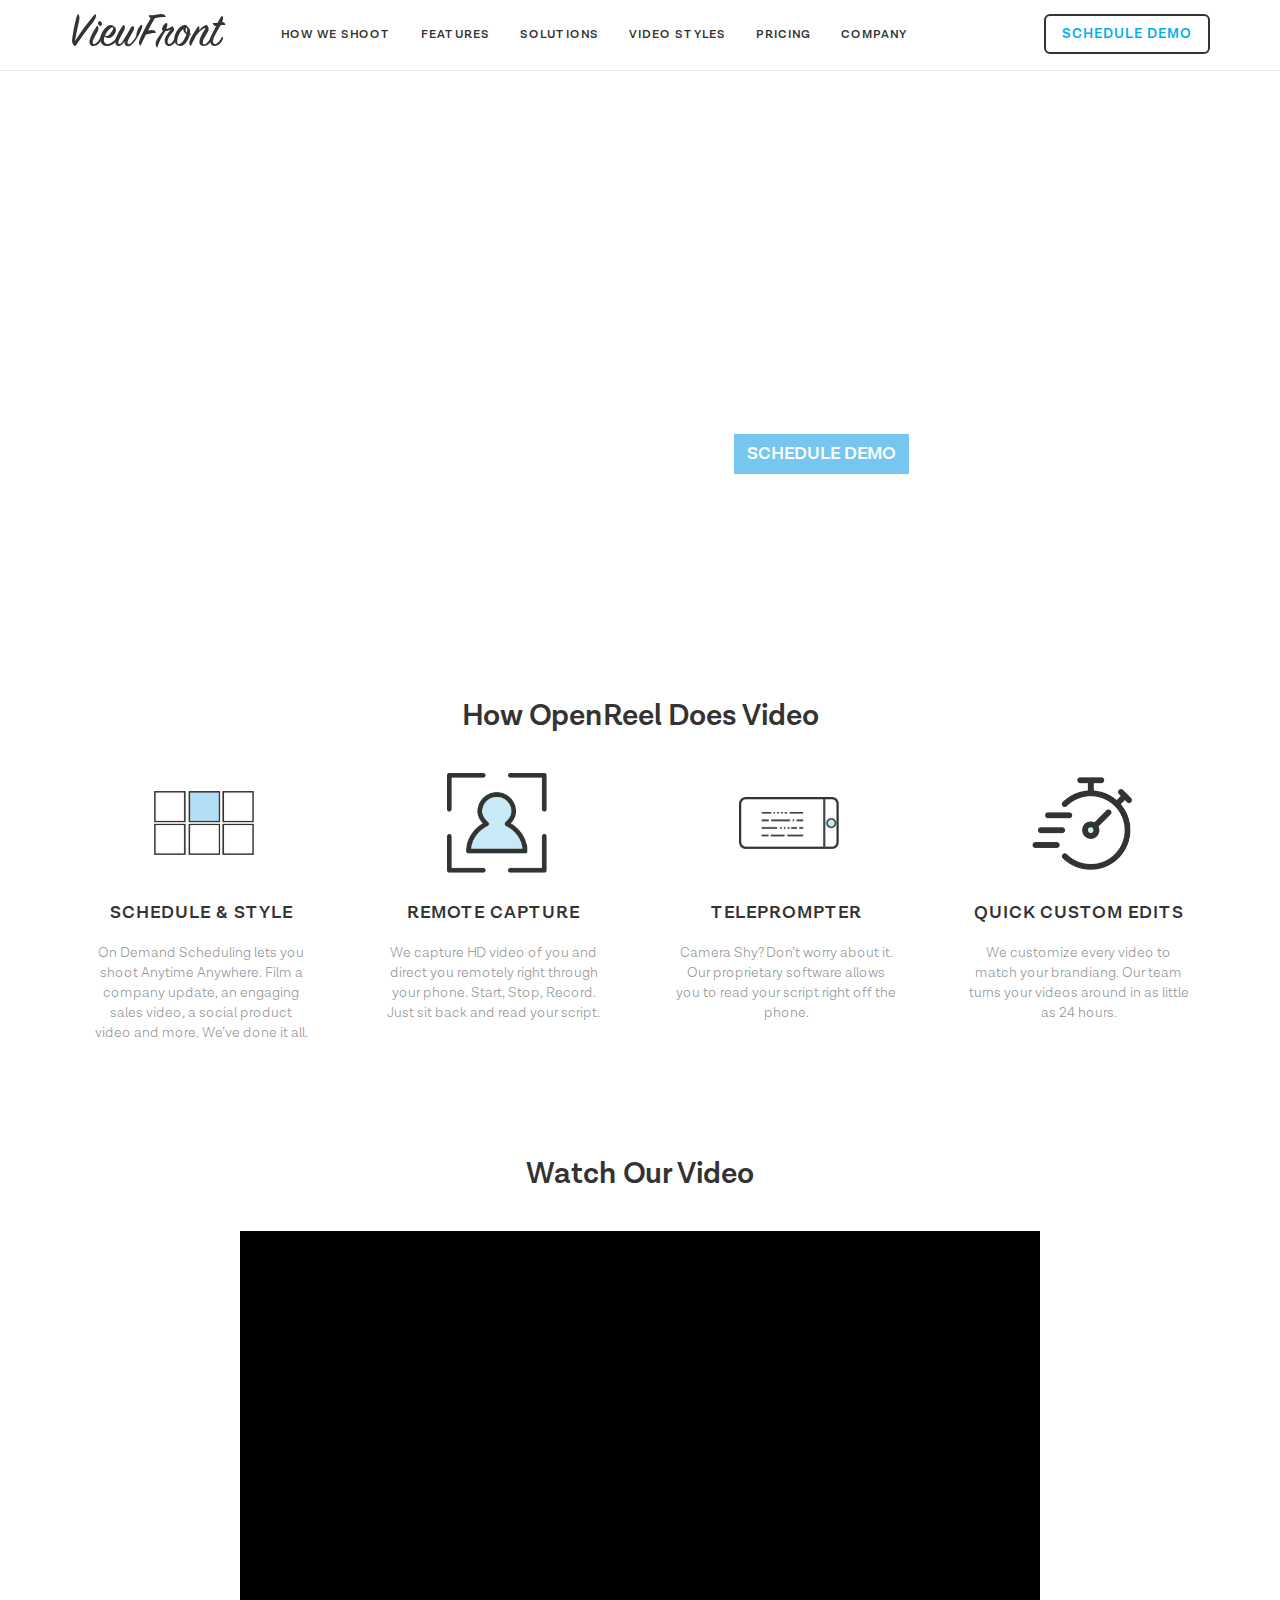
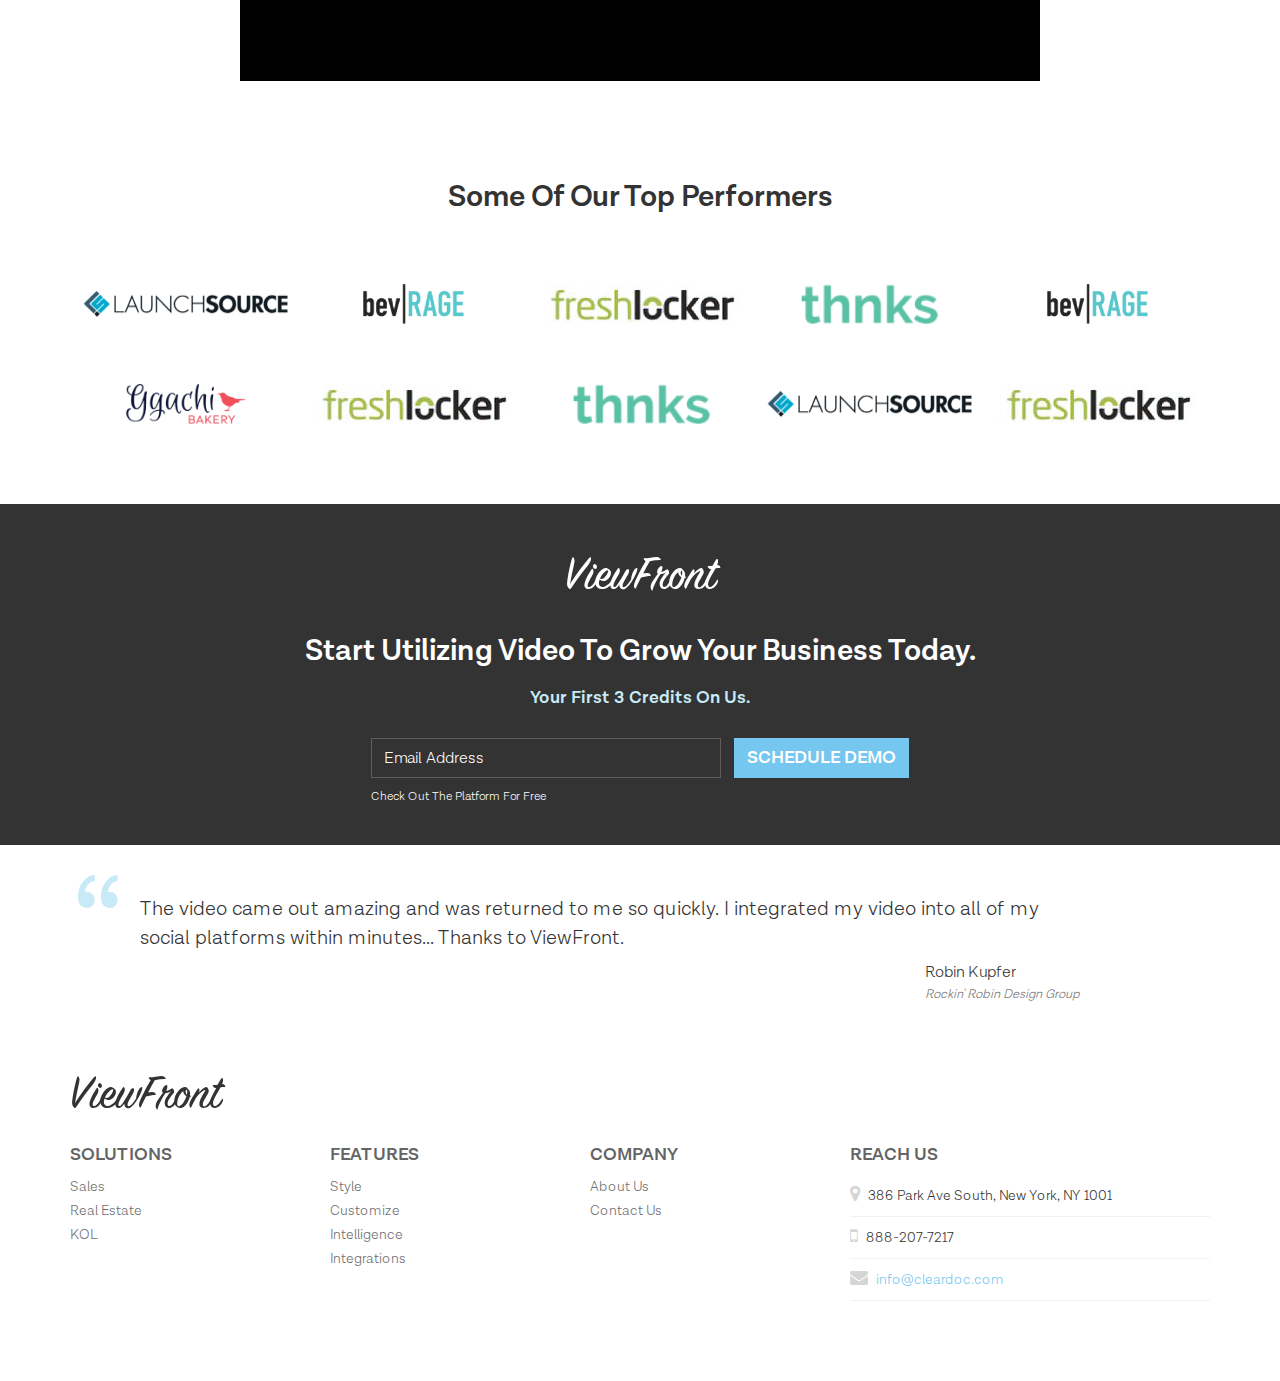
<file: code/index.html>
<!DOCTYPE html>
<html lang="en">
<head>
<meta charset="utf-8">
<meta http-equiv="X-UA-Compatible" content="IE=edge">
<meta name="viewport" content="width=device-width, initial-scale=1">
<title>ViewFront</title>

<!-- Bootstrap -->
<link href="bootstrap/css/bootstrap.min.css" rel="stylesheet">
<!-- Custom CSS -->
<link href="css/style.css" rel="stylesheet">
<link href="css/responsive.css" rel="stylesheet">

<!-- HTML5 shim and Respond.js for IE8 support of HTML5 elements and media queries -->
<!-- WARNING: Respond.js doesn't work if you view the page via file:// -->
<!--[if lt IE 9]>
      <script src="https://oss.maxcdn.com/html5shiv/3.7.3/html5shiv.min.js"></script>
      <script src="https://oss.maxcdn.com/respond/1.4.2/respond.min.js"></script>
    <![endif]-->
</head>
<body>
<header class="site-header">
	<nav class="navbar">
      <div class="container">
        <div class="navbar-header">
          <button type="button" class="navbar-toggle collapsed" data-toggle="collapse" data-target="#navbar" aria-expanded="false" aria-controls="navbar">
            <span class="sr-only">Toggle navigation</span>
            <span class="icon-bar"></span>
            <span class="icon-bar"></span>
            <span class="icon-bar"></span>
          </button>
          <a class="navbar-brand" href="index.html">ViewFront</a>
        </div>
        <div id="navbar" class="collapse navbar-collapse">
          <ul class="nav navbar-nav">
          	<li><a href="#creation">How we shoot</a></li>
            <li class="dropdown fix-width">
              <a href="product.html" class="dropdown-toggle" data-toggle="dropdown" role="button" aria-haspopup="true" aria-expanded="false">Features</a>
              <div class="dropdown-menu">
              	<a href="#creation" class="dropdown-item">Video Creation</a>
              	<a href="video-platform.html" class="dropdown-item">Video Platform</a>
              </div>
            </li>
           <li class="dropdown fix-width">
              <a href="javascript:void;" class="dropdown-toggle" data-toggle="dropdown" role="button" aria-haspopup="true" aria-expanded="false">Solutions</a>
              <div class="dropdown-menu">
              	<a href="sales.html" class="dropdown-item">SALES</a>
              	<a href="real-estate.html" class="dropdown-item">REAL ESTATE</a>
              	<a href="kol.html" class="dropdown-item">KOL</a>
              </div>
            </li>
            <li><a href="video-styles.html">Video Styles</a></li>
            <li><a href="pricing.html">Pricing</a></li>
            <li class="dropdown fix-width">
              <a href="javascript:void;" class="dropdown-toggle" data-toggle="dropdown" role="button" aria-haspopup="true" aria-expanded="false">Company</a>
              <div class="dropdown-menu">
              	<a href="about-us.html" class="dropdown-item">About Us</a>
              	<a href="contact-us.html" class="dropdown-item">Contact Us</a>
              </div>
            </li>
          </ul>
          <ul class="nav navbar-nav navbar-right">
          	<li class="nav-login"><a href="#" data-toggle="modal" data-target="#demoModal">Schedule Demo</a></li>
          </ul>
        </div><!--/.nav-collapse -->
      </div>
    </nav>
</header>
<!-- /.site-header -->

<div class="banner-section">
	<div class="banner-media">
		<!-- <img src="images/banner-bg.jpg" alt=""> -->
		<video poster="https://s3-us-west-2.amazonaws.com/s.cdpn.io/4273/polina.jpg" id="bgvid" playsinline autoplay muted loop>
			<source src="http://thenewcode.com/assets/videos/polina.webm" type="video/webm">
			<source src="http://thenewcode.com/assets/videos/polina.mp4" type="video/mp4">
		</video>
	</div>
	<div class="banner-txt-wrap">
		<div class="container">
			<div class="txt-inner text-center">
				<h1>Custom Video Creation. On Demand.</h1>
				<h2>Efficient. Personalized. Scalable.</h2>
				<div class="form-wrap">
					<h4>Your First 3 Credits On Us.</h4>
					<div class="from-row">
						<div class="input-wrap">
							<input type="email" class="form-control" placeholder="Email Address">
							<p class="from-msg">Shoot It Any Time. No Credit Card Required.</p>
						</div>
						<button type="submit" class="btn btn-primary">Schedule Demo</button>
					</div>
				</div>
			</div>
		</div>
	</div>
</div>
<!-- /.banner-section -->

<div class="info-blocks text-center" id="creation">
	<div class="container">
		<h2 class="sec-heading">How OpenReel Does Video</h2>
		<div class="row">
			<div class="col-sm-3">
				<div class="info-block">
					<div class="icon-holder">
						<span class="vert-mid"></span>
						<img src="images/info-icon-01.png" alt="">
					</div>
					<h4>Schedule &amp; Style</h4>
					<p>On Demand Scheduling lets you shoot Anytime Anywhere. Film a company update, an engaging sales video, a social product video and more. We’ve done it all.</p>
				</div>
			</div>
			<div class="col-sm-3">
				<div class="info-block">
					<div class="icon-holder">
						<span class="vert-mid"></span>
						<img src="images/info-icon-02.png" alt="">
					</div>
					<h4>REMOTE CAPTURE</h4>
					<p>We capture HD video of you and direct you remotely right through your phone. Start, Stop, Record. Just sit back and read your script.</p>
				</div>
			</div>
			<div class="col-sm-3">
				<div class="info-block">
					<div class="icon-holder">
						<span class="vert-mid"></span>
						<img src="images/info-icon-03.png" alt="">
					</div>
					<h4>TELEPROMPTER</h4>
					<p>Camera Shy? Don’t worry about it. Our proprietary software allows you to read your script right off the phone.</p>
				</div>
			</div>
			<div class="col-sm-3">
				<div class="info-block">
					<div class="icon-holder">
						<span class="vert-mid"></span>
						<img src="images/info-icon-04.png" alt="">
					</div>
					<h4>Quick Custom Edits</h4>
					<p>We customize every video to match your brandiang. Our team turns your videos around in as little as 24 hours.</p>
				</div>
			</div>
		</div>
	</div>
</div>
<!-- /.info-blocks -->

<div class="video-section">
	<div class="container">
		<h2 class="sec-heading text-center">Watch Our Video</h2>
		<div class="video-wrap">
			<div class="wistia_embed wistia_async_i119driese" style="height:450px;width:100%">&nbsp;</div>
		</div>
	</div>
</div>
<!-- /.video-section -->

<div class="sponsor-section text-center">
	<div class="container">
		<h2 class="sec-heading">Some Of Our Top Performers</h2>
		<div class="logos-row clearfix">
			<a href="video-styles.html" class="logo-wrap">
				<span class="vert-mid"></span>
				<img src="images/sponsor-logo-01.png" alt="">
			</a>
			<a href="video-styles.html" class="logo-wrap">
				<span class="vert-mid"></span>
				<img src="images/sponsor-logo-02.png" alt="">
			</a>
			<a href="video-styles.html" class="logo-wrap">
				<span class="vert-mid"></span>
				<img src="images/sponsor-logo-03.png" alt="">
			</a>
			<a href="video-styles.html" class="logo-wrap">
				<span class="vert-mid"></span>
				<img src="images/sponsor-logo-04.png" alt="">
			</a>
			<a href="video-styles.html" class="logo-wrap">
				<span class="vert-mid"></span>
				<img src="images/sponsor-logo-02.png" alt="">
			</a>
			<a href="video-styles.html" class="logo-wrap">
				<span class="vert-mid"></span>
				<img src="images/sponsor-logo-05.png" alt="">
			</a>
			<a href="video-styles.html" class="logo-wrap">
				<span class="vert-mid"></span>
				<img src="images/sponsor-logo-03.png" alt="">
			</a>
			<a href="video-styles.html" class="logo-wrap">
				<span class="vert-mid"></span>
				<img src="images/sponsor-logo-04.png" alt="">
			</a>
			<a href="video-styles.html" class="logo-wrap">
				<span class="vert-mid"></span>
				<img src="images/sponsor-logo-01.png" alt="">
			</a>
			<a href="video-styles.html" class="logo-wrap">
				<span class="vert-mid"></span>
				<img src="images/sponsor-logo-03.png" alt="">
			</a>
		</div>
	</div>
</div>
<!-- /.sponsor-section -->

<div class="newsletter-section text-center">
	<div class="container">
		<div class="brand">ViewFront</div>
		<h2>Start Utilizing Video To Grow Your Business Today.</h2>
		<div class="form-wrap">
			<h4>Your First 3 Credits On Us.</h4>
			<div class="from-row">
				<div class="input-wrap">
					<input class="form-control" placeholder="Email Address" type="email">
					<p class="from-msg">Check Out The Platform For Free</p>
				</div>
				<button type="submit" class="btn btn-primary">Schedule Demo</button>
			</div>
		</div>
	</div>
</div>
<!-- /.newsletter-section -->

<div class="testimonial-section">
	<div class="container">
		<div class="testi-block">
			<blockquote>
		      <p>The video came out amazing and was returned to me so quickly. I integrated my video into all of my social platforms within minutes... Thanks to ViewFront.</p>
		      <footer>
		      	<cite>Robin Kupfer</cite>
		      	<small>Rockin' Robin Design Group</small>
		      </footer>
		    </blockquote>
		</div>
	</div>
</div>
<!-- /.testimonial-section -->

<footer class="site-footer">
	<div class="container">
		<div class="footer-inner">
			<div class="footer-logo">ViewFront</div>
				<div class="footer-menu">
					<div class="row">
						<div class="col-sm-8">
							<div class="row">
								<div class="col-sm-4">
									<div class="foo-block">
										<h4>Solutions</h4>
										<ul>
											<li><a href="sales.html">Sales</a></li>
											<li><a href="real-estate.html">Real Estate</a></li>
											<li><a href="kol.html">KOL</a></li>
										</ul>
									</div>
								</div>
								<div class="col-sm-4">
									<div class="foo-block">
										<h4>Features</h4>
										<ul>
											<li><a href="product.html">Style</a></li>
											<li><a href="product.html">Customize</a></li>
											<li><a href="product.html">Intelligence</a></li>
											<li><a href="product.html">Integrations</a></li>
										</ul>
									</div>
								</div>
								<div class="col-sm-4">
									<div class="foo-block">
										<h4>Company</h4>
										<ul>
											<li><a href="about-us.html">About Us</a></li>
											<li><a href="contact-us.html">Contact Us</a></li>
										</ul>
									</div>
								</div>
							</div>
						</div>
						<div class="col-sm-4">
							<div class="foo-block">
								<h4>Reach Us</h4>
								<div class="footer-contact">
									<p><i class="fa fa-map-marker"></i> 386 Park Ave South, New York, NY 1001</p>
									<p><i class="fa fa-mobile"></i> 888-207-7217</p>
									<p><i class="fa fa-envelope"></i> <a href="mailto: info@cleardoc.com">info@cleardoc.com</a></p>
								</div>
								
							</div>
						</div>
					</div>
				</div>
		</div>
	</div>
</footer>
<!-- /.site-footer -->

<!-- Demo Modal -->
<div class="modal fade" id="demoModal" tabindex="-1" role="dialog" aria-labelledby="myModalLabel" aria-hidden="true">
    <div class="modal-dialog">
        <div class="modal-content">
            <!-- Modal Header -->
            <div class="modal-header">
                <button type="button" class="close" data-dismiss="modal">
                       <span aria-hidden="true">&times;</span>
                       <span class="sr-only">Close</span>
                </button>
                <h4 class="modal-title" id="myModalLabel">Schedule Demo</h4>
            </div>
            <!-- Modal Body -->
            <div class="modal-body">
                <form role="form">
            	<div class="form-group">
                    <label class="control-label">Name</label>
                    <input type="text" class="form-control"/>
              	</div>
                  <div class="form-group">
                    <label class="control-label">Email address</label>
                      <input type="email" class="form-control"/>
                  </div>
                  <div class="form-group">
                    <label class="control-label">Phone</label>
                    <input type="text" class="form-control"/>
              	</div>
                  <button type="submit" class="btn btn-primary">Submit</button>
                </form>
            </div>
        </div>
    </div>
</div>

<script src="js/jquery-2.1.1.min.js"></script>
<script src="bootstrap/js/bootstrap.min.js"></script>
<script src="js/jquery.waypoints.min.js"></script>
<script src="js/jquery.counterup.min.js"></script>
<script src="js/swiper.min.js"></script>
<script src="http://fast.wistia.com/assets/external/E-v1.js" async></script>
<script src="js/init.js"></script>
</body>
</html>
</file>
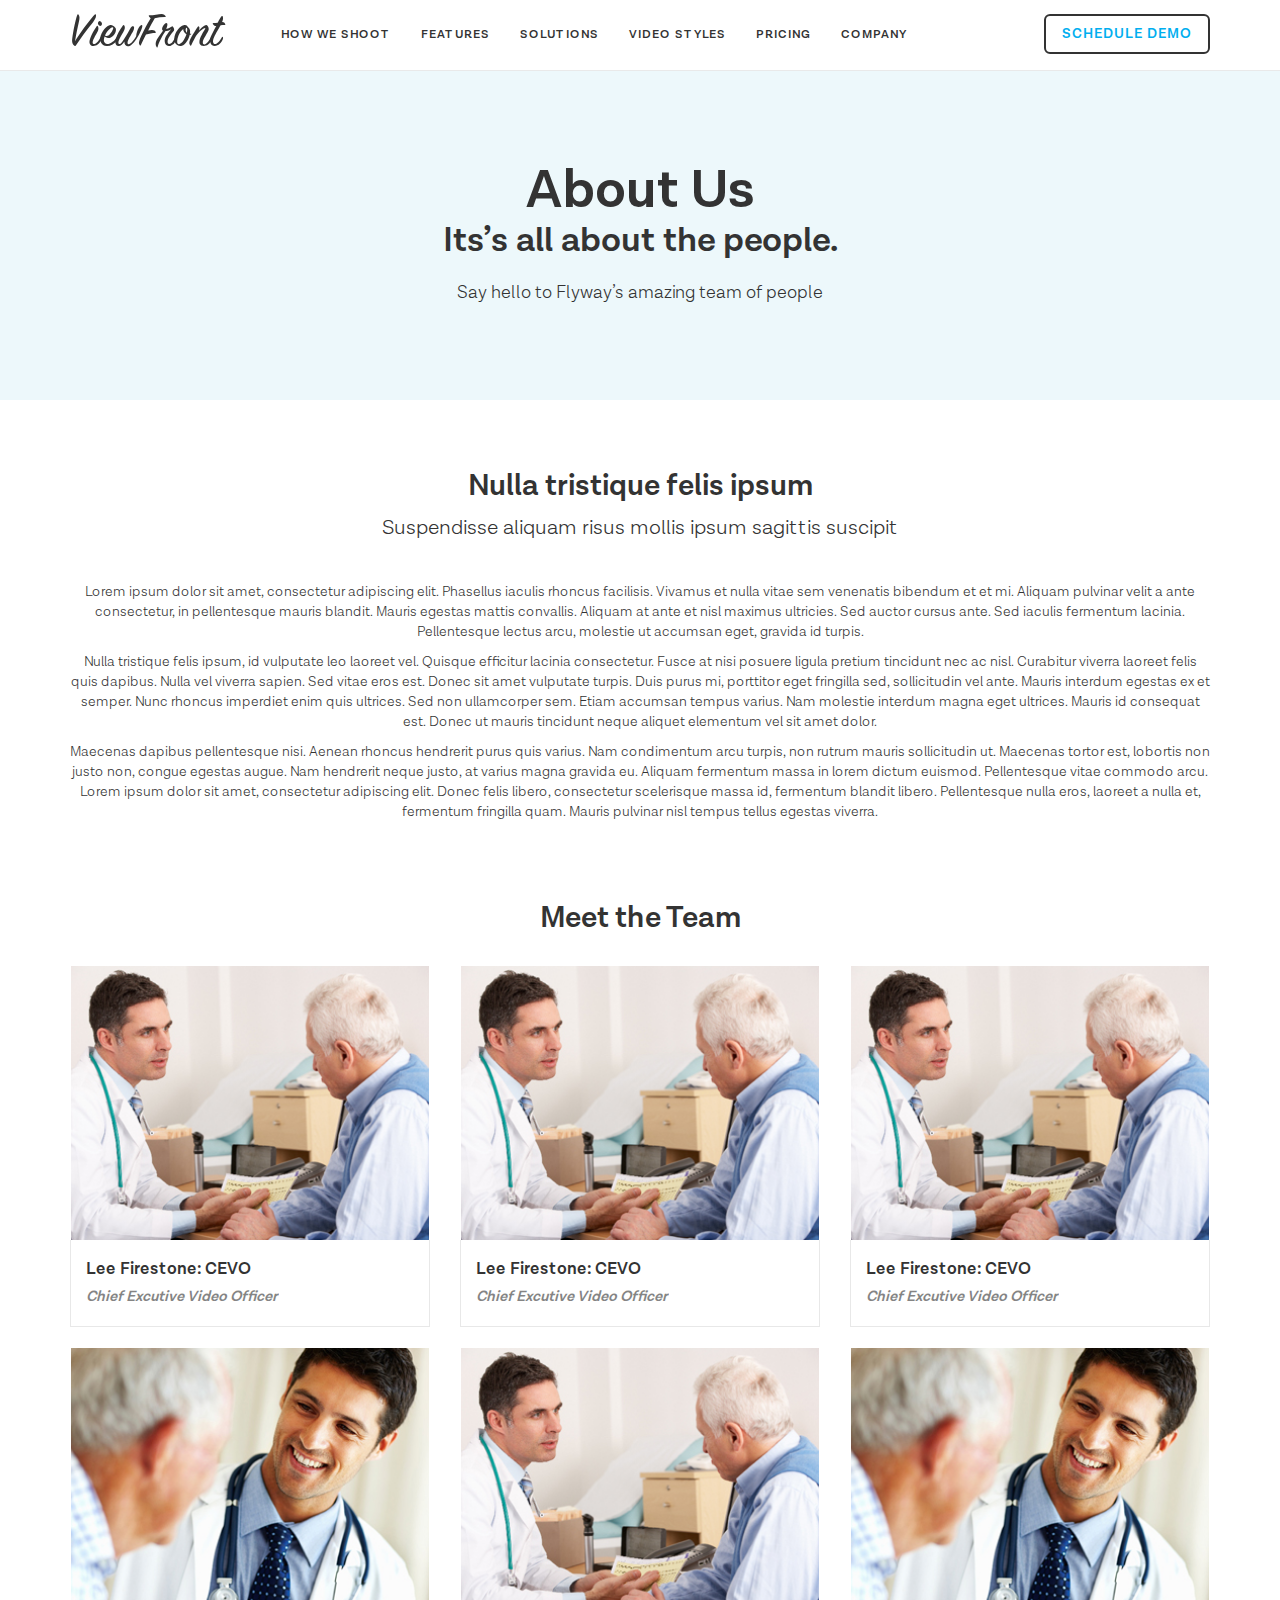
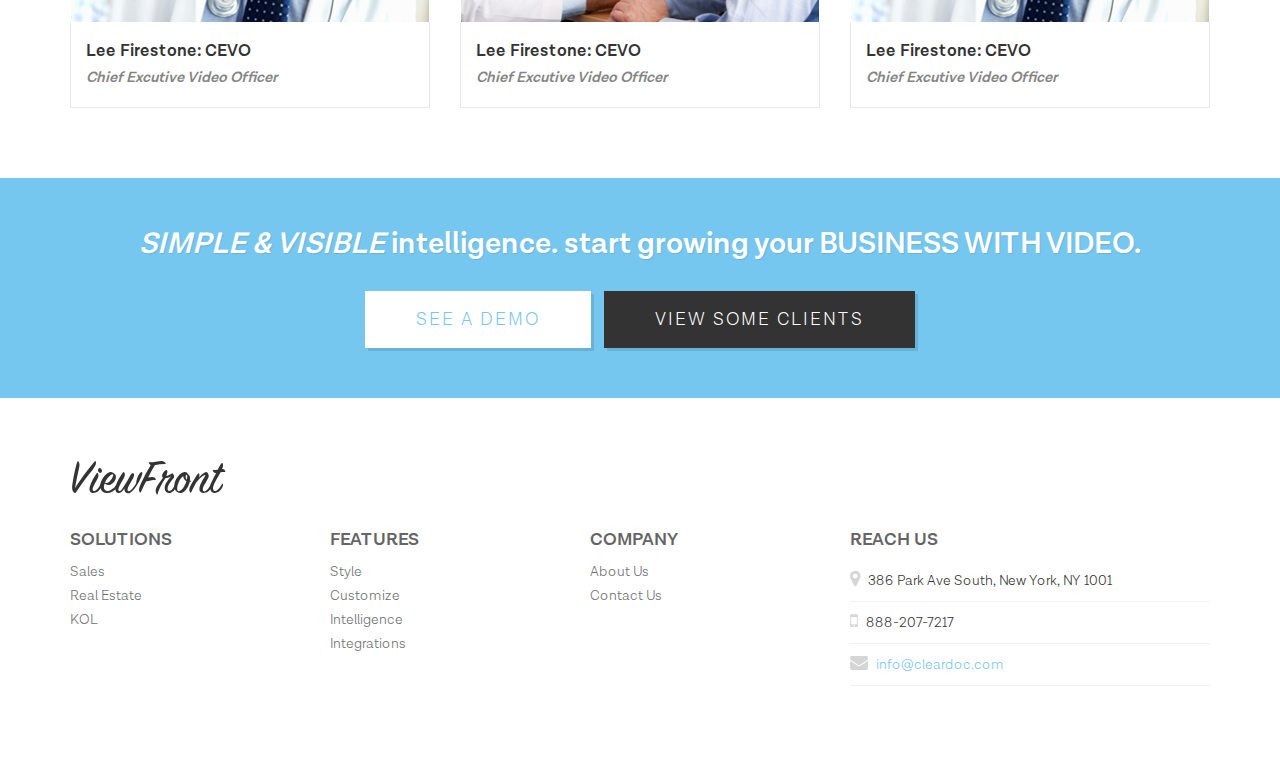
<file: code/about-us.html>
<!DOCTYPE html>
<html lang="en">
<head>
<meta charset="utf-8">
<meta http-equiv="X-UA-Compatible" content="IE=edge">
<meta name="viewport" content="width=device-width, initial-scale=1">
<title>ViewFront - About Us</title>

<!-- Bootstrap -->
<link href="bootstrap/css/bootstrap.min.css" rel="stylesheet">
<link href="css/swiper.min.css" rel="stylesheet">
<!-- Custom CSS -->
<link href="css/style.css" rel="stylesheet">
<link href="css/responsive.css" rel="stylesheet">

<!-- HTML5 shim and Respond.js for IE8 support of HTML5 elements and media queries -->
<!-- WARNING: Respond.js doesn't work if you view the page via file:// -->
<!--[if lt IE 9]>
      <script src="https://oss.maxcdn.com/html5shiv/3.7.3/html5shiv.min.js"></script>
      <script src="https://oss.maxcdn.com/respond/1.4.2/respond.min.js"></script>
    <![endif]-->
</head>
<body>
<header class="site-header">
	<nav class="navbar">
      <div class="container">
        <div class="navbar-header">
          <button type="button" class="navbar-toggle collapsed" data-toggle="collapse" data-target="#navbar" aria-expanded="false" aria-controls="navbar">
            <span class="sr-only">Toggle navigation</span>
            <span class="icon-bar"></span>
            <span class="icon-bar"></span>
            <span class="icon-bar"></span>
          </button>
          <a class="navbar-brand" href="index.html">ViewFront</a>
        </div>
        <div id="navbar" class="collapse navbar-collapse">
          <ul class="nav navbar-nav">
          	<li><a href="#creation">How we shoot</a></li>
            <li class="dropdown fix-width">
              <a href="product.html" class="dropdown-toggle" data-toggle="dropdown" role="button" aria-haspopup="true" aria-expanded="false">Features</a>
              <div class="dropdown-menu">
              	<a href="#creation" class="dropdown-item">Video Creation</a>
              	<a href="video-platform.html" class="dropdown-item">Video Platform</a>
              </div>
            </li>
           <li class="dropdown fix-width">
              <a href="javascript:void;" class="dropdown-toggle" data-toggle="dropdown" role="button" aria-haspopup="true" aria-expanded="false">Solutions</a>
              <div class="dropdown-menu">
              	<a href="sales.html" class="dropdown-item">SALES</a>
              	<a href="real-estate.html" class="dropdown-item">REAL ESTATE</a>
              	<a href="kol.html" class="dropdown-item">KOL</a>
              </div>
            </li>
            <li><a href="video-styles.html">Video Styles</a></li>
            <li><a href="pricing.html">Pricing</a></li>
            <li class="dropdown fix-width">
              <a href="javascript:void;" class="dropdown-toggle" data-toggle="dropdown" role="button" aria-haspopup="true" aria-expanded="false">Company</a>
              <div class="dropdown-menu">
              	<a href="about-us.html" class="dropdown-item">About Us</a>
              	<a href="contact-us.html" class="dropdown-item">Contact Us</a>
              </div>
            </li>
          </ul>
          <ul class="nav navbar-nav navbar-right">
          	<li class="nav-login"><a href="#" data-toggle="modal" data-target="#demoModal">Schedule Demo</a></li>
          </ul>
        </div><!--/.nav-collapse -->
      </div>
    </nav>
</header>
<!-- /.site-header -->

<div class="banner-section inner-page text-banner">
	<div class="banner-txt-wrap">
		<div class="container">
			<div class="text-center">
				<h1>About Us</h1>
				<h2>Its’s all about the people.</h2>
				<p>Say hello to Flyway’s amazing team of people</p>
			</div>
		</div>
	</div>
</div>
<!-- /.banner-section -->

<div class="aboutus-wrap text-center">
	<div class="container">
		<div class="about-heading">
			<h2>Nulla tristique felis ipsum</h2>
			<p class="lead">Suspendisse aliquam risus mollis ipsum sagittis suscipit</p>
		</div>
		<p>Lorem ipsum dolor sit amet, consectetur adipiscing elit. Phasellus iaculis rhoncus facilisis. Vivamus et nulla vitae sem venenatis bibendum et et mi. Aliquam pulvinar velit a ante consectetur, in pellentesque mauris blandit. Mauris egestas mattis convallis. Aliquam at ante et nisl maximus ultricies. Sed auctor cursus ante. Sed iaculis fermentum lacinia. Pellentesque lectus arcu, molestie ut accumsan eget, gravida id turpis.</p>

		<p>Nulla tristique felis ipsum, id vulputate leo laoreet vel. Quisque efficitur lacinia consectetur. Fusce at nisi posuere ligula pretium tincidunt nec ac nisl. Curabitur viverra laoreet felis quis dapibus. Nulla vel viverra sapien. Sed vitae eros est. Donec sit amet vulputate turpis. Duis purus mi, porttitor eget fringilla sed, sollicitudin vel ante. Mauris interdum egestas ex et semper. Nunc rhoncus imperdiet enim quis ultrices. Sed non ullamcorper sem. Etiam accumsan tempus varius. Nam molestie interdum magna eget ultrices. Mauris id consequat est. Donec ut mauris tincidunt neque aliquet elementum vel sit amet dolor.</p>

		<p>Maecenas dapibus pellentesque nisi. Aenean rhoncus hendrerit purus quis varius. Nam condimentum arcu turpis, non rutrum mauris sollicitudin ut. Maecenas tortor est, lobortis non justo non, congue egestas augue. Nam hendrerit neque justo, at varius magna gravida eu. Aliquam fermentum massa in lorem dictum euismod. Pellentesque vitae commodo arcu. Lorem ipsum dolor sit amet, consectetur adipiscing elit. Donec felis libero, consectetur scelerisque massa id, fermentum blandit libero. Pellentesque nulla eros, laoreet a nulla et, fermentum fringilla quam. Mauris pulvinar nisl tempus tellus egestas viverra.</p>
	</div>
</div>

<div class="videoBlock-wrap">

<div class="container">
<h2 class="text-center">Meet the Team</h2>

<div class="row">

<div class="col-sm-4">
<div class="videoBlock">
<div class="videoBlock-img-wrap">
<img src="images/videoBlock-img1.jpg" alt="">
</div>

<div class="videoBlock-text-wrap">
<!-- <div class="videoBlock-play-icon"><i class="fa fa-play" aria-hidden="true"></i></div> -->
<h4>Lee Firestone: CEVO</h4>
<h5 class="italicText">Chief Excutive Video Officer</h5>

</div>

</div>
</div><!--end col-->

<div class="col-sm-4">
<div class="videoBlock">
<div class="videoBlock-img-wrap">
<img src="images/videoBlock-img1.jpg" alt="">
</div>

<div class="videoBlock-text-wrap">
<h4>Lee Firestone: CEVO</h4>
<h5 class="italicText">Chief Excutive Video Officer</h5>

</div>

</div>
</div><!--end col-->

<div class="col-sm-4">
<div class="videoBlock">
<div class="videoBlock-img-wrap">
<img src="images/videoBlock-img1.jpg" alt="">
</div>

<div class="videoBlock-text-wrap">
<h4>Lee Firestone: CEVO</h4>
<h5 class="italicText">Chief Excutive Video Officer</h5>

</div>

</div>
</div><!--end col-->

<div class="col-sm-4">
<div class="videoBlock">
<div class="videoBlock-img-wrap">
<img src="images/videoBlock-img2.jpg" alt="">
</div>

<div class="videoBlock-text-wrap">
<h4>Lee Firestone: CEVO</h4>
<h5 class="italicText">Chief Excutive Video Officer</h5>

</div>

</div>
</div><!--end col-->

<div class="col-sm-4">
<div class="videoBlock">
<div class="videoBlock-img-wrap">
<img src="images/videoBlock-img1.jpg" alt="">
</div>

<div class="videoBlock-text-wrap">
<h4>Lee Firestone: CEVO</h4>
<h5 class="italicText">Chief Excutive Video Officer</h5>

</div>

</div>
</div><!--end col-->

<div class="col-sm-4">
<div class="videoBlock">
<div class="videoBlock-img-wrap">
<img src="images/videoBlock-img2.jpg" alt="">
</div>

<div class="videoBlock-text-wrap">
<h4>Lee Firestone: CEVO</h4>
<h5 class="italicText">Chief Excutive Video Officer</h5>

</div>

</div>
</div><!--end col-->

</div>

</div>

</div>

<div class="action-wrap text-center">
	<div class="container">
		<h2 class="heading"><strong><em>SIMPLE &amp; VISIBLE</em></strong> INTELLIGENCE. START GROWING YOUR <strong>BUSINESS WITH VIDEO</strong>.</h2>
		<a href="#" class="btn btn-white" data-toggle="modal" data-target="#demoModal">SEE A DEMO</a>
		<a href="video-styles.html" class="btn btn-dark">VIEW SOME CLIENTS</a>
	</div>
</div>

<footer class="site-footer">
	<div class="container">
		<div class="footer-inner">
			<div class="footer-logo">ViewFront</div>
				<div class="footer-menu">
					<div class="row">
						<div class="col-sm-8">
							<div class="row">
								<div class="col-sm-4">
									<div class="foo-block">
										<h4>Solutions</h4>
										<ul>
											<li><a href="sales.html">Sales</a></li>
											<li><a href="real-estate.html">Real Estate</a></li>
											<li><a href="kol.html">KOL</a></li>
										</ul>
									</div>
								</div>
								<div class="col-sm-4">
									<div class="foo-block">
										<h4>Features</h4>
										<ul>
											<li><a href="product.html">Style</a></li>
											<li><a href="product.html">Customize</a></li>
											<li><a href="product.html">Intelligence</a></li>
											<li><a href="product.html">Integrations</a></li>
										</ul>
									</div>
								</div>
								<div class="col-sm-4">
									<div class="foo-block">
										<h4>Company</h4>
										<ul>
											<li><a href="about-us.html">About Us</a></li>
											<li><a href="contact-us.html">Contact Us</a></li>
										</ul>
									</div>
								</div>
							</div>
						</div>
						<div class="col-sm-4">
							<div class="foo-block">
								<h4>Reach Us</h4>
								<div class="footer-contact">
									<p><i class="fa fa-map-marker"></i> 386 Park Ave South, New York, NY 1001</p>
									<p><i class="fa fa-mobile"></i> 888-207-7217</p>
									<p><i class="fa fa-envelope"></i> <a href="mailto: info@cleardoc.com">info@cleardoc.com</a></p>
								</div>
								
							</div>
						</div>
					</div>
				</div>
		</div>
	</div>
</footer>
<!-- /.site-footer -->

<!-- Demo Modal -->
<div class="modal fade" id="demoModal" tabindex="-1" role="dialog" aria-labelledby="myModalLabel" aria-hidden="true">
    <div class="modal-dialog">
        <div class="modal-content">
            <!-- Modal Header -->
            <div class="modal-header">
                <button type="button" class="close" data-dismiss="modal">
                       <span aria-hidden="true">&times;</span>
                       <span class="sr-only">Close</span>
                </button>
                <h4 class="modal-title" id="myModalLabel">Schedule Demo</h4>
            </div>
            <!-- Modal Body -->
            <div class="modal-body">
                <form role="form">
            	<div class="form-group">
                    <label class="control-label">Name</label>
                    <input type="text" class="form-control"/>
              	</div>
                  <div class="form-group">
                    <label class="control-label">Email address</label>
                      <input type="email" class="form-control"/>
                  </div>
                  <div class="form-group">
                    <label class="control-label">Phone</label>
                    <input type="text" class="form-control"/>
              	</div>
                  <button type="submit" class="btn btn-primary">Submit</button>
                </form>
            </div>
        </div>
    </div>
</div>

<script src="js/jquery-2.1.1.min.js"></script>
<script src="bootstrap/js/bootstrap.min.js"></script>
<script src="js/jquery.waypoints.min.js"></script>
<script src="js/jquery.counterup.min.js"></script>
<script src="js/swiper.min.js"></script>
<script src="http://fast.wistia.com/assets/external/E-v1.js" async></script>
<script src="js/init.js"></script>
</body>
</html>
</file>
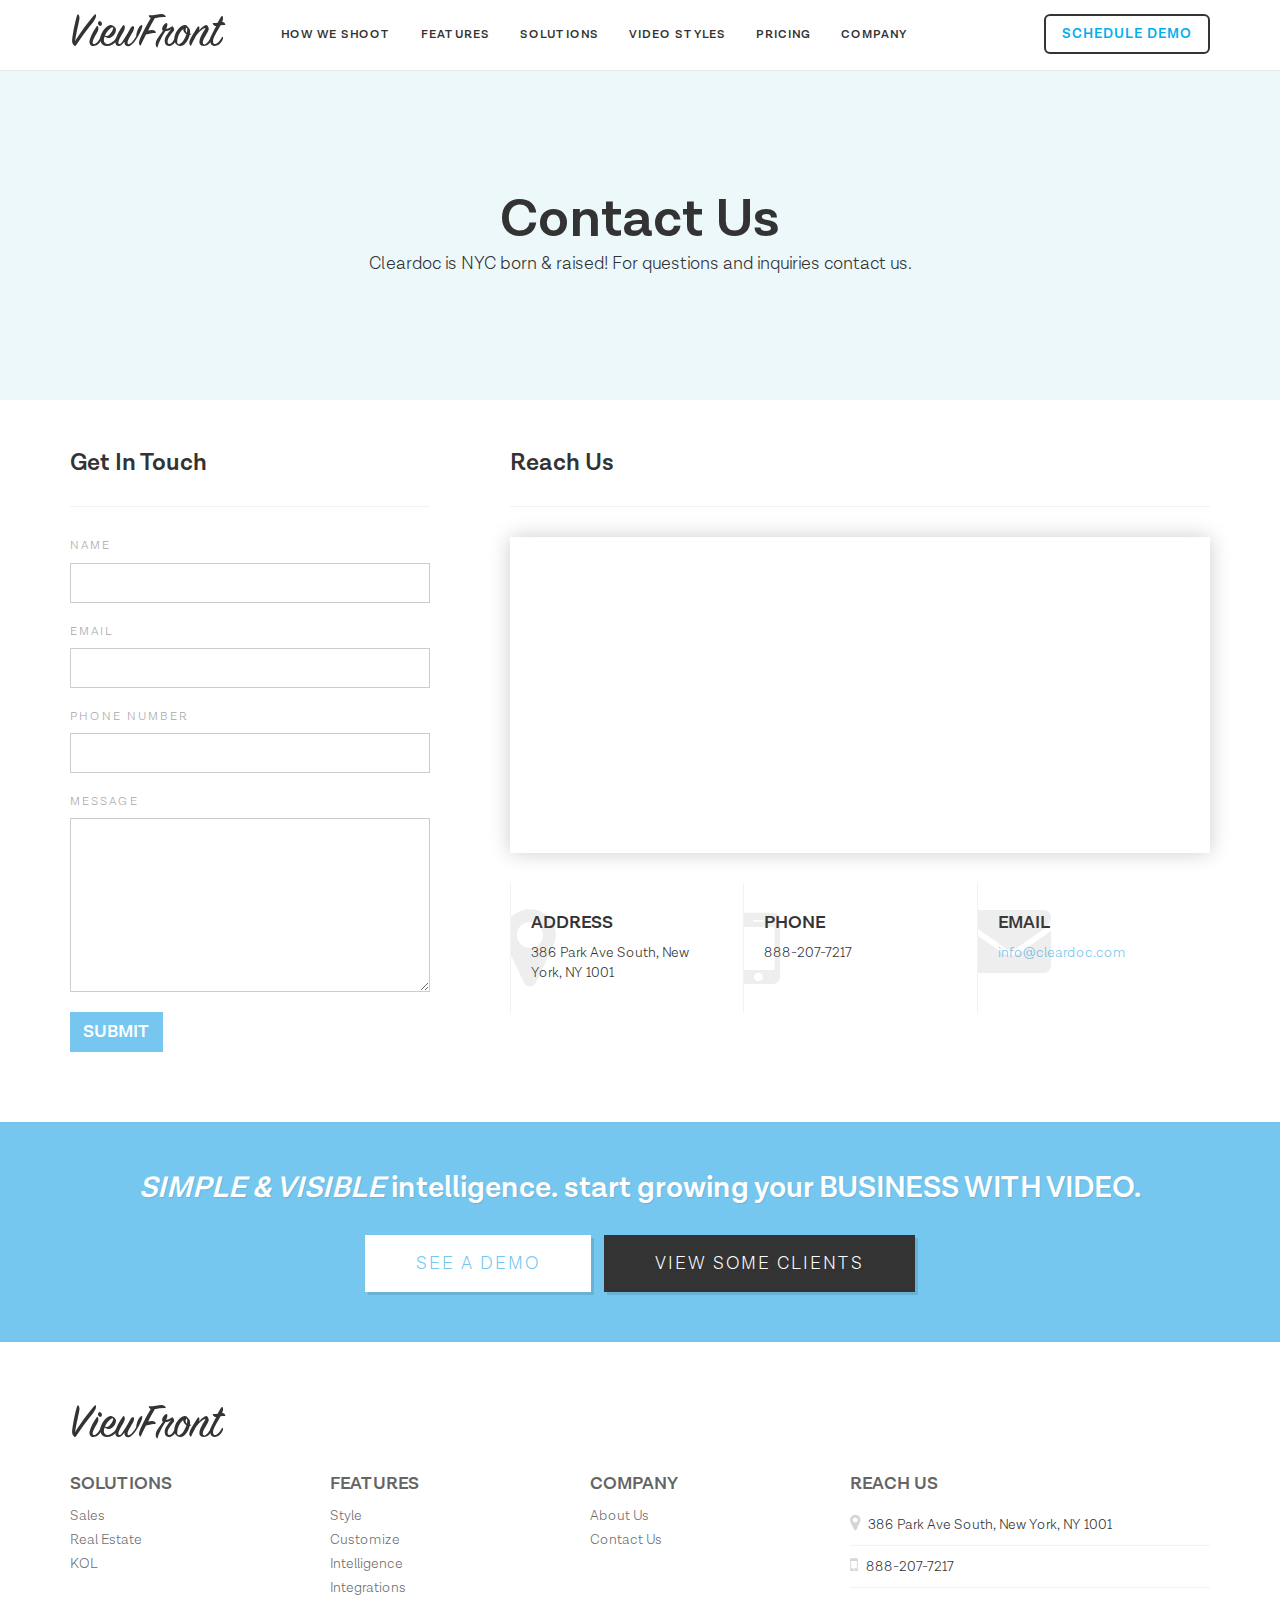
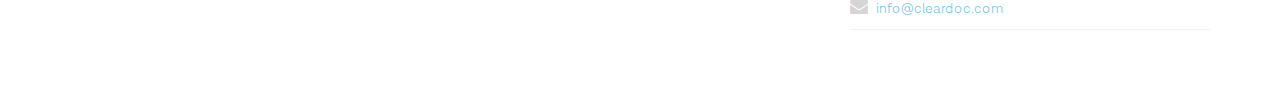
<file: code/contact-us.html>
<!DOCTYPE html>
<html lang="en">
<head>
<meta charset="utf-8">
<meta http-equiv="X-UA-Compatible" content="IE=edge">
<meta name="viewport" content="width=device-width, initial-scale=1">
<title>ViewFront - About Us</title>

<!-- Bootstrap -->
<link href="bootstrap/css/bootstrap.min.css" rel="stylesheet">
<link href="css/swiper.min.css" rel="stylesheet">
<!-- Custom CSS -->
<link href="css/style.css" rel="stylesheet">
<link href="css/responsive.css" rel="stylesheet">

<!-- HTML5 shim and Respond.js for IE8 support of HTML5 elements and media queries -->
<!-- WARNING: Respond.js doesn't work if you view the page via file:// -->
<!--[if lt IE 9]>
      <script src="https://oss.maxcdn.com/html5shiv/3.7.3/html5shiv.min.js"></script>
      <script src="https://oss.maxcdn.com/respond/1.4.2/respond.min.js"></script>
    <![endif]-->
</head>
<body>
<header class="site-header">
	<nav class="navbar">
      <div class="container">
        <div class="navbar-header">
          <button type="button" class="navbar-toggle collapsed" data-toggle="collapse" data-target="#navbar" aria-expanded="false" aria-controls="navbar">
            <span class="sr-only">Toggle navigation</span>
            <span class="icon-bar"></span>
            <span class="icon-bar"></span>
            <span class="icon-bar"></span>
          </button>
          <a class="navbar-brand" href="index.html">ViewFront</a>
        </div>
        <div id="navbar" class="collapse navbar-collapse">
          <ul class="nav navbar-nav">
          	<li><a href="#creation">How we shoot</a></li>
            <li class="dropdown fix-width">
              <a href="product.html" class="dropdown-toggle" data-toggle="dropdown" role="button" aria-haspopup="true" aria-expanded="false">Features</a>
              <div class="dropdown-menu">
              	<a href="#creation" class="dropdown-item">Video Creation</a>
              	<a href="video-platform.html" class="dropdown-item">Video Platform</a>
              </div>
            </li>
           <li class="dropdown fix-width">
              <a href="javascript:void;" class="dropdown-toggle" data-toggle="dropdown" role="button" aria-haspopup="true" aria-expanded="false">Solutions</a>
              <div class="dropdown-menu">
              	<a href="sales.html" class="dropdown-item">SALES</a>
              	<a href="real-estate.html" class="dropdown-item">REAL ESTATE</a>
              	<a href="kol.html" class="dropdown-item">KOL</a>
              </div>
            </li>
            <li><a href="video-styles.html">Video Styles</a></li>
            <li><a href="pricing.html">Pricing</a></li>
            <li class="dropdown fix-width">
              <a href="javascript:void;" class="dropdown-toggle" data-toggle="dropdown" role="button" aria-haspopup="true" aria-expanded="false">Company</a>
              <div class="dropdown-menu">
              	<a href="about-us.html" class="dropdown-item">About Us</a>
              	<a href="contact-us.html" class="dropdown-item">Contact Us</a>
              </div>
            </li>
          </ul>
          <ul class="nav navbar-nav navbar-right">
          	<li class="nav-login"><a href="#" data-toggle="modal" data-target="#demoModal">Schedule Demo</a></li>
          </ul>
        </div><!--/.nav-collapse -->
      </div>
    </nav>
</header>
<!-- /.site-header -->

<div class="banner-section inner-page text-banner">
	<div class="banner-txt-wrap">
		<div class="container">
			<div class="text-center">
				<h1>Contact Us</h1>
				<p>Cleardoc is NYC born &amp; raised! For questions and inquiries contact us.</p>
			</div>
		</div>
	</div>
</div>
<!-- /.banner-section -->

<div class="contact-wrap">
	<div class="container">
		<div class="row">
			<div class="col-sm-4">
				<div class="contact-form">
					<h3>Get In Touch</h3>
					<div class="form-group">
						<label class="control-label">Name</label>
						<input type="text" class="form-control">
					</div>
					<div class="form-group">
						<label class="control-label">Email</label>
						<input type="email" class="form-control">
					</div>
					<div class="form-group">
						<label class="control-label">Phone Number</label>
						<input type="text" class="form-control">
					</div>
					<div class="form-group">
						<label class="control-label">Message</label>
						<textarea class="form-control" rows="8"></textarea>
					</div>
					<div class="form-group">
						<button type="submit" class="btn btn-primary">Submit</button>
					</div>
				</div>
			</div>
			<div class="col-sm-8">
				<div class="reach-us">
					<h3>Reach Us</h3>
					<div class="map-wrap">
						<iframe src="https://www.google.com/maps/embed?pb=!1m18!1m12!1m3!1d3022.863564148173!2d-73.98700458459408!3d40.74302757932858!2m3!1f0!2f0!3f0!3m2!1i1024!2i768!4f13.1!3m3!1m2!1s0x89c259a7a0caae77%3A0x1deae56f5210f5a7!2s386+Park+Ave+S%2C+New+York%2C+NY+10016%2C+USA!5e0!3m2!1sen!2sin!4v1508319952297" width="100%" height="300" frameborder="0" style="border:0" allowfullscreen></iframe>
					</div>
					<ul class="contact-col clearfix">
						<li>
							<div class="inr-cont">
								<i class="fa fa-map-marker"></i>
								<h4>Address</h4>
								<p>386 Park Ave South, New York, NY 1001</p>
							</div>
						</li>
						<li>
							<div class="inr-cont">
								<i class="fa fa-mobile"></i>
								<h4>phone</h4>
								<p>888-207-7217</p>
							</div>
						</li>
						<li>
							<div class="inr-cont">
								<i class="fa fa-envelope"></i>
								<h4>email</h4>
								<p><a href="mailto: info@cleardoc.com">info@cleardoc.com</a></p>
							</div>
						</li>
					</ul>
				</div>
			</div>
		</div>
	</div>
</div>

<div class="action-wrap text-center">
	<div class="container">
		<h2 class="heading"><strong><em>SIMPLE &amp; VISIBLE</em></strong> INTELLIGENCE. START GROWING YOUR <strong>BUSINESS WITH VIDEO</strong>.</h2>
		<a href="#" class="btn btn-white" data-toggle="modal" data-target="#demoModal">SEE A DEMO</a>
		<a href="video-styles.html" class="btn btn-dark">VIEW SOME CLIENTS</a>
	</div>
</div>

<footer class="site-footer">
	<div class="container">
		<div class="footer-inner">
			<div class="footer-logo">ViewFront</div>
				<div class="footer-menu">
					<div class="row">
						<div class="col-sm-8">
							<div class="row">
								<div class="col-sm-4">
									<div class="foo-block">
										<h4>Solutions</h4>
										<ul>
											<li><a href="sales.html">Sales</a></li>
											<li><a href="real-estate.html">Real Estate</a></li>
											<li><a href="kol.html">KOL</a></li>
										</ul>
									</div>
								</div>
								<div class="col-sm-4">
									<div class="foo-block">
										<h4>Features</h4>
										<ul>
											<li><a href="product.html">Style</a></li>
											<li><a href="product.html">Customize</a></li>
											<li><a href="product.html">Intelligence</a></li>
											<li><a href="product.html">Integrations</a></li>
										</ul>
									</div>
								</div>
								<div class="col-sm-4">
									<div class="foo-block">
										<h4>Company</h4>
										<ul>
											<li><a href="about-us.html">About Us</a></li>
											<li><a href="contact-us.html">Contact Us</a></li>
										</ul>
									</div>
								</div>
							</div>
						</div>
						<div class="col-sm-4">
							<div class="foo-block">
								<h4>Reach Us</h4>
								<div class="footer-contact">
									<p><i class="fa fa-map-marker"></i> 386 Park Ave South, New York, NY 1001</p>
									<p><i class="fa fa-mobile"></i> 888-207-7217</p>
									<p><i class="fa fa-envelope"></i> <a href="mailto: info@cleardoc.com">info@cleardoc.com</a></p>
								</div>
								
							</div>
						</div>
					</div>
				</div>
		</div>
	</div>
</footer>
<!-- /.site-footer -->

<!-- Demo Modal -->
<div class="modal fade" id="demoModal" tabindex="-1" role="dialog" aria-labelledby="myModalLabel" aria-hidden="true">
    <div class="modal-dialog">
        <div class="modal-content">
            <!-- Modal Header -->
            <div class="modal-header">
                <button type="button" class="close" data-dismiss="modal">
                       <span aria-hidden="true">&times;</span>
                       <span class="sr-only">Close</span>
                </button>
                <h4 class="modal-title" id="myModalLabel">Schedule Demo</h4>
            </div>
            <!-- Modal Body -->
            <div class="modal-body">
                <form role="form">
            	<div class="form-group">
                    <label class="control-label">Name</label>
                    <input type="text" class="form-control"/>
              	</div>
                  <div class="form-group">
                    <label class="control-label">Email address</label>
                      <input type="email" class="form-control"/>
                  </div>
                  <div class="form-group">
                    <label class="control-label">Phone</label>
                    <input type="text" class="form-control"/>
              	</div>
                  <button type="submit" class="btn btn-primary">Submit</button>
                </form>
            </div>
        </div>
    </div>
</div>

<script src="js/jquery-2.1.1.min.js"></script>
<script src="bootstrap/js/bootstrap.min.js"></script>
<script src="js/jquery.waypoints.min.js"></script>
<script src="js/jquery.counterup.min.js"></script>
<script src="js/swiper.min.js"></script>
<script src="http://fast.wistia.com/assets/external/E-v1.js" async></script>
<script src="js/init.js"></script>
</body>
</html>
</file>
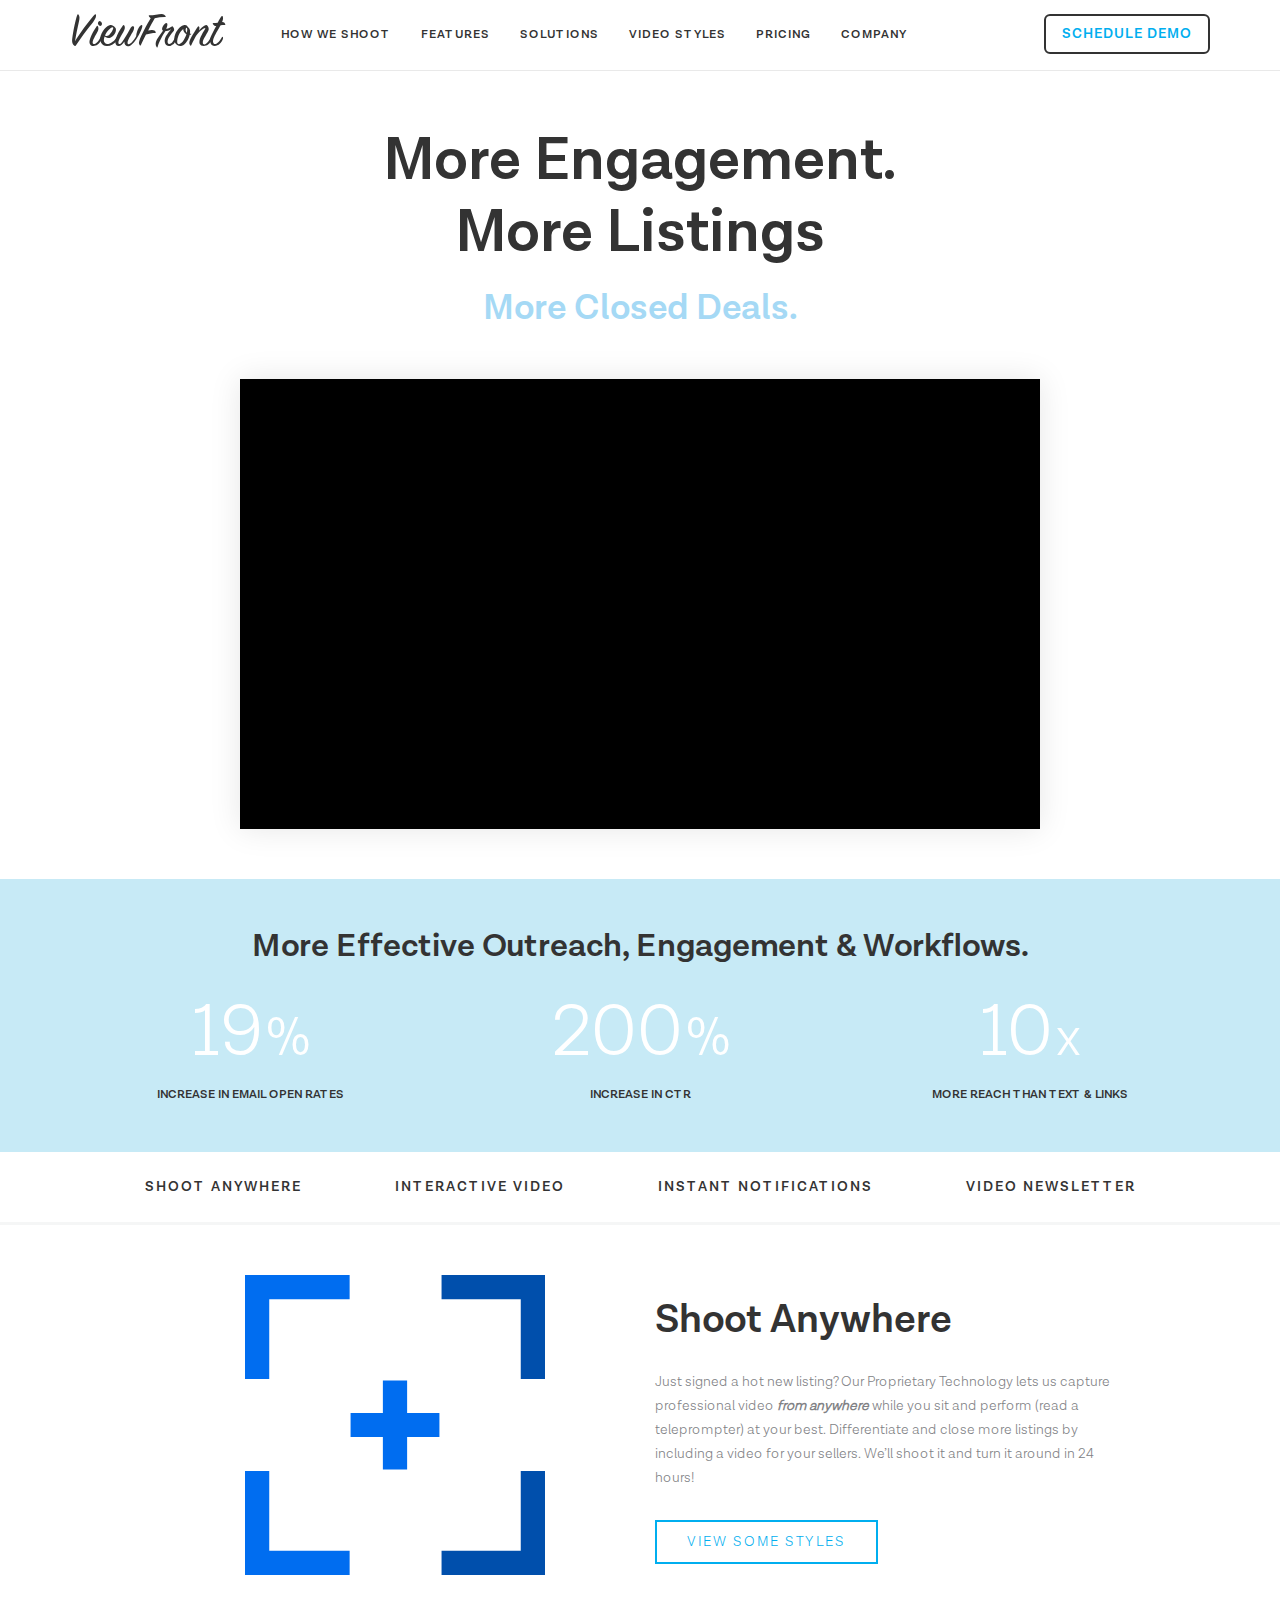
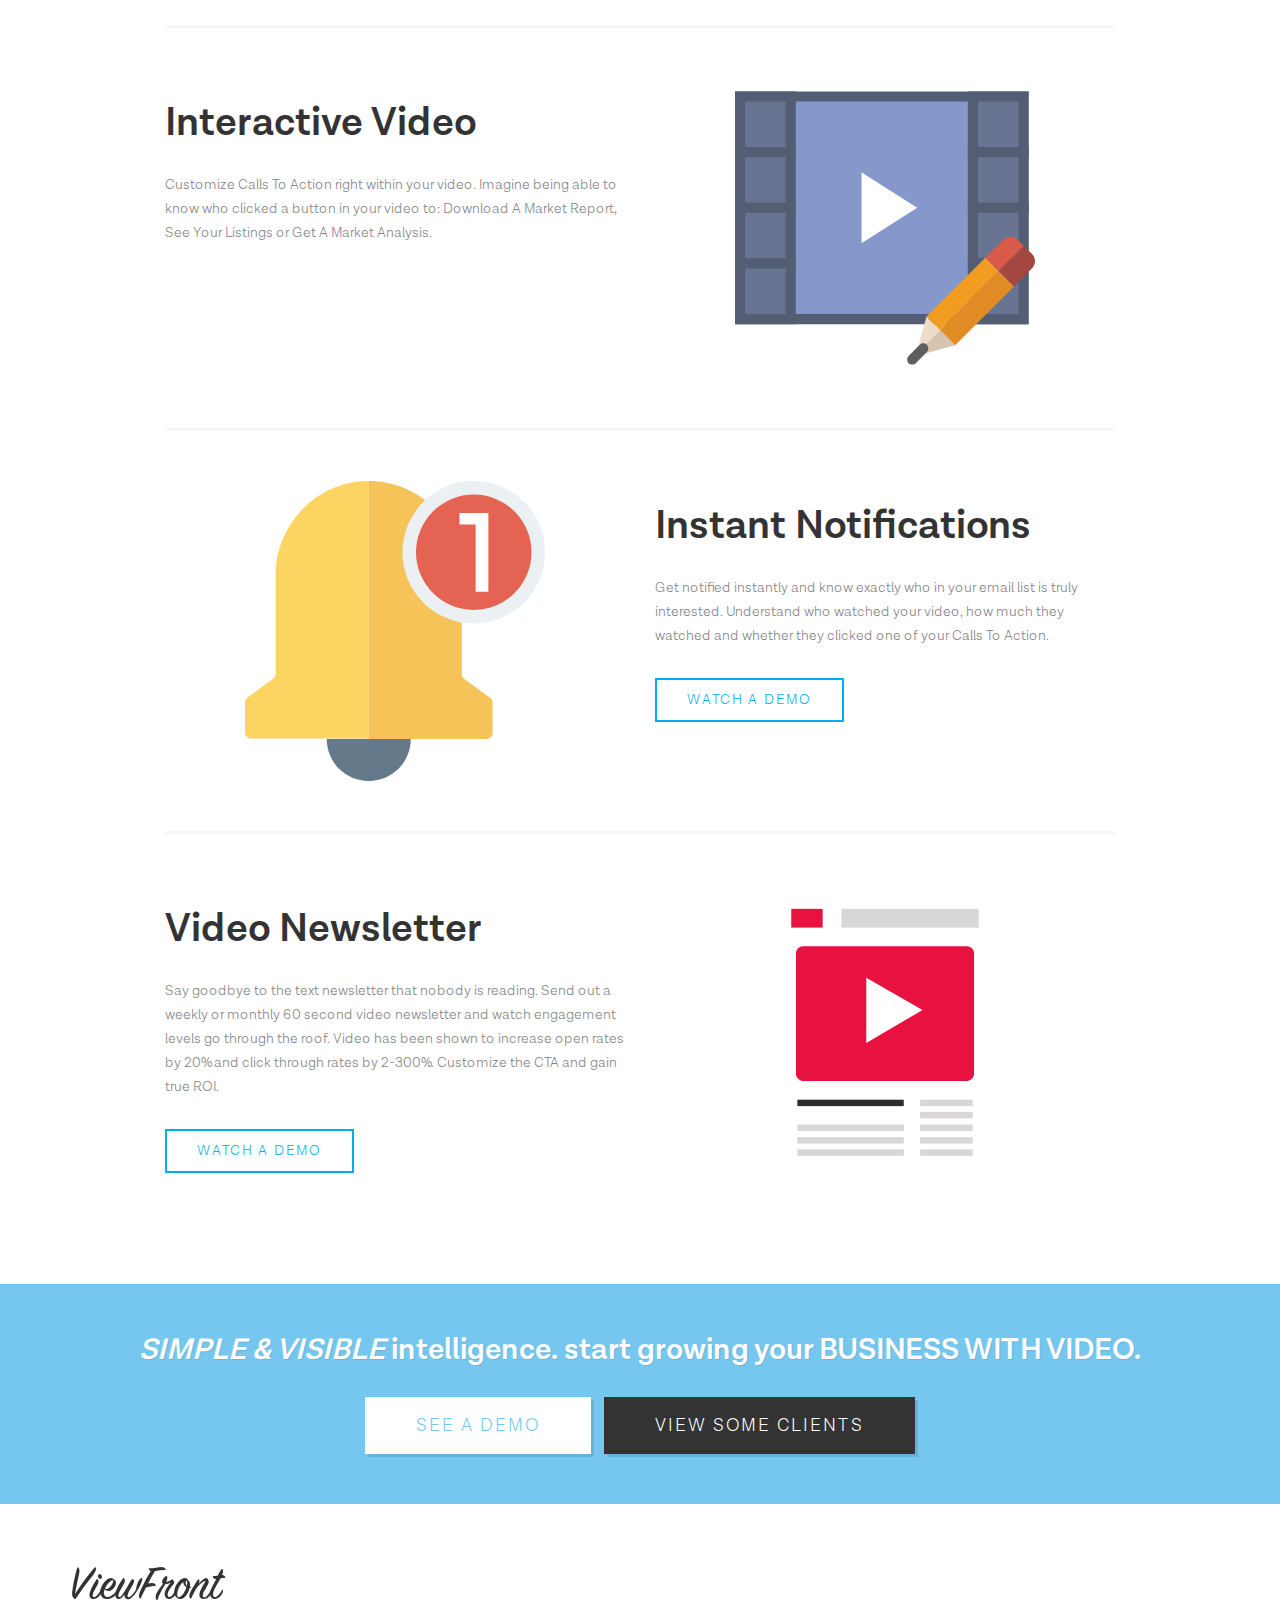
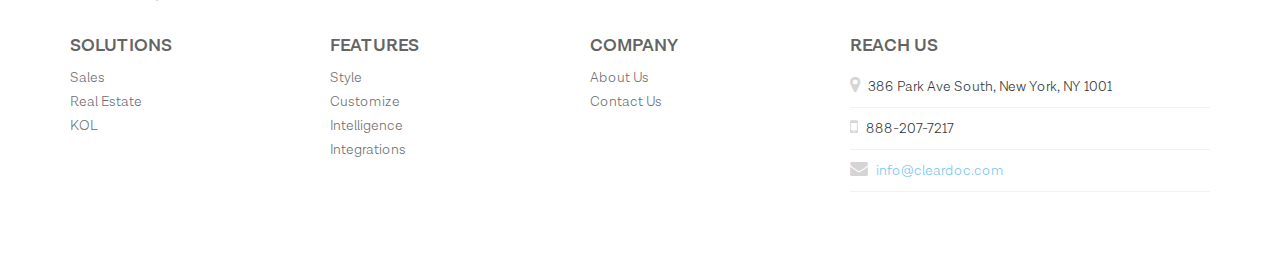
<file: code/kol.html>
<!DOCTYPE html>
<html lang="en">
<head>
<meta charset="utf-8">
<meta http-equiv="X-UA-Compatible" content="IE=edge">
<meta name="viewport" content="width=device-width, initial-scale=1">
<title>ViewFront - Real Estate</title>

<!-- Bootstrap -->
<link href="bootstrap/css/bootstrap.min.css" rel="stylesheet">
<link href="css/swiper.min.css" rel="stylesheet">
<!-- Custom CSS -->
<link href="css/style.css" rel="stylesheet">
<link href="css/responsive.css" rel="stylesheet">

<!-- HTML5 shim and Respond.js for IE8 support of HTML5 elements and media queries -->
<!-- WARNING: Respond.js doesn't work if you view the page via file:// -->
<!--[if lt IE 9]>
      <script src="https://oss.maxcdn.com/html5shiv/3.7.3/html5shiv.min.js"></script>
      <script src="https://oss.maxcdn.com/respond/1.4.2/respond.min.js"></script>
    <![endif]-->
</head>
<body>
<header class="site-header">
  <nav class="navbar">
      <div class="container">
        <div class="navbar-header">
          <button type="button" class="navbar-toggle collapsed" data-toggle="collapse" data-target="#navbar" aria-expanded="false" aria-controls="navbar">
            <span class="sr-only">Toggle navigation</span>
            <span class="icon-bar"></span>
            <span class="icon-bar"></span>
            <span class="icon-bar"></span>
          </button>
          <a class="navbar-brand" href="index.html">ViewFront</a>
        </div>
        <div id="navbar" class="collapse navbar-collapse">
          <ul class="nav navbar-nav">
            <li><a href="#creation">How we shoot</a></li>
            <li class="dropdown fix-width">
              <a href="product.html" class="dropdown-toggle" data-toggle="dropdown" role="button" aria-haspopup="true" aria-expanded="false">Features</a>
              <div class="dropdown-menu">
                <a href="#creation" class="dropdown-item">Video Creation</a>
                <a href="video-platform.html" class="dropdown-item">Video Platform</a>
              </div>
            </li>
           <li class="dropdown fix-width">
              <a href="javascript:void;" class="dropdown-toggle" data-toggle="dropdown" role="button" aria-haspopup="true" aria-expanded="false">Solutions</a>
              <div class="dropdown-menu">
                <a href="sales.html" class="dropdown-item">SALES</a>
                <a href="real-estate.html" class="dropdown-item">REAL ESTATE</a>
                <a href="kol.html" class="dropdown-item">KOL</a>
              </div>
            </li>
            <li><a href="video-styles.html">Video Styles</a></li>
            <li><a href="pricing.html">Pricing</a></li>
            <li class="dropdown fix-width">
              <a href="javascript:void;" class="dropdown-toggle" data-toggle="dropdown" role="button" aria-haspopup="true" aria-expanded="false">Company</a>
              <div class="dropdown-menu">
                <a href="about-us.html" class="dropdown-item">About Us</a>
                <a href="contact-us.html" class="dropdown-item">Contact Us</a>
              </div>
            </li>
          </ul>
          <ul class="nav navbar-nav navbar-right">
            <li class="nav-login"><a href="#" data-toggle="modal" data-target="#demoModal">Schedule Demo</a></li>
          </ul>
        </div><!--/.nav-collapse -->
      </div>
    </nav>
</header>
<!-- /.site-header -->

<div class="solutionTop-wrap">

	<div class="solutionTop-text-wrap">
		<div class="container">
			<div class="solutionTop-inr-wrp text-center">
				<h1>More Engagement.<br>More Listings</h1>
				<h2>More Closed Deals.</h2>
			</div>
      <div class="video-wrap">
        <div class="wistia_embed wistia_async_i119driese" style="height:450px;width:100%">&nbsp;</div>
      </div>
		</div>
	</div>
</div>
<!-- /.solutionTop section -->

<div class="counter-wrap">
  <div class="container">
    <div class="heading">
      <h2>More Effective Outreach, Engagement &amp; Workflows.</h2>
    </div>

    <div class="row">
      <div class="col-sm-4">
        <div class="counter-block">
          <div class="counter-numb"><span class="counter">19</span> <span class="symbol">%</span></div>
          <h5>INCREASE IN EMAIL OPEN RATES</h5>
        </div><!--end counter-block-->
      </div>

      <div class="col-sm-4">
      <div class="counter-block">
        <div class="counter-numb"><span class="counter">200</span> <span class="symbol">%</span></div>
        <h5>INCREASE IN CTR</h5>
      </div><!--end counter-block-->
      </div>

      <div class="col-sm-4">
        <div class="counter-block">
          <div class="counter-numb"><span class="counter">10</span> <span class="symbol">x</span></div>
          <h5>MORE REACH THAN TEXT &amp; LINKS</h5>
        </div><!--end counter-block-->
      </div>

    </div><!--end row-->
  </div><!--end container-->
</div><!--end counter-wrap-->



<div class="section-tab less-mrgn">
  <div class="container">
    <nav class="nav">
      <a href="#" data-scroll="ShootAnywhere">Shoot Anywhere</a>
      <a href="#" data-scroll="InteractiveVideo">Interactive Video</a>
      <a href="#" data-scroll="InstantNotifications">Instant Notifications</a>
      <a href="#" data-scroll="VideoNewsletter">Video Newsletter</a>
    </nav>
  </div>
</div>
<!-- /.section-tab -->

<div class="products-wrap">
  <div class="container">
    <div class="pr-sections real-est">
      <div class="pr-block" id="ShootAnywhere" data-anchor="ShootAnywhere">
        <div class="row">
          <div class="col-sm-6">
            <div class="img-wrap text-center">
              <img src="images/target.svg" alt="" class="img-responsive">
            </div>
          </div>
          <div class="col-sm-6">
            <div class="pr-txt">
              <h2>Shoot Anywhere</h2>
              <p>Just signed a hot new listing? Our Proprietary Technology lets us capture professional video <strong><em>from anywhere</em></strong> while you sit and perform (read a teleprompter) at your best. Differentiate and close more listings by including a video for your sellers. We’ll shoot it and turn it around in 24 hours!</p>
              <p><a href="video-styles.html" class="btn">VIEW SOME STYLES</a></p>
            </div>
          </div>
        </div>
      </div>
      <!-- /.pr-block -->

      <div class="pr-block" id="InteractiveVideo" data-anchor="InteractiveVideo">
        <div class="row">
          <div class="col-sm-6">
            <div class="pr-txt">
              <h2>Interactive Video</h2>
              <p>Customize Calls To Action right within your video. Imagine being able to know who clicked a button in your video to: Download A Market Report, See Your Listings or Get A Market Analysis.</p>
            </div>
          </div>
          <div class="col-sm-6">
            <div class="img-wrap text-center">
              <img src="images/video-player.svg" alt="" class="img-responsive">
            </div>
          </div>
        </div>
      </div>
      <!-- /.pr-block -->

      <div class="pr-block" id="InstantNotifications" data-anchor="InstantNotifications">
        <div class="row">
          <div class="col-sm-6">
            <div class="img-wrap text-center">
              <img src="images/notification.svg" alt="" class="img-responsive">
            </div>
          </div>
          <div class="col-sm-6">
            <div class="pr-txt">
              <h2>Instant Notifications</h2>
              <p>Get notified instantly and know exactly who in your email list is truly interested. Understand who watched your video, how much they watched and whether they clicked one of your Calls To Action.</p>
              <p><a href="#" class="btn">WATCH A DEMO</a></p>
            </div>
          </div>
        </div>
      </div>
      <!-- /.pr-block -->

      <div class="pr-block" id="VideoNewsletter" data-anchor="VideoNewsletter">
        <div class="row">
          <div class="col-sm-6">
            <div class="pr-txt">
              <h2>Video Newsletter</h2>
              <p>Say goodbye to the text newsletter that nobody is reading. Send out a weekly or monthly 60 second video newsletter and watch engagement levels go through the roof. Video has been shown to increase open rates by 20% and click through rates by 2-300%.  Customize the CTA and gain true ROI.</p>
              <p><a href="#" class="btn">WATCH A DEMO</a></p>
            </div>
          </div>
          <div class="col-sm-6">
            <div class="img-wrap text-center">
              <img src="images/youtube.svg" alt="" class="img-responsive">
            </div>
          </div>
        </div>
      </div>
      <!-- /.pr-block -->

    </div>
    <!-- /.pr-sections -->
  </div>
</div>


<div class="action-wrap text-center">
	<div class="container">
		<h2 class="heading"><strong><em>SIMPLE &amp; VISIBLE</em></strong> INTELLIGENCE. START GROWING YOUR <strong>BUSINESS WITH VIDEO</strong>.</h2>
    <a href="#" class="btn btn-white" data-toggle="modal" data-target="#demoModal">SEE A DEMO</a>
		<a href="video-styles.html" class="btn btn-dark">VIEW SOME CLIENTS</a>
	</div>
</div>


<footer class="site-footer">
  <div class="container">
    <div class="footer-inner">
      <div class="footer-logo">ViewFront</div>
        <div class="footer-menu">
          <div class="row">
            <div class="col-sm-8">
              <div class="row">
                <div class="col-sm-4">
                  <div class="foo-block">
                    <h4>Solutions</h4>
                    <ul>
                      <li><a href="sales.html">Sales</a></li>
                      <li><a href="real-estate.html">Real Estate</a></li>
                      <li><a href="kol.html">KOL</a></li>
                    </ul>
                  </div>
                </div>
                <div class="col-sm-4">
                  <div class="foo-block">
                    <h4>Features</h4>
                    <ul>
                      <li><a href="product.html">Style</a></li>
                      <li><a href="product.html">Customize</a></li>
                      <li><a href="product.html">Intelligence</a></li>
                      <li><a href="product.html">Integrations</a></li>
                    </ul>
                  </div>
                </div>
                <div class="col-sm-4">
                  <div class="foo-block">
                    <h4>Company</h4>
                    <ul>
                      <li><a href="about-us.html">About Us</a></li>
                      <li><a href="contact-us.html">Contact Us</a></li>
                    </ul>
                  </div>
                </div>
              </div>
            </div>
            <div class="col-sm-4">
              <div class="foo-block">
                <h4>Reach Us</h4>
                <div class="footer-contact">
                  <p><i class="fa fa-map-marker"></i> 386 Park Ave South, New York, NY 1001</p>
                  <p><i class="fa fa-mobile"></i> 888-207-7217</p>
                  <p><i class="fa fa-envelope"></i> <a href="mailto: info@cleardoc.com">info@cleardoc.com</a></p>
                </div>
                
              </div>
            </div>
          </div>
        </div>
    </div>
  </div>
</footer>
<!-- /.site-footer -->

<!-- Demo Modal -->
<div class="modal fade" id="demoModal" tabindex="-1" role="dialog" aria-labelledby="myModalLabel" aria-hidden="true">
    <div class="modal-dialog">
        <div class="modal-content">
            <!-- Modal Header -->
            <div class="modal-header">
                <button type="button" class="close" data-dismiss="modal">
                       <span aria-hidden="true">&times;</span>
                       <span class="sr-only">Close</span>
                </button>
                <h4 class="modal-title" id="myModalLabel">Schedule Demo</h4>
            </div>
            <!-- Modal Body -->
            <div class="modal-body">
                <form role="form">
              <div class="form-group">
                    <label class="control-label">Name</label>
                    <input type="text" class="form-control"/>
                </div>
                  <div class="form-group">
                    <label class="control-label">Email address</label>
                      <input type="email" class="form-control"/>
                  </div>
                  <div class="form-group">
                    <label class="control-label">Phone</label>
                    <input type="text" class="form-control"/>
                </div>
                  <button type="submit" class="btn btn-primary">Submit</button>
                </form>
            </div>
        </div>
    </div>
</div>

<script src="js/jquery-2.1.1.min.js"></script>
<script src="bootstrap/js/bootstrap.min.js"></script>
<script src="js/jquery.waypoints.min.js"></script>
<script src="js/jquery.counterup.min.js"></script>
<script src="js/swiper.min.js"></script>
<script src="http://fast.wistia.com/assets/external/E-v1.js" async></script>
<script src="js/init.js"></script>
</body>
</html>
</file>
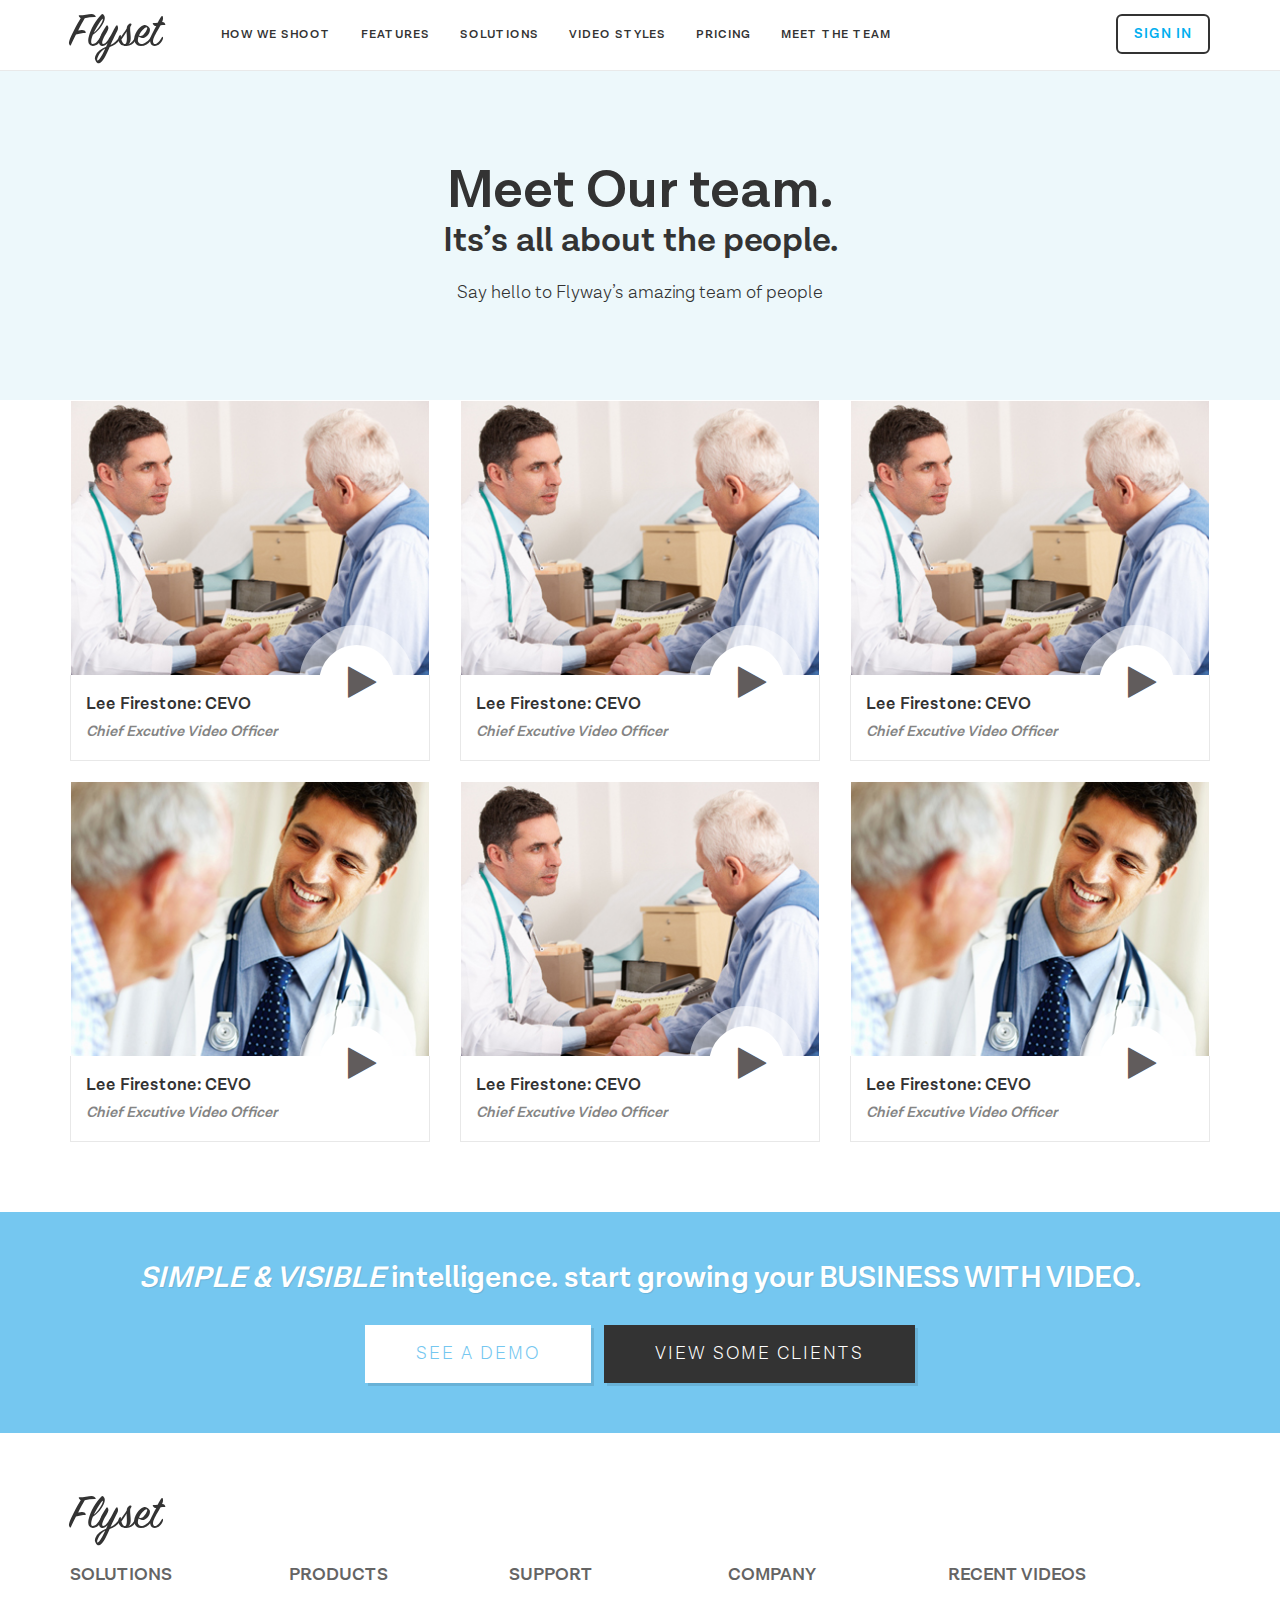
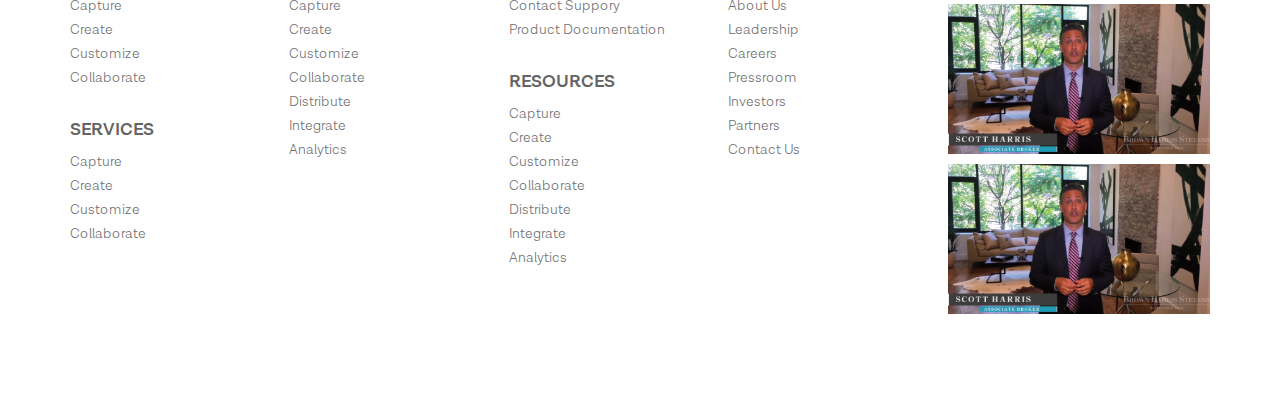
<file: code/meetourteam.html>
<!DOCTYPE html>
<html lang="en">
<head>
<meta charset="utf-8">
<meta http-equiv="X-UA-Compatible" content="IE=edge">
<meta name="viewport" content="width=device-width, initial-scale=1">
<title>Flyset</title>

<!-- Bootstrap -->
<link href="bootstrap/css/bootstrap.min.css" rel="stylesheet">
<link href="css/swiper.min.css" rel="stylesheet">
<!-- Custom CSS -->
<link href="css/style.css" rel="stylesheet">
<link href="css/responsive.css" rel="stylesheet">

<!-- HTML5 shim and Respond.js for IE8 support of HTML5 elements and media queries -->
<!-- WARNING: Respond.js doesn't work if you view the page via file:// -->
<!--[if lt IE 9]>
      <script src="https://oss.maxcdn.com/html5shiv/3.7.3/html5shiv.min.js"></script>
      <script src="https://oss.maxcdn.com/respond/1.4.2/respond.min.js"></script>
    <![endif]-->
</head>
<body>
<header class="site-header">
	<nav class="navbar">
      <div class="container">
        <div class="navbar-header">
          <button type="button" class="navbar-toggle collapsed" data-toggle="collapse" data-target="#navbar" aria-expanded="false" aria-controls="navbar">
            <span class="sr-only">Toggle navigation</span>
            <span class="icon-bar"></span>
            <span class="icon-bar"></span>
            <span class="icon-bar"></span>
          </button>
          <a class="navbar-brand" href="index.html">Flyset</a>
        </div>
        <div id="navbar" class="collapse navbar-collapse">
          <ul class="nav navbar-nav">
            <li><a href="index.html">How We Shoot</a></li>
            <li class="dropdown full-width">
              <a href="product.html" class="dropdown-toggle" data-toggle="dropdown" role="button" aria-haspopup="true" aria-expanded="false">Features</a>
              <div class="dropdown-menu">
                <div class="container">
                	<div class="row">
                		<div class="nav-col">
                			<a href="product.html" class="nav-block">
                				<div class="icon-holder">
									<span class="vert-mid"></span>
									<img src="images/nav-icon-01.png" alt="">
								</div>
								<h4>CAPTURE</h4>
								<p>Say Goodbye To The Videographer</p>
                			</a>
                		</div>
                		<div class="nav-col">
                			<a href="product.html" class="nav-block">
                				<div class="icon-holder">
									<span class="vert-mid"></span>
									<img src="images/nav-icon-02.png" alt="">
								</div>
								<h4>STYLE</h4>
								<p>Video Design, Player &amp; Graphics</p>
                			</a>
                		</div>
                		<div class="nav-col">
                			<a href="product.html" class="nav-block">
                				<div class="icon-holder">
									<span class="vert-mid"></span>
									<img src="images/nav-icon-03.png" alt="">
								</div>
								<h4>CUSTOMIZE</h4>
								<p>Customizable Interactive Video</p>
                			</a>
                		</div>
                		<div class="nav-col">
                			<a href="product.html" class="nav-block">
                				<div class="icon-holder">
									<span class="vert-mid"></span>
									<img src="images/nav-icon-04.png" alt="">
								</div>
								<h4>INTELLIGENCE</h4>
								<p>Track engagement</p>
                			</a>
                		</div>
                		<div class="nav-col">
                			<a href="product.html" class="nav-block">
                				<div class="icon-holder">
									<span class="vert-mid"></span>
									<img src="images/nav-icon-05.png" alt="">
								</div>
								<h4>INTEGRATIONS</h4>
								<p>Efficient sales integrations</p>
                			</a>
                		</div>
                	</div>
                </div>
              </div>
            </li>
           <li class="dropdown full-width">
              <a href="solutions.html" class="dropdown-toggle" data-toggle="dropdown" role="button" aria-haspopup="true" aria-expanded="false">Solutions</a>
              <div class="dropdown-menu">
                <div class="container">
                	<div class="row">
                		<div class="nav-col">
                			<a href="solutions.html" class="nav-block">
                				<div class="icon-holder">
									<span class="vert-mid"></span>
									<img src="images/slu-nav-icon-03.png" alt="">
								</div>
								<h4>SALES</h4>
								<p>Say Goodbye To The Videographer</p>
                			</a>
                		</div>
                		<div class="nav-col">
                			<a href="solutions.html" class="nav-block">
                				<div class="icon-holder">
									<span class="vert-mid"></span>
									<img src="images/slu-nav-icon-02.png" alt="">
								</div>
								<h4>REAL ESTATE</h4>
								<p>Video Design, Player &amp; Graphics</p>
                			</a>
                		</div>
                		<div class="nav-col">
                			<a href="solutions.html" class="nav-block">
                				<div class="icon-holder">
									<span class="vert-mid"></span>
									<img src="images/slu-nav-icon-01.png" alt="">
								</div>
								<h4>KOL</h4>
								<p>Customizable Interactive Video</p>
                			</a>
                		</div>

                	</div>
                </div>
              </div>
            </li>
            <li><a href="video-styles.html">Video Styles</a></li>
            <li><a href="pricing.html">Pricing</a></li>
            <li><a href="meetourteam.html">Meet The Team</a></li>
          </ul>
          <ul class="nav navbar-nav navbar-right">
            <li class="nav-login"><a href="#">SIGN IN</a></li>
          </ul>
        </div><!--/.nav-collapse -->
      </div>
    </nav>
</header>
<!-- /.site-header -->

<div class="banner-section inner-page text-banner">
	<div class="banner-txt-wrap">
		<div class="container">
			<div class="text-center">
				<h1>Meet Our team.</h1>
				<h2>Its’s all about the people.</h2>
				<p>Say hello to Flyway’s amazing team of people</p>
			</div>
		</div>
	</div>
</div>
<!-- /.banner-section -->

<div class="videoBlock-wrap">

<div class="container">

<div class="row">

<div class="col-sm-4">
<div class="videoBlock">
<div class="videoBlock-img-wrap">
<img src="images/videoBlock-img1.jpg" alt="">
</div>

<div class="videoBlock-text-wrap">
<div class="videoBlock-play-icon"><i class="fa fa-play" aria-hidden="true"></i></div>
<h4>Lee Firestone: CEVO</h4>
<h5 class="italicText">Chief Excutive Video Officer</h5>

</div>

</div>
</div><!--end col-->

<div class="col-sm-4">
<div class="videoBlock">
<div class="videoBlock-img-wrap">
<img src="images/videoBlock-img1.jpg" alt="">
</div>

<div class="videoBlock-text-wrap">
<div class="videoBlock-play-icon"><i class="fa fa-play" aria-hidden="true"></i></div>
<h4>Lee Firestone: CEVO</h4>
<h5 class="italicText">Chief Excutive Video Officer</h5>

</div>

</div>
</div><!--end col-->

<div class="col-sm-4">
<div class="videoBlock">
<div class="videoBlock-img-wrap">
<img src="images/videoBlock-img1.jpg" alt="">
</div>

<div class="videoBlock-text-wrap">
<div class="videoBlock-play-icon"><i class="fa fa-play" aria-hidden="true"></i></div>
<h4>Lee Firestone: CEVO</h4>
<h5 class="italicText">Chief Excutive Video Officer</h5>

</div>

</div>
</div><!--end col-->

<div class="col-sm-4">
<div class="videoBlock">
<div class="videoBlock-img-wrap">
<img src="images/videoBlock-img2.jpg" alt="">
</div>

<div class="videoBlock-text-wrap">
<div class="videoBlock-play-icon"><i class="fa fa-play" aria-hidden="true"></i></div>
<h4>Lee Firestone: CEVO</h4>
<h5 class="italicText">Chief Excutive Video Officer</h5>

</div>

</div>
</div><!--end col-->

<div class="col-sm-4">
<div class="videoBlock">
<div class="videoBlock-img-wrap">
<img src="images/videoBlock-img1.jpg" alt="">
</div>

<div class="videoBlock-text-wrap">
<div class="videoBlock-play-icon"><i class="fa fa-play" aria-hidden="true"></i></div>
<h4>Lee Firestone: CEVO</h4>
<h5 class="italicText">Chief Excutive Video Officer</h5>

</div>

</div>
</div><!--end col-->

<div class="col-sm-4">
<div class="videoBlock">
<div class="videoBlock-img-wrap">
<img src="images/videoBlock-img2.jpg" alt="">
</div>

<div class="videoBlock-text-wrap">
<div class="videoBlock-play-icon"><i class="fa fa-play" aria-hidden="true"></i></div>
<h4>Lee Firestone: CEVO</h4>
<h5 class="italicText">Chief Excutive Video Officer</h5>

</div>

</div>
</div><!--end col-->

</div>

</div>

</div>


	<div class="action-wrap text-center">
		<div class="container">
			<h2 class="heading"><strong><em>SIMPLE &amp; VISIBLE</em></strong> INTELLIGENCE. START GROWING YOUR <strong>BUSINESS WITH VIDEO</strong>.</h2>
			<a href="#" class="btn btn-white">SEE A DEMO</a>
			<a href="#" class="btn btn-dark">VIEW SOME CLIENTS</a>
		</div>
	</div>


<footer class="site-footer">
	<div class="container">
		<div class="footer-inner">
			<div class="footer-logo">Flyset</div>
				<div class="footer-menu">
					<div class="row">
						<div class="col-sm-9">
							<div class="row">
								<div class="col-sm-3">
									<div class="foo-block">
										<h4>Solutions</h4>
										<ul>
											<li><a href="#">Capture</a></li>
											<li><a href="#">Create</a></li>
											<li><a href="#">Customize</a></li>
											<li><a href="#">Collaborate</a></li>
										</ul>
									</div>
									<div class="foo-block">
										<h4>Services</h4>
										<ul>
											<li><a href="#">Capture</a></li>
											<li><a href="#">Create</a></li>
											<li><a href="#">Customize</a></li>
											<li><a href="#">Collaborate</a></li>
										</ul>
									</div>
								</div>
								<div class="col-sm-3">
									<div class="foo-block">
										<h4>Products</h4>
										<ul>
											<li><a href="#">Capture</a></li>
											<li><a href="#">Create</a></li>
											<li><a href="#">Customize</a></li>
											<li><a href="#">Collaborate</a></li>
											<li><a href="#">Distribute</a></li>
											<li><a href="#">Integrate</a></li>
											<li><a href="#">Analytics</a></li>
										</ul>
									</div>
								</div>
								<div class="col-sm-3">
									<div class="foo-block">
										<h4>Support</h4>
										<ul>
											<li><a href="#">Contact Suppory</a></li>
											<li><a href="#">Product Documentation</a></li>
										</ul>
									</div>
									<div class="foo-block">
										<h4>Resources</h4>
										<ul>
											<li><a href="#">Capture</a></li>
											<li><a href="#">Create</a></li>
											<li><a href="#">Customize</a></li>
											<li><a href="#">Collaborate</a></li>
											<li><a href="#">Distribute</a></li>
											<li><a href="#">Integrate</a></li>
											<li><a href="#">Analytics</a></li>
										</ul>
									</div>
								</div>
								<div class="col-sm-3">
									<div class="foo-block">
										<h4>Company</h4>
										<ul>
											<li><a href="#">About Us</a></li>
											<li><a href="#">Leadership</a></li>
											<li><a href="#">Careers</a></li>
											<li><a href="#">Pressroom</a></li>
											<li><a href="#">Investors</a></li>
											<li><a href="#">Partners</a></li>
											<li><a href="#">Contact Us</a></li>
										</ul>
									</div>
								</div>
							</div>
						</div>
						<div class="col-sm-3">
							<div class="foo-block">
								<h4>RECENT VIDEOS</h4>
								<div class="foo-video">
									<div class="vid-row">
										<img src="images/foo-vid-thumb.jpg" alt="">
									</div>
									<div class="vid-row">
										<img src="images/foo-vid-thumb.jpg" alt="">
									</div>
								</div>
							</div>
						</div>
					</div>
				</div>
		</div>
	</div>
</footer>
<!-- /.site-footer -->

<script src="js/jquery-2.1.1.min.js"></script>
<script src="bootstrap/js/bootstrap.min.js"></script>
<script src="js/jquery.waypoints.min.js"></script>
<script src="js/jquery.counterup.min.js"></script>
<script src="js/swiper.min.js"></script>
<script src="js/init.js"></script>
</body>
</html>
</file>
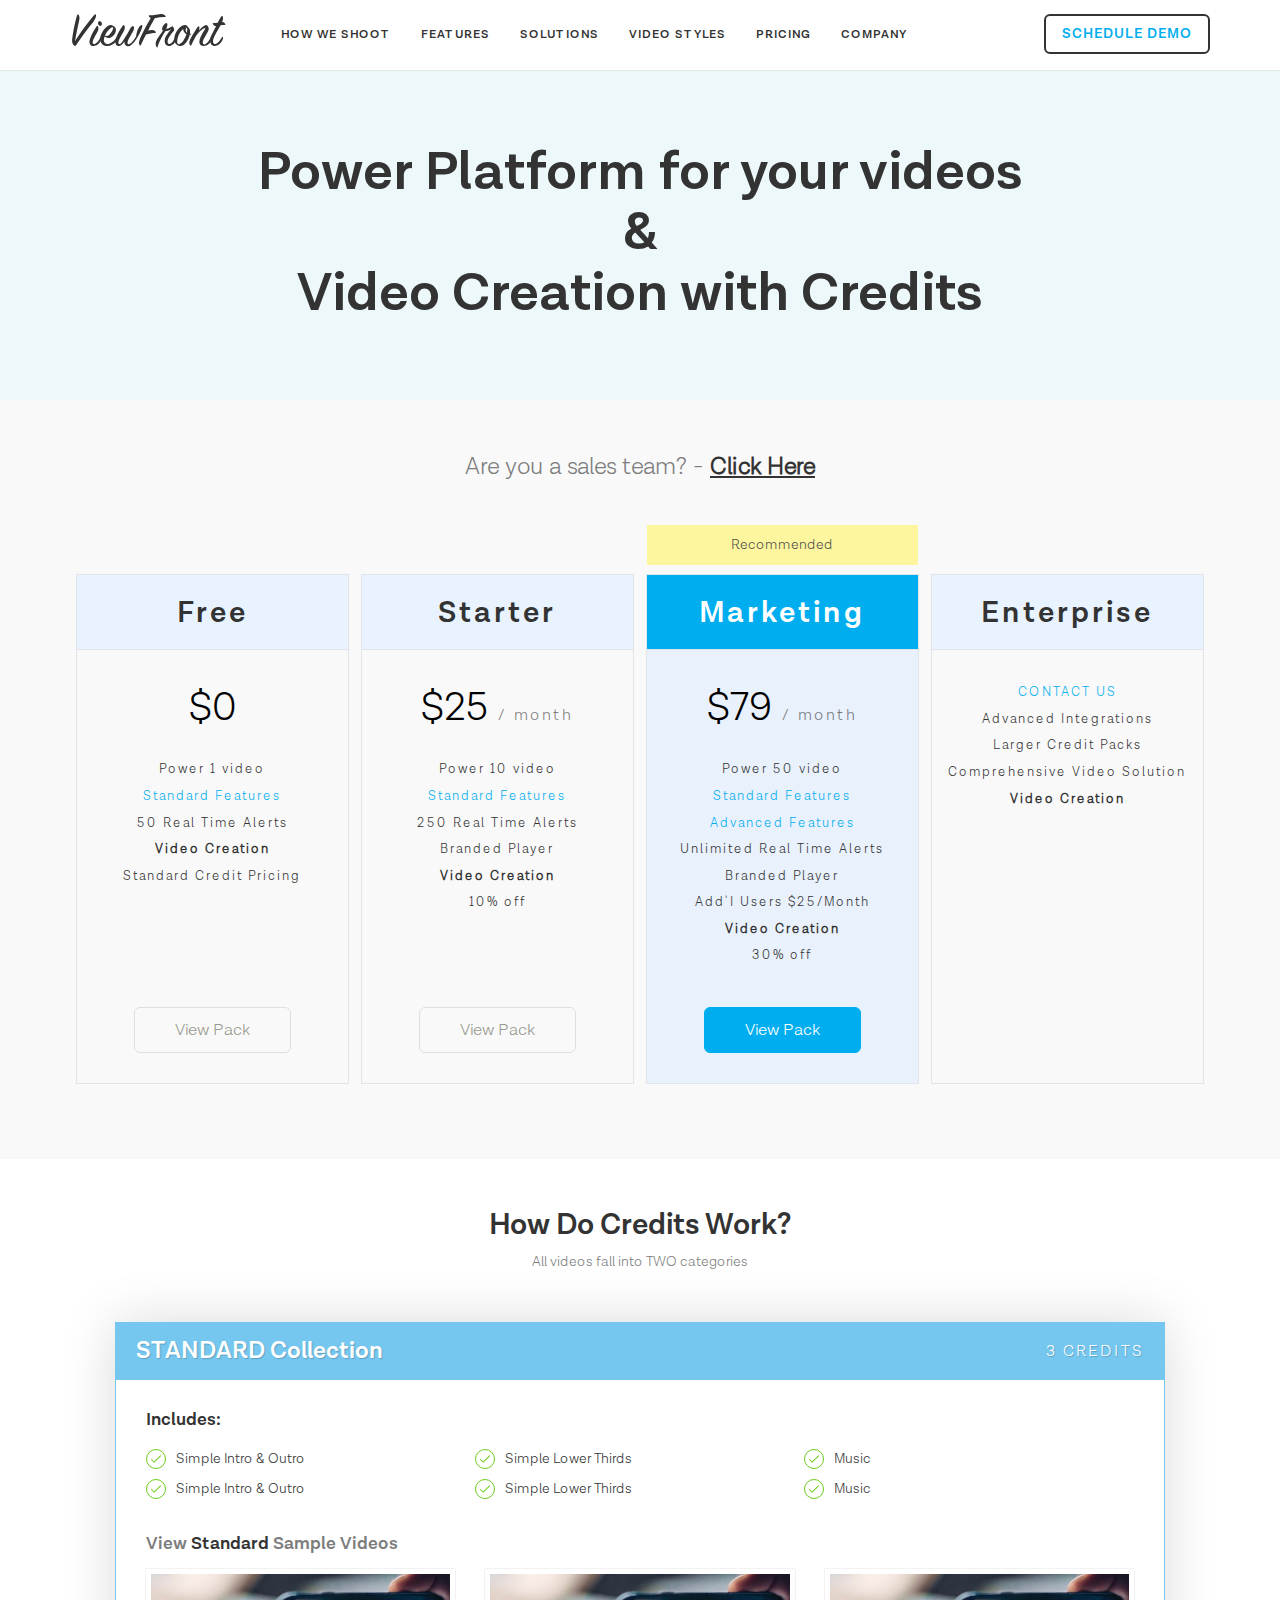
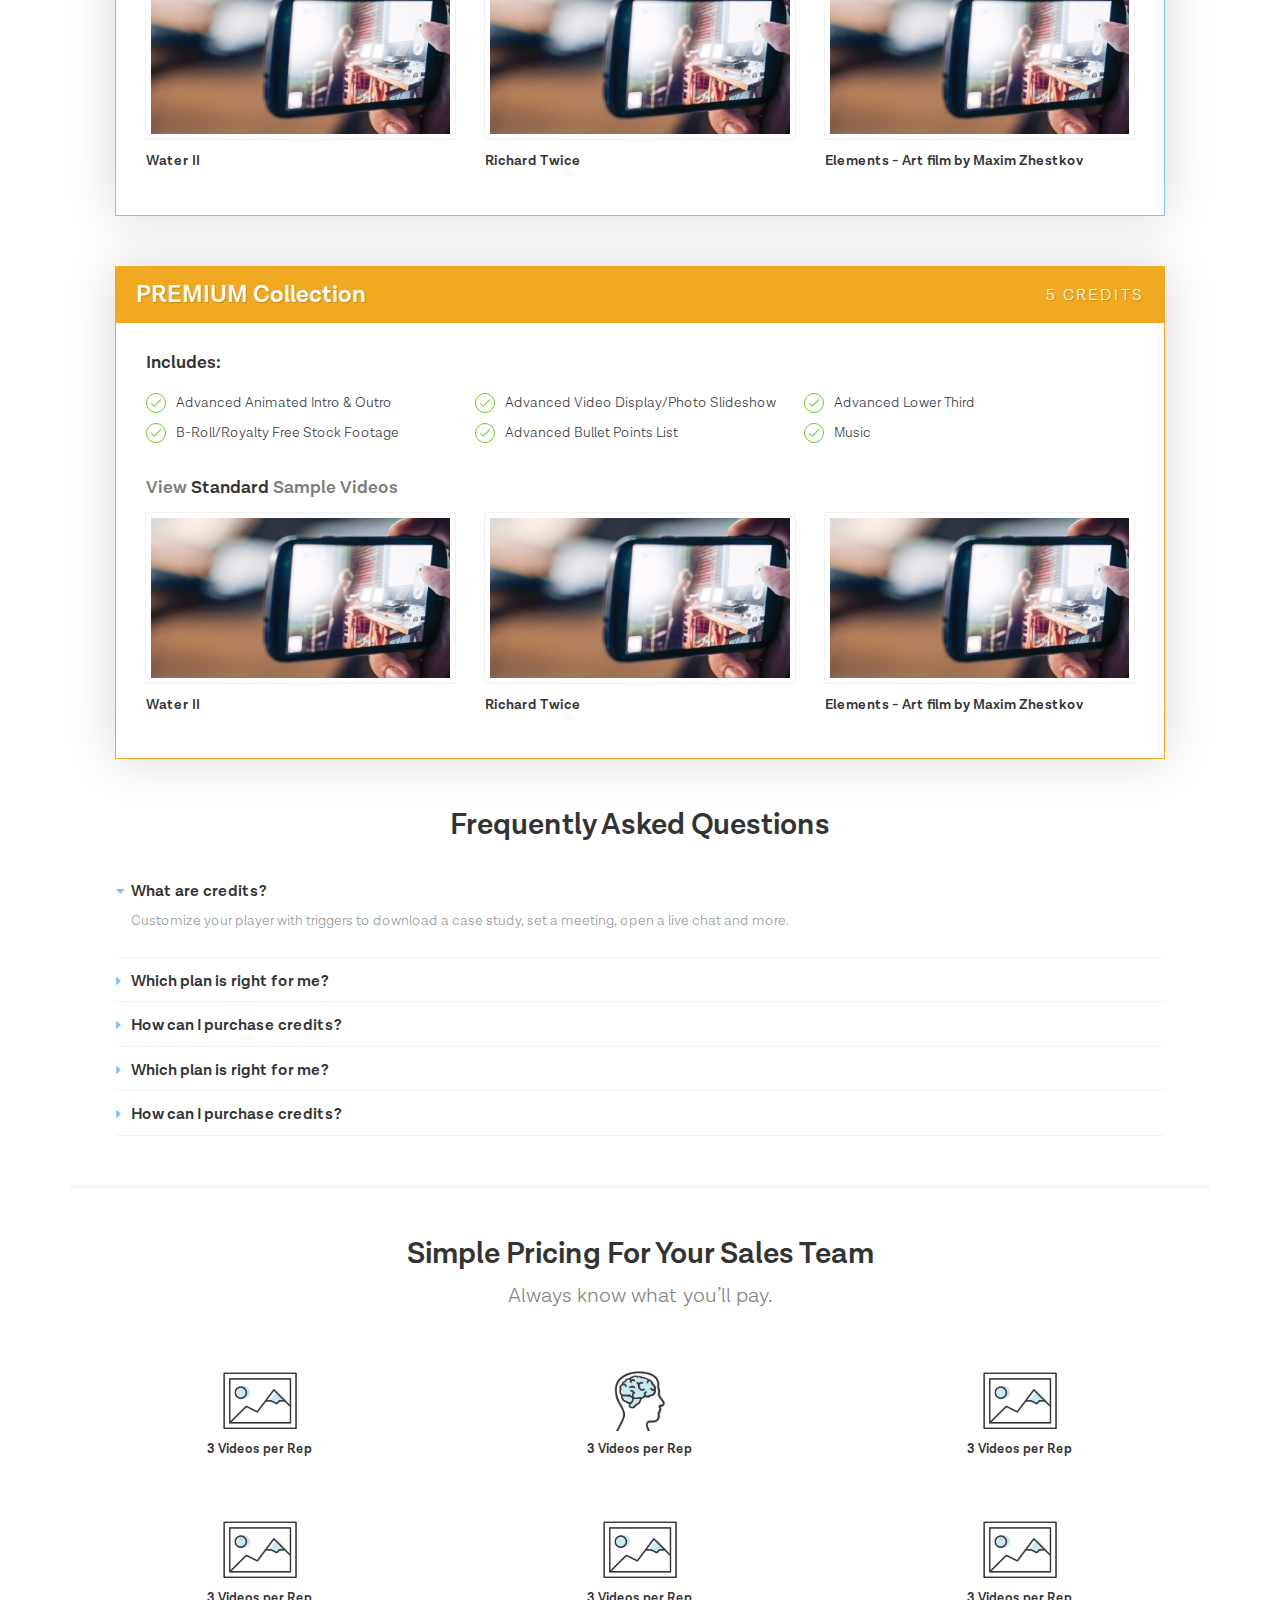
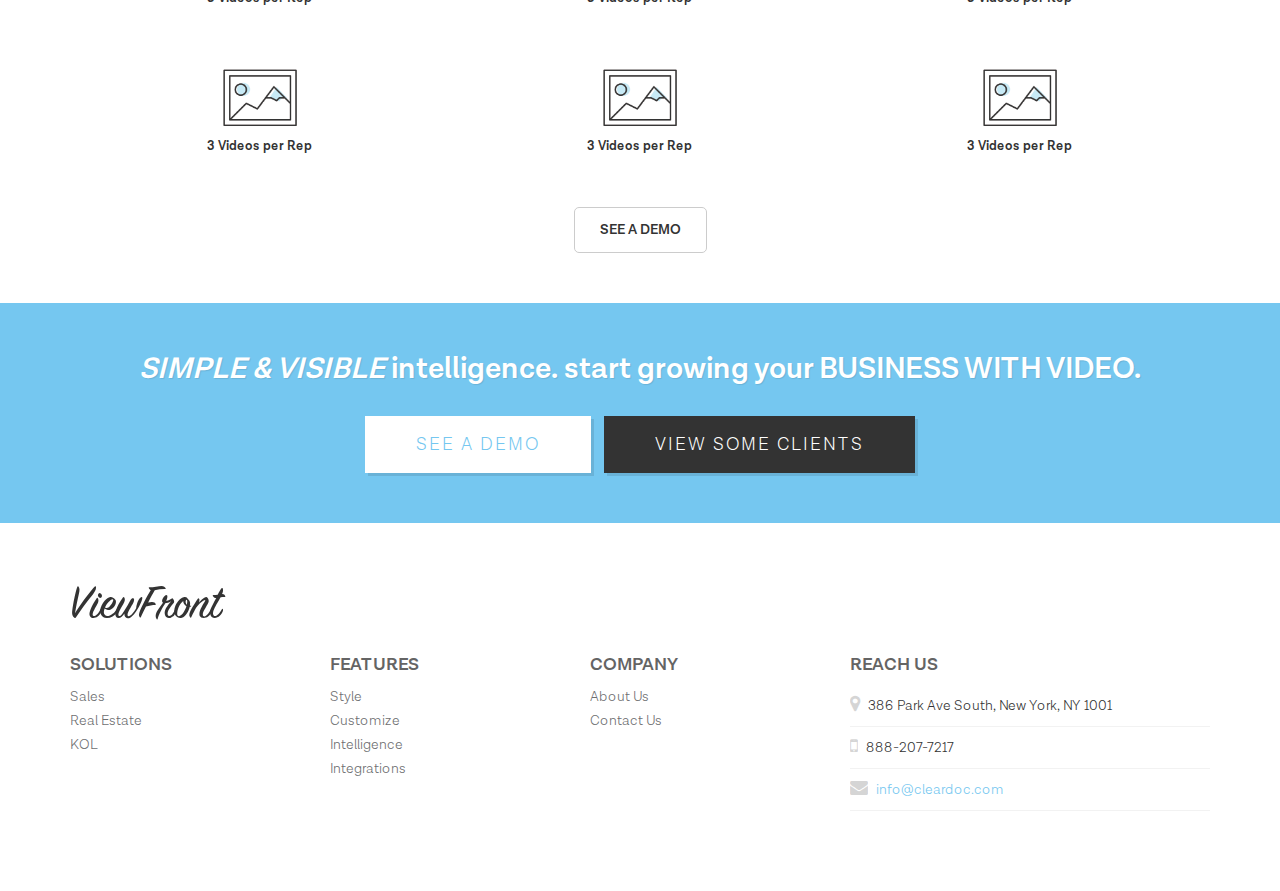
<file: code/pricing.html>
<!DOCTYPE html>
<html lang="en">
<head>
<meta charset="utf-8">
<meta http-equiv="X-UA-Compatible" content="IE=edge">
<meta name="viewport" content="width=device-width, initial-scale=1">
<title>ViewFront - Pricing</title>

<!-- Bootstrap -->
<link href="bootstrap/css/bootstrap.min.css" rel="stylesheet">
<!-- Custom CSS -->
<link href="css/style.css" rel="stylesheet">
<link href="css/responsive.css" rel="stylesheet">

<!-- HTML5 shim and Respond.js for IE8 support of HTML5 elements and media queries -->
<!-- WARNING: Respond.js doesn't work if you view the page via file:// -->
<!--[if lt IE 9]>
      <script src="https://oss.maxcdn.com/html5shiv/3.7.3/html5shiv.min.js"></script>
      <script src="https://oss.maxcdn.com/respond/1.4.2/respond.min.js"></script>
    <![endif]-->
</head>
<body>
<header class="site-header">
	<nav class="navbar">
      <div class="container">
        <div class="navbar-header">
          <button type="button" class="navbar-toggle collapsed" data-toggle="collapse" data-target="#navbar" aria-expanded="false" aria-controls="navbar">
            <span class="sr-only">Toggle navigation</span>
            <span class="icon-bar"></span>
            <span class="icon-bar"></span>
            <span class="icon-bar"></span>
          </button>
          <a class="navbar-brand" href="index.html">ViewFront</a>
        </div>
        <div id="navbar" class="collapse navbar-collapse">
          <ul class="nav navbar-nav">
          	<li><a href="#creation">How we shoot</a></li>
            <li class="dropdown fix-width">
              <a href="product.html" class="dropdown-toggle" data-toggle="dropdown" role="button" aria-haspopup="true" aria-expanded="false">Features</a>
              <div class="dropdown-menu">
              	<a href="#creation" class="dropdown-item">Video Creation</a>
              	<a href="video-platform.html" class="dropdown-item">Video Platform</a>
              </div>
            </li>
           <li class="dropdown fix-width">
              <a href="javascript:void;" class="dropdown-toggle" data-toggle="dropdown" role="button" aria-haspopup="true" aria-expanded="false">Solutions</a>
              <div class="dropdown-menu">
              	<a href="sales.html" class="dropdown-item">SALES</a>
              	<a href="real-estate.html" class="dropdown-item">REAL ESTATE</a>
              	<a href="kol.html" class="dropdown-item">KOL</a>
              </div>
            </li>
            <li><a href="video-styles.html">Video Styles</a></li>
            <li><a href="pricing.html">Pricing</a></li>
            <li class="dropdown fix-width">
              <a href="javascript:void;" class="dropdown-toggle" data-toggle="dropdown" role="button" aria-haspopup="true" aria-expanded="false">Company</a>
              <div class="dropdown-menu">
              	<a href="about-us.html" class="dropdown-item">About Us</a>
              	<a href="contact-us.html" class="dropdown-item">Contact Us</a>
              </div>
            </li>
          </ul>
          <ul class="nav navbar-nav navbar-right">
          	<li class="nav-login"><a href="#" data-toggle="modal" data-target="#demoModal">Schedule Demo</a></li>
          </ul>
        </div><!--/.nav-collapse -->
      </div>
    </nav>
</header>
<!-- /.site-header -->

<div class="banner-section inner-page text-banner">
	<div class="banner-txt-wrap">
		<div class="container">
			<div class="text-center">
				<h1>Power Platform for your videos<br>&amp;<br>Video Creation with Credits</h1>
			</div>
		</div>
	</div>
</div>
<!-- /.banner-section -->

<div class="pricing-wrap">
	<div class="pr-table-wrap">
		<div class="container">
			<div class="row">
				<div class="col-sm-12">
					<div class="pr-msg text-center">
						Are you a sales team? - <a href="sales.html"><strong>Click Here</strong></a>
					</div>
				</div>
			</div>
			<div class="price-table-wrap">
				<div class="table">
					<ul class="clearfix">
						<li>
						  <div class="top">
						    <h1>Free</h1>
						  </div>
						  <div class="circle">$0</div>
						  <div class="bottom">
						  	<p>Power 1 video</p>
							<p><a href="">Standard Features</a></p>
							<p>50 Real Time Alerts</p>
							<p><strong>Video Creation</strong></p>
							<p>Standard Credit Pricing</p>
						  </div>
						  <div class="sign">
					    	<a href="#" class="button cmp-btn">View Pack</a>
					    </div>
						</li>
						<li>
						  <div class="top">
						    <h1>Starter</h1>
						  </div>
						  <div class="circle">$25 <small> / month</small></div>
						  <div class="bottom">
						  	<p>Power 10 video</p>
							<p><a href="">Standard Features</a></p>
							<p>250 Real Time Alerts</p>
							<p>Branded Player</p>
							<p><strong>Video Creation</strong></p>
							<p>10% off</p>
						  </div>
						  <div class="sign">
					    	<a href="#" class="button cmp-btn">View Pack</a>
					    </div>
						</li>
						<li class="special">
						  <div class="top">
						    <h1>Marketing</h1>
						  </div>
						  <div class="circle">$79 <small> / month</small></div>
						  <div class="bottom">
						  	<p>Power 50 video</p>
							<p><a href="">Standard Features</a></p>
							<p><a href="">Advanced Features</a></p>
							<p>Unlimited Real Time Alerts</p>
							<p>Branded Player</p>
							<p>Add'I Users $25/Month</p>
							<p><strong>Video Creation</strong></p>
							<p>30% off</p>
						  </div>
						  <div class="sign">
					    	<a href="#" class="button cmp-btn">View Pack</a>
					    </div>
						</li>
						<li>
						  <div class="top">
						    <h1>Enterprise</h1>
						  </div>
						  <div class="bottom">
						  	<p><a href="">CONTACT US</a></p>
							<p>Advanced Integrations</p>
							<p>Larger Credit Packs</p>
							<p>Comprehensive Video Solution</p>
							<p><strong>Video Creation</strong></p>
						  </div>
						</li>
					</ul>
				</div>
			</div>
			<div class="compare-price">
				<ul class="clearfix">
					<li>
						<div class="pr-box">
							<div class="pr-packs">
								<ul>
									<li class="clearfix">
										<span class="pull-left"><strong>5</strong> CREDITS</span> <strong class="price pull-right">$250</strong>
									</li>
									<li class="clearfix">
										<span class="pull-left"><strong>10</strong> CREDITS</span> <strong class="price pull-right">$480</strong>
									</li>
									<li class="clearfix">
										<span class="pull-left"><strong>25</strong> CREDITS</span> <strong class="price pull-right">$900</strong>
									</li>
									<li class="clearfix">
										<span class="pull-left"><strong>50</strong> CREDITS</span> <strong class="price pull-right">$2125</strong>
									</li>
									<li class="clearfix">
										<span class="pull-left"><strong>100</strong> CREDITS</span> <strong class="price pull-right">$3995</strong>
									</li>
								</ul>
							</div>
						</div>
					</li>
					<li>
						<div class="pr-box">
							<div class="pr-packs">
								<ul>
									<li class="clearfix">
										<span class="pull-left"><strong>5</strong> CREDITS</span> <strong class="price pull-right">$250</strong>
									</li>
									<li class="clearfix">
										<span class="pull-left"><strong>10</strong> CREDITS</span> <strong class="price pull-right">$480</strong>
									</li>
									<li class="clearfix">
										<span class="pull-left"><strong>25</strong> CREDITS</span> <strong class="price pull-right">$900</strong>
									</li>
									<li class="clearfix">
										<span class="pull-left"><strong>50</strong> CREDITS</span> <strong class="price pull-right">$2125</strong>
									</li>
									<li class="clearfix">
										<span class="pull-left"><strong>100</strong> CREDITS</span> <strong class="price pull-right">$3995</strong>
									</li>
								</ul>
							</div>
						</div>
					</li>
					<li>
						<div class="pr-box">
							<div class="pr-packs">
								<ul>
									<li class="clearfix">
										<span class="pull-left"><strong>5</strong> CREDITS</span> <strong class="price pull-right">$250</strong>
									</li>
									<li class="clearfix">
										<span class="pull-left"><strong>10</strong> CREDITS</span> <strong class="price pull-right">$480</strong>
									</li>
									<li class="clearfix">
										<span class="pull-left"><strong>25</strong> CREDITS</span> <strong class="price pull-right">$900</strong>
									</li>
									<li class="clearfix">
										<span class="pull-left"><strong>50</strong> CREDITS</span> <strong class="price pull-right">$2125</strong>
									</li>
									<li class="clearfix">
										<span class="pull-left"><strong>100</strong> CREDITS</span> <strong class="price pull-right">$3995</strong>
									</li>
								</ul>
							</div>
						</div>
					</li>
					<li>
						<div class="pr-box">
							<div class="pr-packs">
								<ul>
									<li class="clearfix">
										<span class="pull-left"><strong>5</strong> CREDITS</span> <strong class="price pull-right">$250</strong>
									</li>
									<li class="clearfix">
										<span class="pull-left"><strong>10</strong> CREDITS</span> <strong class="price pull-right">$480</strong>
									</li>
									<li class="clearfix">
										<span class="pull-left"><strong>25</strong> CREDITS</span> <strong class="price pull-right">$900</strong>
									</li>
									<li class="clearfix">
										<span class="pull-left"><strong>50</strong> CREDITS</span> <strong class="price pull-right">$2125</strong>
									</li>
									<li class="clearfix">
										<span class="pull-left"><strong>100</strong> CREDITS</span> <strong class="price pull-right">$3995</strong>
									</li>
								</ul>
							</div>
						</div>
					</li>
				</ul>
			</div>
			
		</div>
	</div>
	<!-- /.pr-table-wrap -->

	<div class="credit-work">
		<div class="container">
			<div class="heading text-center">
				<h2>How Do Credits Work?</h2>
				<p>All videos fall into TWO categories</p>
			</div>
			<div class="col-block standard">
				<div class="bk-header clearfix">
					<h3 class="pull-left"><strong>STANDARD</strong> Collection</h3>
					<span class="cr-count pull-right">3 credits</span>
				</div>
				<div class="bk-body">
					<div class="inc-info">
						<h4>Includes:</h4>
						<ul>
							<li>Simple Intro &amp; Outro</li>
							<li>Simple Lower Thirds</li>
							<li>Music</li>
							<li>Simple Intro &amp; Outro</li>
							<li>Simple Lower Thirds</li>
							<li>Music</li>
						</ul>
					</div>
					<div class="vid-cols">
						<h4>View <strong>Standard</strong> Sample Videos</h4>
						<div class="row">
							<div class="col-sm-4">
								<div class="vid-block">
									<div class="thumb">
										<a href="#"><img src="images/product-banner.jpg" alt=""></a>
									</div>
									<h5 class="vid-title">Water II</h5>
								</div>
							</div>
							<div class="col-sm-4">
								<div class="vid-block">
									<div class="thumb">
										<a href="#"><img src="images/product-banner.jpg" alt=""></a>
									</div>
									<h5 class="vid-title">Richard Twice</h5>
								</div>
							</div>
							<div class="col-sm-4">
								<div class="vid-block">
									<div class="thumb">
										<a href="#"><img src="images/product-banner.jpg" alt=""></a>
									</div>
									<h5 class="vid-title">Elements - Art film by Maxim Zhestkov</h5>
								</div>
							</div>
						</div>
					</div>
				</div>
			</div>

			<div class="col-block premium">
				<div class="bk-header clearfix">
					<h3 class="pull-left"><strong>PREMIUM</strong> Collection</h3>
					<span class="cr-count pull-right">5 credits</span>
				</div>
				<div class="bk-body">
					<div class="inc-info">
						<h4>Includes:</h4>
						<ul>
							<li>Advanced Animated Intro &amp; Outro</li>
							<li>Advanced Video Display/Photo Slideshow</li>
							<li>Advanced Lower Third</li>
							<li>B-Roll/Royalty Free Stock Footage</li>
							<li>Advanced Bullet Points List</li>
							<li>Music</li>
						</ul>
					</div>
					<div class="vid-cols">
						<h4>View <strong>Standard</strong> Sample Videos</h4>
						<div class="row">
							<div class="col-sm-4">
								<div class="vid-block">
									<div class="thumb">
										<a href="#"><img src="images/product-banner.jpg" alt=""></a>
									</div>
									<h5 class="vid-title">Water II</h5>
								</div>
							</div>
							<div class="col-sm-4">
								<div class="vid-block">
									<div class="thumb">
										<a href="#"><img src="images/product-banner.jpg" alt=""></a>
									</div>
									<h5 class="vid-title">Richard Twice</h5>
								</div>
							</div>
							<div class="col-sm-4">
								<div class="vid-block">
									<div class="thumb">
										<a href="#"><img src="images/product-banner.jpg" alt=""></a>
									</div>
									<h5 class="vid-title">Elements - Art film by Maxim Zhestkov</h5>
								</div>
							</div>
						</div>
					</div>
				</div>
			</div>
		</div>
	</div>
	<!-- /.credit-work -->

	<div class="faq-wrap">
		<div class="container">
			<h2 class="text-center">Frequently Asked Questions</h2>
			<div class="panel-group" id="faqAccordion">
		        <div class="panel">
		            <div class="panel-heading question-toggle" data-toggle="collapse" data-parent="#faqAccordion" data-target="#question0">
		                <h4 class="panel-title">What are credits?</h4>
		            </div>
		            <div id="question0" class="panel-collapse collapse in">
		                <div class="panel-body">
		                    <p>Customize your player with triggers to download a case study, set a meeting, open a live chat and more.</p>
		                </div>
		            </div>
		        </div>
		        <div class="panel">
		            <div class="panel-heading collapsed question-toggle" data-toggle="collapse" data-parent="#faqAccordion" data-target="#question1">
		                <h4 class="panel-title">Which plan is right for me?</h4>
		            </div>
		            <div id="question1" class="panel-collapse collapse">
		                <div class="panel-body">
		                    <p>It is a long established fact that a reader will be distracted by the readable content of a page when looking at its layout. The point of using Lorem Ipsum is that it has a more-or-less normal distribution of letters, as opposed to using 'Content here, content here', making it look like readable English. Many desktop publishing packages and web page editors now use Lorem Ipsum as their default model text, and a search for 'lorem ipsum' will uncover many web sites still in their infancy. Various versions have evolved over the years, sometimes by accident, sometimes on purpose (injected humour and the like).</p>
		                </div>
		            </div>
		        </div>
		        <div class="panel">
		            <div class="panel-heading collapsed question-toggle" data-toggle="collapse" data-parent="#faqAccordion" data-target="#question2">
		                <h4 class="panel-title">How can I purchase credits?</h4>
		            </div>
		            <div id="question2" class="panel-collapse collapse">
		                <div class="panel-body">
		                    <p>Contrary to popular belief, Lorem Ipsum is not simply random text. It has roots in a piece of classical Latin literature from 45 BC, making it over 2000 years old. Richard McClintock, a Latin professor at Hampden-Sydney College in Virginia, looked up one of the more obscure Latin words, consectetur, from a Lorem Ipsum passage, and going through the cites of the word in classical literature, discovered the undoubtable source. Lorem Ipsum comes from sections 1.10.32 and 1.10.33 of "de Finibus Bonorum et Malorum" (The Extremes of Good and Evil) by Cicero, written in 45 BC. This book is a treatise on the theory of ethics, very popular during the Renaissance. The first line of Lorem Ipsum, "Lorem ipsum dolor sit amet..", comes from a line in section 1.10.32.</p>
		                </div>
		            </div>
		        </div>
		        <div class="panel">
		            <div class="panel-heading collapsed question-toggle" data-toggle="collapse" data-parent="#faqAccordion" data-target="#question3">
		                <h4 class="panel-title">Which plan is right for me?</h4>
		            </div>
		            <div id="question3" class="panel-collapse collapse">
		                <div class="panel-body">
		                    <p>There are many variations of passages of Lorem Ipsum available, but the majority have suffered alteration in some form, by injected humour, or randomised words which don't look even slightly believable. If you are going to use a passage of Lorem Ipsum, you need to be sure there isn't anything embarrassing hidden in the middle of text. </p>
		                </div>
		            </div>
		        </div>
		        <div class="panel">
		            <div class="panel-heading collapsed question-toggle" data-toggle="collapse" data-parent="#faqAccordion" data-target="#question4">
		                <h4 class="panel-title">How can I purchase credits?</h4>
		            </div>
		            <div id="question4" class="panel-collapse collapse">
		                <div class="panel-body">
		                    <p>There are many variations of passages of Lorem Ipsum available, but the majority have suffered alteration in some form, by injected humour, or randomised words which don't look even slightly believable. If you are going to use a passage of Lorem Ipsum, you need to be sure there isn't anything embarrassing hidden in the middle of text. </p>
		                </div>
		            </div>
		        </div>
		    </div>
		    <!--/panel-group-->
		</div>
	</div>
	<!-- /.faq-wrap -->



	<div class="pricingBox-sec">
	   <div class="container">
	      <div class="pricingBox-wrap">
	         <div class="heading">
	            <h2>Simple Pricing For Your Sales Team</h2>
	            <p>Always know what you’ll pay.</p>
	         </div>
	         <div class="pricingBox-holder">
	            <ul class="clearfix">
	               <li>
	                  <div class="pricingBox-content">
	                     <div class="pricingBox-icon"><img src="images/pictureImg-icon.png"></div>
	                     <div class="pricingBox-text">3 Videos per Rep</div>
	                  </div>
	               </li>
	               <li>
	                  <div class="pricingBox-content">
	                     <div class="pricingBox-icon"><img src="images/videoSales-nav-icon2.png"></div>
	                     <div class="pricingBox-text">3 Videos per Rep</div>
	                  </div>
	               </li>
	               <li>
	                  <div class="pricingBox-content">
	                     <div class="pricingBox-icon"><img src="images/pictureImg-icon.png"></div>
	                     <div class="pricingBox-text">3 Videos per Rep</div>
	                  </div>
	               </li>
	               <li>
	                  <div class="pricingBox-content">
	                     <div class="pricingBox-icon"><img src="images/pictureImg-icon.png"></div>
	                     <div class="pricingBox-text">3 Videos per Rep</div>
	                  </div>
	               </li>
	               <li>
	                  <div class="pricingBox-content">
	                     <div class="pricingBox-icon"><img src="images/pictureImg-icon.png"></div>
	                     <div class="pricingBox-text">3 Videos per Rep</div>
	                  </div>
	               </li>
	               <li>
	                  <div class="pricingBox-content">
	                     <div class="pricingBox-icon"><img src="images/pictureImg-icon.png"></div>
	                     <div class="pricingBox-text">3 Videos per Rep</div>
	                  </div>
	               </li>
	               <li>
	                  <div class="pricingBox-content">
	                     <div class="pricingBox-icon"><img src="images/pictureImg-icon.png"></div>
	                     <div class="pricingBox-text">3 Videos per Rep</div>
	                  </div>
	               </li>
	               <li>
	                  <div class="pricingBox-content">
	                     <div class="pricingBox-icon"><img src="images/pictureImg-icon.png"></div>
	                     <div class="pricingBox-text">3 Videos per Rep</div>
	                  </div>
	               </li>
	               <li>
	                  <div class="pricingBox-content">
	                     <div class="pricingBox-icon"><img src="images/pictureImg-icon.png"></div>
	                     <div class="pricingBox-text">3 Videos per Rep</div>
	                  </div>
	               </li>
	            </ul>
	            <div class="btn-holder">
	               <a href="#" class="btn">See A Demo</a>
	            </div>
	         </div>
	      </div>
	   </div>
	</div>
	<!-- /.pricingBox-sec -->

	<div class="action-wrap text-center">
		<div class="container">
			<h2 class="heading"><strong><em>SIMPLE &amp; VISIBLE</em></strong> INTELLIGENCE. START GROWING YOUR <strong>BUSINESS WITH VIDEO</strong>.</h2>
			<a href="#" class="btn btn-white" data-toggle="modal" data-target="#demoModal">SEE A DEMO</a>
			<a href="video-styles.html" class="btn btn-dark">VIEW SOME CLIENTS</a>
		</div>
	</div>

</div>

<footer class="site-footer">
	<div class="container">
		<div class="footer-inner">
			<div class="footer-logo">ViewFront</div>
				<div class="footer-menu">
					<div class="row">
						<div class="col-sm-8">
							<div class="row">
								<div class="col-sm-4">
									<div class="foo-block">
										<h4>Solutions</h4>
										<ul>
											<li><a href="sales.html">Sales</a></li>
											<li><a href="real-estate.html">Real Estate</a></li>
											<li><a href="kol.html">KOL</a></li>
										</ul>
									</div>
								</div>
								<div class="col-sm-4">
									<div class="foo-block">
										<h4>Features</h4>
										<ul>
											<li><a href="product.html">Style</a></li>
											<li><a href="product.html">Customize</a></li>
											<li><a href="product.html">Intelligence</a></li>
											<li><a href="product.html">Integrations</a></li>
										</ul>
									</div>
								</div>
								<div class="col-sm-4">
									<div class="foo-block">
										<h4>Company</h4>
										<ul>
											<li><a href="about-us.html">About Us</a></li>
											<li><a href="contact-us.html">Contact Us</a></li>
										</ul>
									</div>
								</div>
							</div>
						</div>
						<div class="col-sm-4">
							<div class="foo-block">
								<h4>Reach Us</h4>
								<div class="footer-contact">
									<p><i class="fa fa-map-marker"></i> 386 Park Ave South, New York, NY 1001</p>
									<p><i class="fa fa-mobile"></i> 888-207-7217</p>
									<p><i class="fa fa-envelope"></i> <a href="mailto: info@cleardoc.com">info@cleardoc.com</a></p>
								</div>
								
							</div>
						</div>
					</div>
				</div>
		</div>
	</div>
</footer>
<!-- /.site-footer -->

<!-- Demo Modal -->
<div class="modal fade" id="demoModal" tabindex="-1" role="dialog" aria-labelledby="myModalLabel" aria-hidden="true">
    <div class="modal-dialog">
        <div class="modal-content">
            <!-- Modal Header -->
            <div class="modal-header">
                <button type="button" class="close" data-dismiss="modal">
                       <span aria-hidden="true">&times;</span>
                       <span class="sr-only">Close</span>
                </button>
                <h4 class="modal-title" id="myModalLabel">Schedule Demo</h4>
            </div>
            <!-- Modal Body -->
            <div class="modal-body">
                <form role="form">
            	<div class="form-group">
                    <label class="control-label">Name</label>
                    <input type="text" class="form-control"/>
              	</div>
                  <div class="form-group">
                    <label class="control-label">Email address</label>
                      <input type="email" class="form-control"/>
                  </div>
                  <div class="form-group">
                    <label class="control-label">Phone</label>
                    <input type="text" class="form-control"/>
              	</div>
                  <button type="submit" class="btn btn-primary">Submit</button>
                </form>
            </div>
        </div>
    </div>
</div>

<script src="js/jquery-2.1.1.min.js"></script>
<script src="bootstrap/js/bootstrap.min.js"></script>
<script src="js/jquery.waypoints.min.js"></script>
<script src="js/jquery.counterup.min.js"></script>
<script src="js/swiper.min.js"></script>
<script src="http://fast.wistia.com/assets/external/E-v1.js" async></script>
<script src="js/init.js"></script>
</body>
</html>
</file>
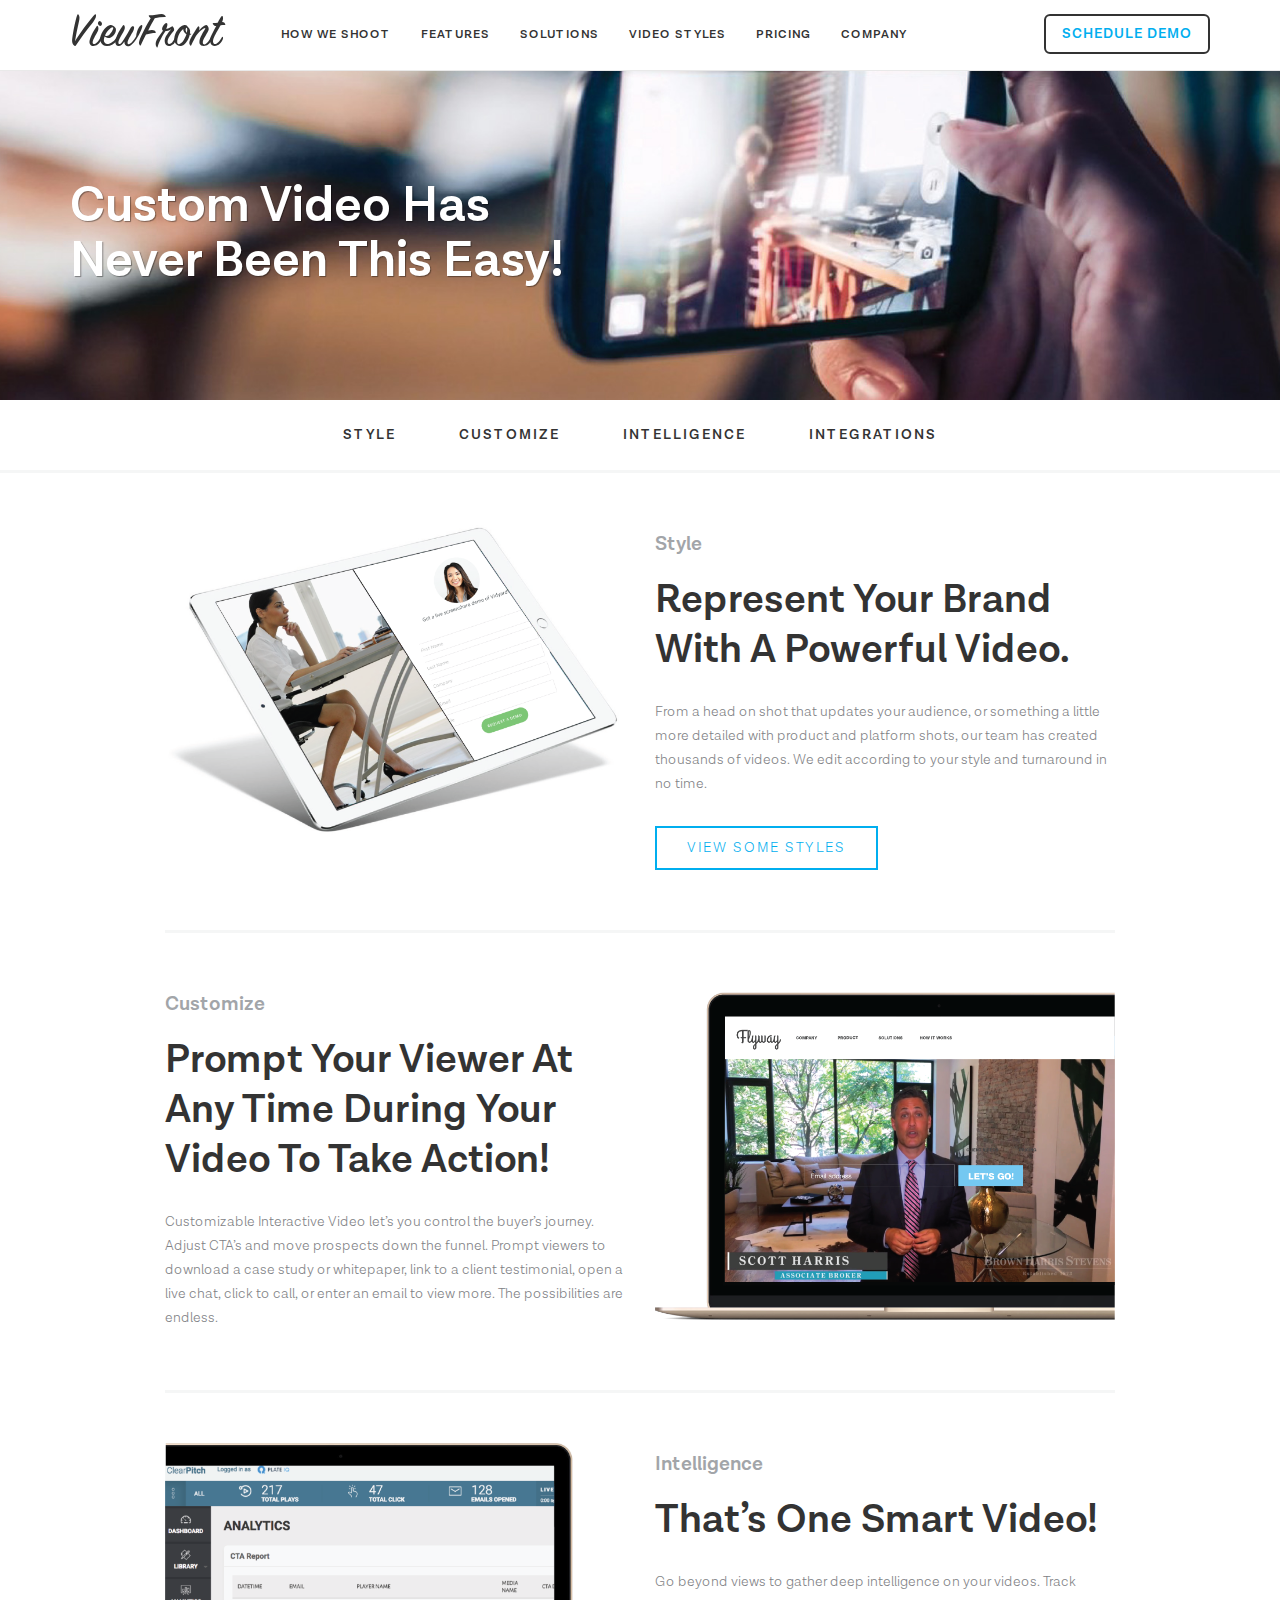
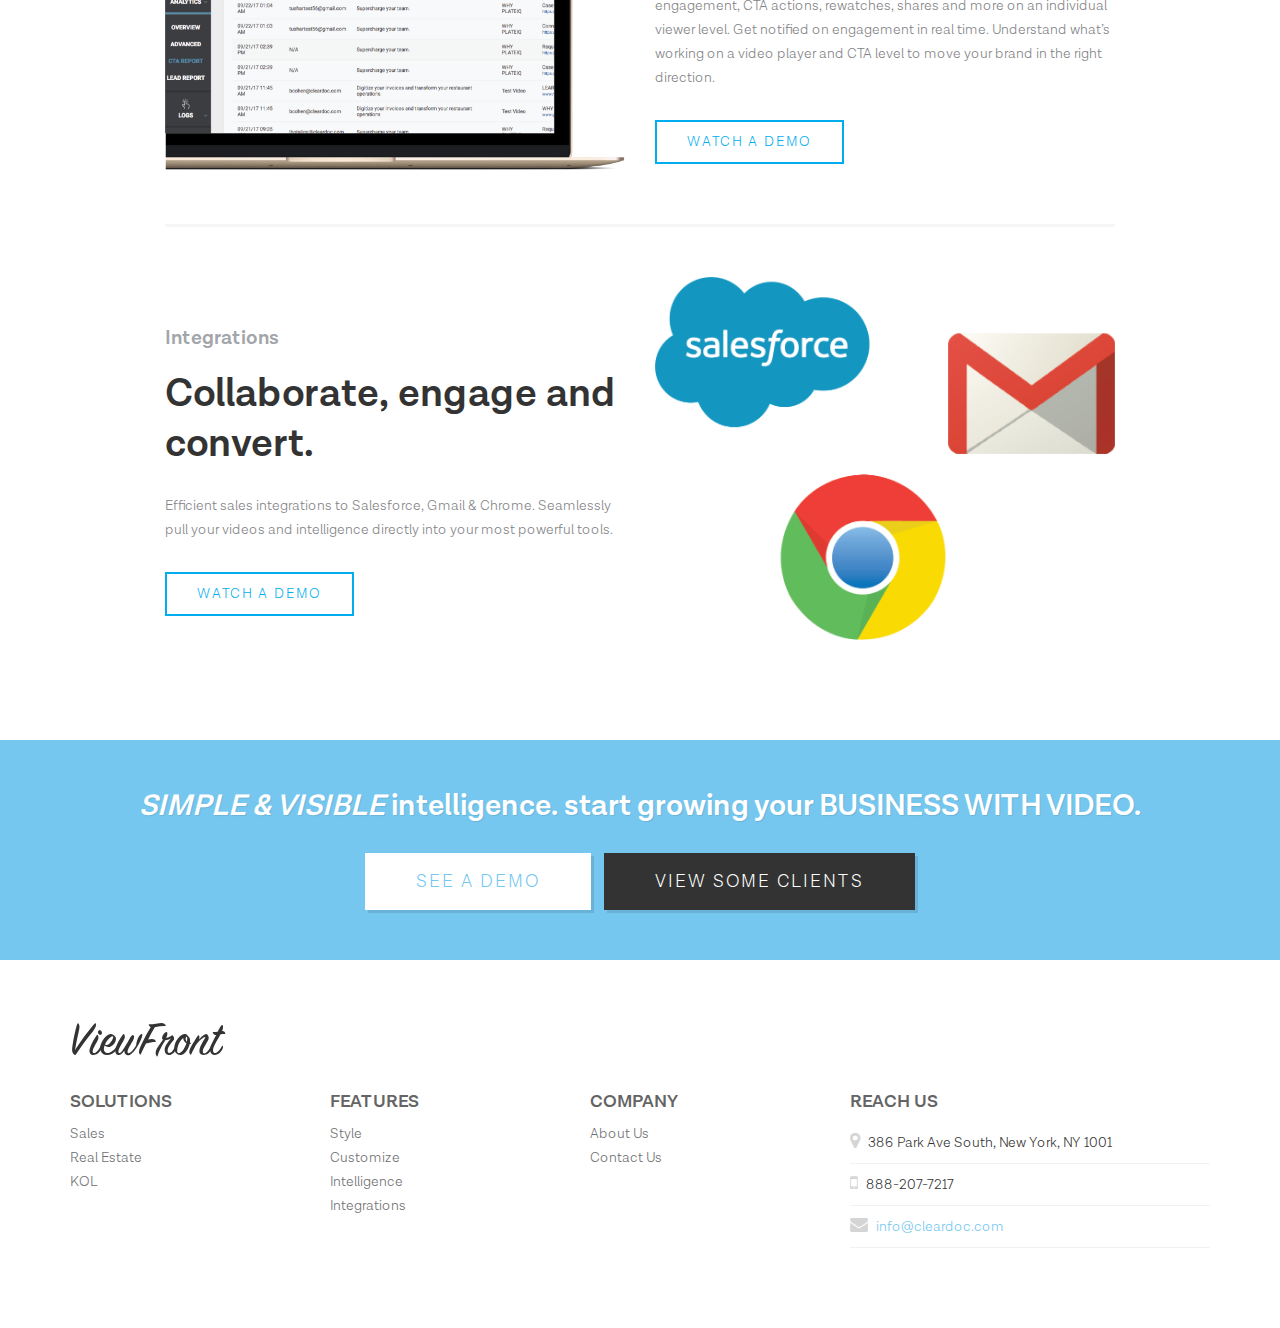
<file: code/product.html>
<!DOCTYPE html>
<html lang="en">
<head>
<meta charset="utf-8">
<meta http-equiv="X-UA-Compatible" content="IE=edge">
<meta name="viewport" content="width=device-width, initial-scale=1">
<title>ViewFront - Product</title>

<!-- Bootstrap -->
<link href="bootstrap/css/bootstrap.min.css" rel="stylesheet">
<!-- Custom CSS -->
<link href="css/style.css" rel="stylesheet">
<link href="css/responsive.css" rel="stylesheet">

<!-- HTML5 shim and Respond.js for IE8 support of HTML5 elements and media queries -->
<!-- WARNING: Respond.js doesn't work if you view the page via file:// -->
<!--[if lt IE 9]>
      <script src="https://oss.maxcdn.com/html5shiv/3.7.3/html5shiv.min.js"></script>
      <script src="https://oss.maxcdn.com/respond/1.4.2/respond.min.js"></script>
    <![endif]-->
</head>
<body>
<header class="site-header">
	<nav class="navbar">
      <div class="container">
        <div class="navbar-header">
          <button type="button" class="navbar-toggle collapsed" data-toggle="collapse" data-target="#navbar" aria-expanded="false" aria-controls="navbar">
            <span class="sr-only">Toggle navigation</span>
            <span class="icon-bar"></span>
            <span class="icon-bar"></span>
            <span class="icon-bar"></span>
          </button>
          <a class="navbar-brand" href="index.html">ViewFront</a>
        </div>
        <div id="navbar" class="collapse navbar-collapse">
          <ul class="nav navbar-nav">
          	<li><a href="#creation">How we shoot</a></li>
            <li class="dropdown fix-width">
              <a href="product.html" class="dropdown-toggle" data-toggle="dropdown" role="button" aria-haspopup="true" aria-expanded="false">Features</a>
              <div class="dropdown-menu">
              	<a href="#creation" class="dropdown-item">Video Creation</a>
              	<a href="video-platform.html" class="dropdown-item">Video Platform</a>
              </div>
            </li>
           <li class="dropdown fix-width">
              <a href="javascript:void;" class="dropdown-toggle" data-toggle="dropdown" role="button" aria-haspopup="true" aria-expanded="false">Solutions</a>
              <div class="dropdown-menu">
              	<a href="sales.html" class="dropdown-item">SALES</a>
              	<a href="real-estate.html" class="dropdown-item">REAL ESTATE</a>
              	<a href="kol.html" class="dropdown-item">KOL</a>
              </div>
            </li>
            <li><a href="video-styles.html">Video Styles</a></li>
            <li><a href="pricing.html">Pricing</a></li>
            <li class="dropdown fix-width">
              <a href="javascript:void;" class="dropdown-toggle" data-toggle="dropdown" role="button" aria-haspopup="true" aria-expanded="false">Company</a>
              <div class="dropdown-menu">
              	<a href="about-us.html" class="dropdown-item">About Us</a>
              	<a href="contact-us.html" class="dropdown-item">Contact Us</a>
              </div>
            </li>
          </ul>
          <ul class="nav navbar-nav navbar-right">
          	<li class="nav-login"><a href="#" data-toggle="modal" data-target="#demoModal">Schedule Demo</a></li>
          </ul>
        </div><!--/.nav-collapse -->
      </div>
    </nav>
</header>
<!-- /.site-header -->

<div class="banner-section inner-page">
	<div class="banner-media">
		<img src="images/product-banner.jpg" alt="">
	</div>
	<div class="banner-txt-wrap">
		<div class="container">
			<div class="txt-inner">
				<h1>Custom Video Has Never Been This Easy!</h1>
			</div>
		</div>
	</div>
</div>
<!-- /.banner-section -->

<div class="section-tab">
	<div class="container">
		<nav class="nav">
			<a href="#" data-scroll="style">Style</a>
			<a href="#" data-scroll="customize">Customize</a>
			<a href="#" data-scroll="intelligence">Intelligence</a>
			<a href="#" data-scroll="integrations">Integrations</a>
		</nav>
	</div>
</div>
<!-- /.section-tab -->

<div class="products-wrap">
	<div class="container">
		<div class="pr-sections">
			<div class="pr-block" id="style" data-anchor="style">
				<div class="row">
					<div class="col-sm-6">
						<div class="img-wrap text-center">
							<img src="images/product-graphic-02.png" alt="" class="img-responsive">
						</div>
					</div>
					<div class="col-sm-6">
						<div class="pr-txt">
							<h4>Style</h4>
							<h2>Represent Your Brand With A Powerful Video.</h2>
							<p>From a head on shot that updates your audience, or something a little more detailed with product and platform shots, our team has created thousands of videos. We edit according to your style and turnaround in no time.</p>
							<p><a href="video-styles.html" class="btn">VIEW SOME STYLES</a></p>
						</div>
					</div>
				</div>
			</div>
			<!-- /.pr-block -->

			<div class="pr-block" id="customize" data-anchor="customize">
				<div class="row">
					<div class="col-sm-6">
						<div class="pr-txt">
							<h4>Customize</h4>
							<h2>Prompt Your Viewer At Any Time During Your Video To Take Action!</h2>
							<p>Customizable Interactive Video let’s you control the buyer’s journey. Adjust CTA’s and move prospects down the funnel. Prompt viewers to download a case study or whitepaper, link to a client testimonial, open a live chat, click to call, or enter an email to view more. The possibilities are endless.</p>
						</div>
					</div>
					<div class="col-sm-6">
						<div class="img-wrap text-center">
							<img src="images/product-graphic-03.png" alt="" class="img-responsive">
						</div>
					</div>
				</div>
			</div>
			<!-- /.pr-block -->

			<div class="pr-block" id="intelligence" data-anchor="intelligence">
				<div class="row">
					<div class="col-sm-6">
						<div class="img-wrap text-center">
							<img src="images/product-graphic-04.png" alt="" class="img-responsive">
						</div>
					</div>
					<div class="col-sm-6">
						<div class="pr-txt">
							<h4>Intelligence</h4>
							<h2>That’s One Smart Video!</h2>
							<p>Go beyond views to gather deep intelligence on your videos. Track engagement, CTA actions, rewatches, shares and more on an individual viewer level. Get notified on engagement in real time. Understand what’s working on a video player and CTA level to move your brand in the right direction.</p>
							<p><a href="#" class="btn">WATCH A DEMO</a></p>
						</div>
					</div>
				</div>
			</div>
			<!-- /.pr-block -->

			<div class="pr-block" id="integrations" data-anchor="integrations">
				<div class="row">
					<div class="col-sm-6">
						<div class="pr-txt">
							<h4>Integrations</h4>
							<h2>Collaborate, engage and convert.</h2>
							<p>Efficient sales integrations to Salesforce, Gmail &amp; Chrome. Seamlessly pull your videos and intelligence directly into your most powerful tools.</p>
							<p><a href="#" class="btn">WATCH A DEMO</a></p>
						</div>
					</div>
					<div class="col-sm-6">
						<div class="img-wrap text-center">
							<img src="images/product-graphic-05.png" alt="" class="img-responsive">
						</div>
					</div>
				</div>
			</div>
			<!-- /.pr-block -->

		</div>
		<!-- /.pr-sections -->
	</div>
</div>

<div class="action-wrap text-center">
	<div class="container">
		<h2 class="heading"><strong><em>SIMPLE &amp; VISIBLE</em></strong> INTELLIGENCE. START GROWING YOUR <strong>BUSINESS WITH VIDEO</strong>.</h2>
		<a href="#" class="btn btn-white" data-toggle="modal" data-target="#demoModal">SEE A DEMO</a>
		<a href="video-styles.html" class="btn btn-dark">VIEW SOME CLIENTS</a>
	</div>
</div>
<!-- /.action-wrap -->

<footer class="site-footer">
	<div class="container">
		<div class="footer-inner">
			<div class="footer-logo">ViewFront</div>
				<div class="footer-menu">
					<div class="row">
						<div class="col-sm-8">
							<div class="row">
								<div class="col-sm-4">
									<div class="foo-block">
										<h4>Solutions</h4>
										<ul>
											<li><a href="sales.html">Sales</a></li>
											<li><a href="real-estate.html">Real Estate</a></li>
											<li><a href="kol.html">KOL</a></li>
										</ul>
									</div>
								</div>
								<div class="col-sm-4">
									<div class="foo-block">
										<h4>Features</h4>
										<ul>
											<li><a href="product.html">Style</a></li>
											<li><a href="product.html">Customize</a></li>
											<li><a href="product.html">Intelligence</a></li>
											<li><a href="product.html">Integrations</a></li>
										</ul>
									</div>
								</div>
								<div class="col-sm-4">
									<div class="foo-block">
										<h4>Company</h4>
										<ul>
											<li><a href="about-us.html">About Us</a></li>
											<li><a href="contact-us.html">Contact Us</a></li>
										</ul>
									</div>
								</div>
							</div>
						</div>
						<div class="col-sm-4">
							<div class="foo-block">
								<h4>Reach Us</h4>
								<div class="footer-contact">
									<p><i class="fa fa-map-marker"></i> 386 Park Ave South, New York, NY 1001</p>
									<p><i class="fa fa-mobile"></i> 888-207-7217</p>
									<p><i class="fa fa-envelope"></i> <a href="mailto: info@cleardoc.com">info@cleardoc.com</a></p>
								</div>
								
							</div>
						</div>
					</div>
				</div>
		</div>
	</div>
</footer>
<!-- /.site-footer -->

<!-- Demo Modal -->
<div class="modal fade" id="demoModal" tabindex="-1" role="dialog" aria-labelledby="myModalLabel" aria-hidden="true">
    <div class="modal-dialog">
        <div class="modal-content">
            <!-- Modal Header -->
            <div class="modal-header">
                <button type="button" class="close" data-dismiss="modal">
                       <span aria-hidden="true">&times;</span>
                       <span class="sr-only">Close</span>
                </button>
                <h4 class="modal-title" id="myModalLabel">Schedule Demo</h4>
            </div>
            <!-- Modal Body -->
            <div class="modal-body">
                <form role="form">
            	<div class="form-group">
                    <label class="control-label">Name</label>
                    <input type="text" class="form-control"/>
              	</div>
                  <div class="form-group">
                    <label class="control-label">Email address</label>
                      <input type="email" class="form-control"/>
                  </div>
                  <div class="form-group">
                    <label class="control-label">Phone</label>
                    <input type="text" class="form-control"/>
              	</div>
                  <button type="submit" class="btn btn-primary">Submit</button>
                </form>
            </div>
        </div>
    </div>
</div>

<script src="js/jquery-2.1.1.min.js"></script>
<script src="bootstrap/js/bootstrap.min.js"></script>
<script src="js/jquery.waypoints.min.js"></script>
<script src="js/jquery.counterup.min.js"></script>
<script src="js/swiper.min.js"></script>
<script src="http://fast.wistia.com/assets/external/E-v1.js" async></script>
<script src="js/init.js"></script>
</body>
</html>
</file>
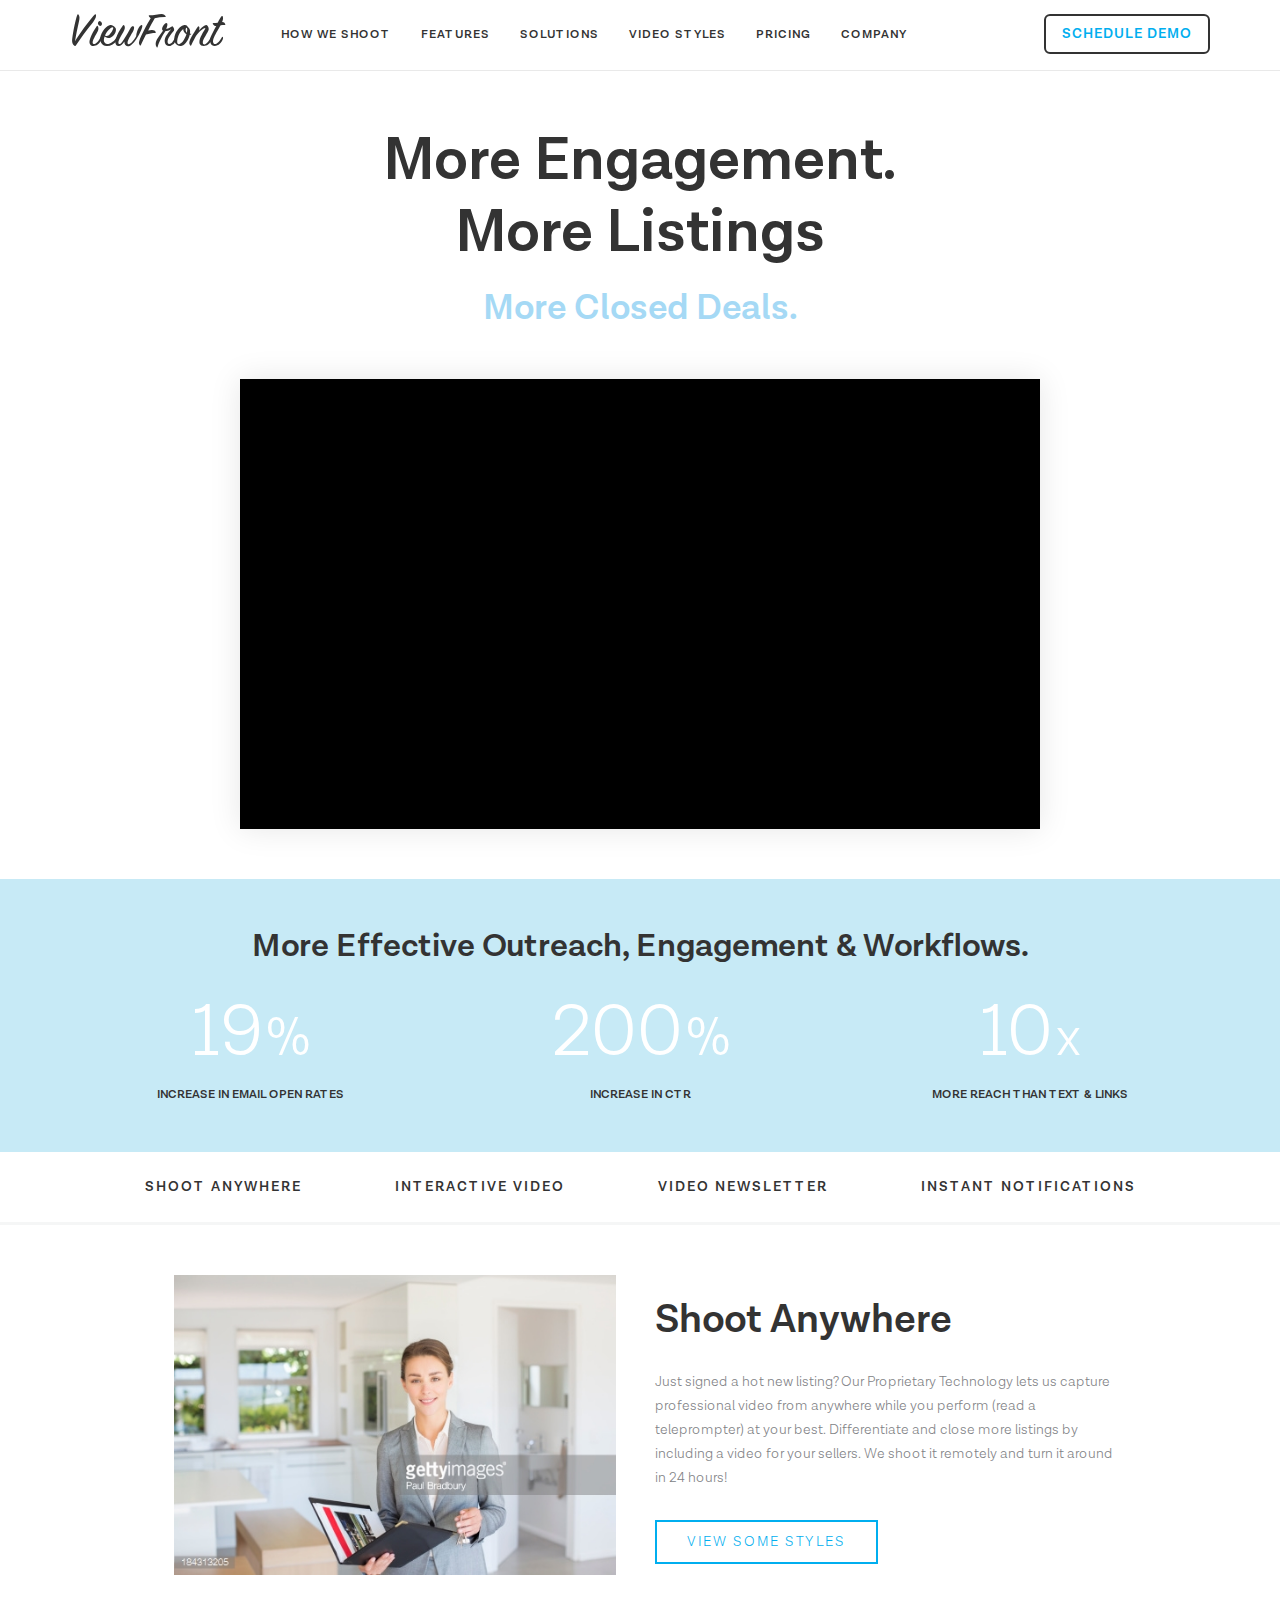
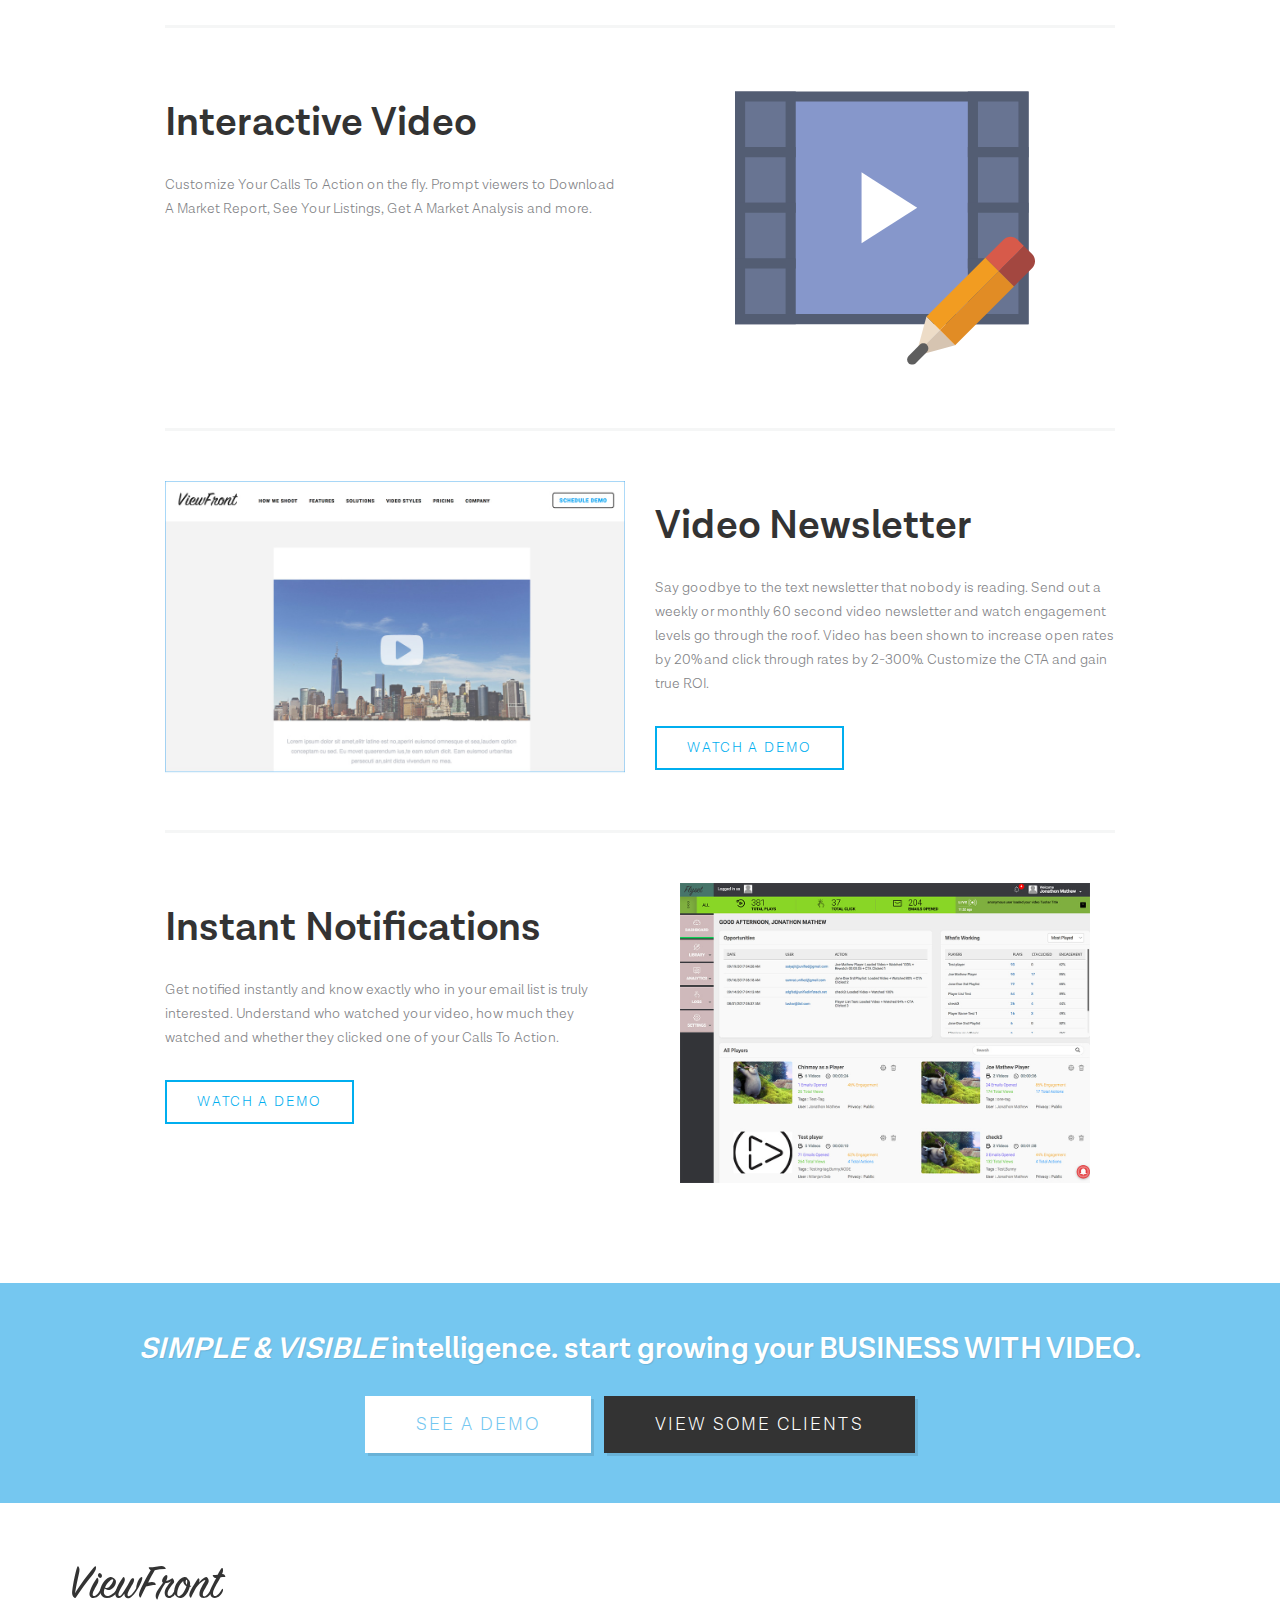
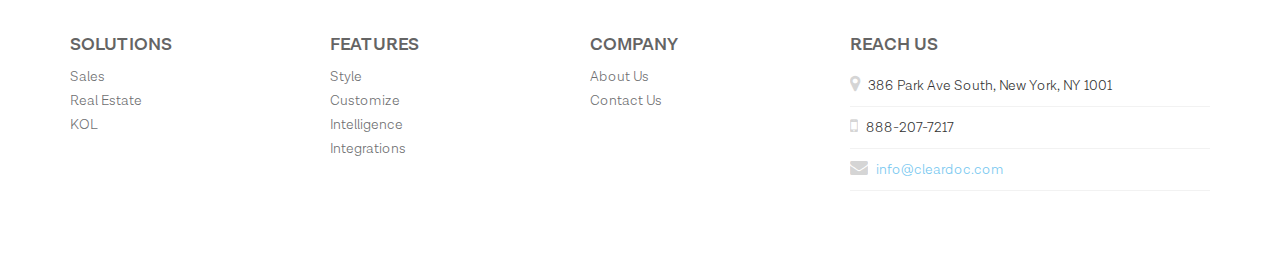
<file: code/real-estate.html>
<!DOCTYPE html>
<html lang="en">
<head>
<meta charset="utf-8">
<meta http-equiv="X-UA-Compatible" content="IE=edge">
<meta name="viewport" content="width=device-width, initial-scale=1">
<title>ViewFront - Real Estate</title>

<!-- Bootstrap -->
<link href="bootstrap/css/bootstrap.min.css" rel="stylesheet">
<link href="css/swiper.min.css" rel="stylesheet">
<!-- Custom CSS -->
<link href="css/style.css" rel="stylesheet">
<link href="css/responsive.css" rel="stylesheet">

<!-- HTML5 shim and Respond.js for IE8 support of HTML5 elements and media queries -->
<!-- WARNING: Respond.js doesn't work if you view the page via file:// -->
<!--[if lt IE 9]>
      <script src="https://oss.maxcdn.com/html5shiv/3.7.3/html5shiv.min.js"></script>
      <script src="https://oss.maxcdn.com/respond/1.4.2/respond.min.js"></script>
    <![endif]-->
</head>
<body>
<header class="site-header">
  <nav class="navbar">
      <div class="container">
        <div class="navbar-header">
          <button type="button" class="navbar-toggle collapsed" data-toggle="collapse" data-target="#navbar" aria-expanded="false" aria-controls="navbar">
            <span class="sr-only">Toggle navigation</span>
            <span class="icon-bar"></span>
            <span class="icon-bar"></span>
            <span class="icon-bar"></span>
          </button>
          <a class="navbar-brand" href="index.html">ViewFront</a>
        </div>
        <div id="navbar" class="collapse navbar-collapse">
          <ul class="nav navbar-nav">
            <li><a href="#creation">How we shoot</a></li>
            <li class="dropdown fix-width">
              <a href="product.html" class="dropdown-toggle" data-toggle="dropdown" role="button" aria-haspopup="true" aria-expanded="false">Features</a>
              <div class="dropdown-menu">
                <a href="#creation" class="dropdown-item">Video Creation</a>
                <a href="video-platform.html" class="dropdown-item">Video Platform</a>
              </div>
            </li>
           <li class="dropdown fix-width">
              <a href="javascript:void;" class="dropdown-toggle" data-toggle="dropdown" role="button" aria-haspopup="true" aria-expanded="false">Solutions</a>
              <div class="dropdown-menu">
                <a href="sales.html" class="dropdown-item">SALES</a>
                <a href="real-estate.html" class="dropdown-item">REAL ESTATE</a>
                <a href="kol.html" class="dropdown-item">KOL</a>
              </div>
            </li>
            <li><a href="video-styles.html">Video Styles</a></li>
            <li><a href="pricing.html">Pricing</a></li>
            <li class="dropdown fix-width">
              <a href="javascript:void;" class="dropdown-toggle" data-toggle="dropdown" role="button" aria-haspopup="true" aria-expanded="false">Company</a>
              <div class="dropdown-menu">
                <a href="about-us.html" class="dropdown-item">About Us</a>
                <a href="contact-us.html" class="dropdown-item">Contact Us</a>
              </div>
            </li>
          </ul>
          <ul class="nav navbar-nav navbar-right">
            <li class="nav-login"><a href="#" data-toggle="modal" data-target="#demoModal">Schedule Demo</a></li>
          </ul>
        </div><!--/.nav-collapse -->
      </div>
    </nav>
</header>
<!-- /.site-header -->

<div class="solutionTop-wrap">

	<div class="solutionTop-text-wrap">
		<div class="container">
			<div class="solutionTop-inr-wrp text-center">
				<h1>More Engagement.<br>More Listings</h1>
				<h2>More Closed Deals.</h2>
			</div>
      <div class="video-wrap">
        <div class="wistia_embed wistia_async_i119driese" style="height:450px;width:100%">&nbsp;</div>
      </div>
		</div>
	</div>
</div>
<!-- /.solutionTop section -->

<div class="counter-wrap">
  <div class="container">
    <div class="heading">
      <h2>More Effective Outreach, Engagement &amp; Workflows.</h2>
    </div>

    <div class="row">
      <div class="col-sm-4">
        <div class="counter-block">
          <div class="counter-numb"><span class="counter">19</span> <span class="symbol">%</span></div>
          <h5>INCREASE IN EMAIL OPEN RATES</h5>
        </div><!--end counter-block-->
      </div>

      <div class="col-sm-4">
      <div class="counter-block">
        <div class="counter-numb"><span class="counter">200</span> <span class="symbol">%</span></div>
        <h5>INCREASE IN CTR</h5>
      </div><!--end counter-block-->
      </div>

      <div class="col-sm-4">
        <div class="counter-block">
          <div class="counter-numb"><span class="counter">10</span> <span class="symbol">x</span></div>
          <h5>MORE REACH THAN TEXT &amp; LINKS</h5>
        </div><!--end counter-block-->
      </div>

    </div><!--end row-->
  </div><!--end container-->
</div><!--end counter-wrap-->



<div class="section-tab less-mrgn">
  <div class="container">
    <nav class="nav">
      <a href="#" data-scroll="ShootAnywhere">Shoot Anywhere</a>
      <a href="#" data-scroll="InteractiveVideo">Interactive Video</a>
      <a href="#" data-scroll="VideoNewsletter">Video Newsletter</a>
      <a href="#" data-scroll="InstantNotifications">Instant Notifications</a>
    </nav>
  </div>
</div>
<!-- /.section-tab -->

<div class="products-wrap">
  <div class="container">
    <div class="pr-sections real-est">
      <div class="pr-block" id="ShootAnywhere" data-anchor="ShootAnywhere">
        <div class="row">
          <div class="col-sm-6">
            <div class="img-wrap text-center">
              <img src="images/184313205.jpg" alt="" class="img-responsive">
            </div>
          </div>
          <div class="col-sm-6">
            <div class="pr-txt">
              <h2>Shoot Anywhere</h2>
              <p>Just signed a hot new listing? Our Proprietary Technology lets us capture professional video from anywhere while you perform (read a teleprompter) at your best. Differentiate and close more listings by including a video for your sellers. We shoot it remotely and turn it around in 24 hours!</p>
              <p><a href="video-styles.html" class="btn">VIEW SOME STYLES</a></p>
            </div>
          </div>
        </div>
      </div>
      <!-- /.pr-block -->

      <div class="pr-block" id="InteractiveVideo" data-anchor="InteractiveVideo">
        <div class="row">
          <div class="col-sm-6 col-sm-push-6">
            <div class="img-wrap text-center">
              <img src="images/video-player.svg" alt="" class="img-responsive">
            </div>
          </div>
          <div class="col-sm-6 col-sm-pull-6">
            <div class="pr-txt">
              <h2>Interactive Video</h2>
              <p>Customize Your Calls To Action on the fly.  Prompt viewers to  Download A Market Report, See Your Listings,  Get A Market Analysis and more.</p>
            </div>
          </div>
        </div>
      </div>
      <!-- /.pr-block -->

      <div class="pr-block" id="VideoNewsletter" data-anchor="VideoNewsletter">
        <div class="row">
          <div class="col-sm-6">
            <div class="img-wrap text-center">
              <img src="images/vid-news.jpg" alt="" class="img-responsive">
            </div>
          </div>
          <div class="col-sm-6">
            <div class="pr-txt">
              <h2>Video Newsletter</h2>
              <p>Say goodbye to the text newsletter that nobody is reading. Send out a weekly or monthly 60 second video newsletter and watch engagement levels go through the roof. Video has been shown to increase open rates by 20% and click through rates by 2-300%.  Customize the CTA and gain true ROI.</p>
              <p><a href="#" class="btn" data-toggle="modal" data-target="#demoModal">WATCH A DEMO</a></p>
            </div>
          </div>
        </div>
      </div>
      <!-- /.pr-block -->

      <div class="pr-block" id="InstantNotifications" data-anchor="InstantNotifications">
        <div class="row">
          <div class="col-sm-6 col-sm-push-6">
            <div class="img-wrap text-center">
              <img src="images/inst-noti.jpg" alt="" class="img-responsive">
            </div>
          </div>
          <div class="col-sm-6 col-sm-pull-6">
            <div class="pr-txt">
              <h2>Instant Notifications</h2>
              <p>Get notified instantly and know exactly who in your email list is truly interested. Understand who watched your video, how much they watched and whether they clicked one of your Calls To Action.</p>
              <p><a href="#" class="btn" data-toggle="modal" data-target="#demoModal">WATCH A DEMO</a></p>
            </div>
          </div>
        </div>
      </div>
      <!-- /.pr-block -->

    </div>
    <!-- /.pr-sections -->
  </div>
</div>


<div class="action-wrap text-center">
	<div class="container">
		<h2 class="heading"><strong><em>SIMPLE &amp; VISIBLE</em></strong> INTELLIGENCE. START GROWING YOUR <strong>BUSINESS WITH VIDEO</strong>.</h2>
    <a href="#" class="btn btn-white" data-toggle="modal" data-target="#demoModal">SEE A DEMO</a>
		<a href="video-styles.html" class="btn btn-dark">VIEW SOME CLIENTS</a>
	</div>
</div>


<footer class="site-footer">
  <div class="container">
    <div class="footer-inner">
      <div class="footer-logo">ViewFront</div>
        <div class="footer-menu">
          <div class="row">
            <div class="col-sm-8">
              <div class="row">
                <div class="col-sm-4">
                  <div class="foo-block">
                    <h4>Solutions</h4>
                    <ul>
                      <li><a href="sales.html">Sales</a></li>
                      <li><a href="real-estate.html">Real Estate</a></li>
                      <li><a href="kol.html">KOL</a></li>
                    </ul>
                  </div>
                </div>
                <div class="col-sm-4">
                  <div class="foo-block">
                    <h4>Features</h4>
                    <ul>
                      <li><a href="product.html">Style</a></li>
                      <li><a href="product.html">Customize</a></li>
                      <li><a href="product.html">Intelligence</a></li>
                      <li><a href="product.html">Integrations</a></li>
                    </ul>
                  </div>
                </div>
                <div class="col-sm-4">
                  <div class="foo-block">
                    <h4>Company</h4>
                    <ul>
                      <li><a href="about-us.html">About Us</a></li>
                      <li><a href="contact-us.html">Contact Us</a></li>
                    </ul>
                  </div>
                </div>
              </div>
            </div>
            <div class="col-sm-4">
              <div class="foo-block">
                <h4>Reach Us</h4>
                <div class="footer-contact">
                  <p><i class="fa fa-map-marker"></i> 386 Park Ave South, New York, NY 1001</p>
                  <p><i class="fa fa-mobile"></i> 888-207-7217</p>
                  <p><i class="fa fa-envelope"></i> <a href="mailto: info@cleardoc.com">info@cleardoc.com</a></p>
                </div>
                
              </div>
            </div>
          </div>
        </div>
    </div>
  </div>
</footer>
<!-- /.site-footer -->

<!-- Demo Modal -->
<div class="modal fade" id="demoModal" tabindex="-1" role="dialog" aria-labelledby="myModalLabel" aria-hidden="true">
    <div class="modal-dialog">
        <div class="modal-content">
            <!-- Modal Header -->
            <div class="modal-header">
                <button type="button" class="close" data-dismiss="modal">
                       <span aria-hidden="true">&times;</span>
                       <span class="sr-only">Close</span>
                </button>
                <h4 class="modal-title" id="myModalLabel">Watch A Demo</h4>
            </div>
            <!-- Modal Body -->
            <div class="modal-body">
                <form role="form">
              <div class="form-group">
                    <label class="control-label">Name</label>
                    <input type="text" class="form-control"/>
                </div>
                  <div class="form-group">
                    <label class="control-label">Email address</label>
                      <input type="email" class="form-control"/>
                  </div>
                  <div class="form-group">
                    <label class="control-label">Phone</label>
                    <input type="text" class="form-control"/>
                </div>
                  <button type="submit" class="btn btn-primary">Submit</button>
                </form>
            </div>
        </div>
    </div>
</div>

<script src="js/jquery-2.1.1.min.js"></script>
<script src="bootstrap/js/bootstrap.min.js"></script>
<script src="js/jquery.waypoints.min.js"></script>
<script src="js/jquery.counterup.min.js"></script>
<script src="js/swiper.min.js"></script>
<script src="http://fast.wistia.com/assets/external/E-v1.js" async></script>
<script src="js/init.js"></script>
</body>
</html>
</file>
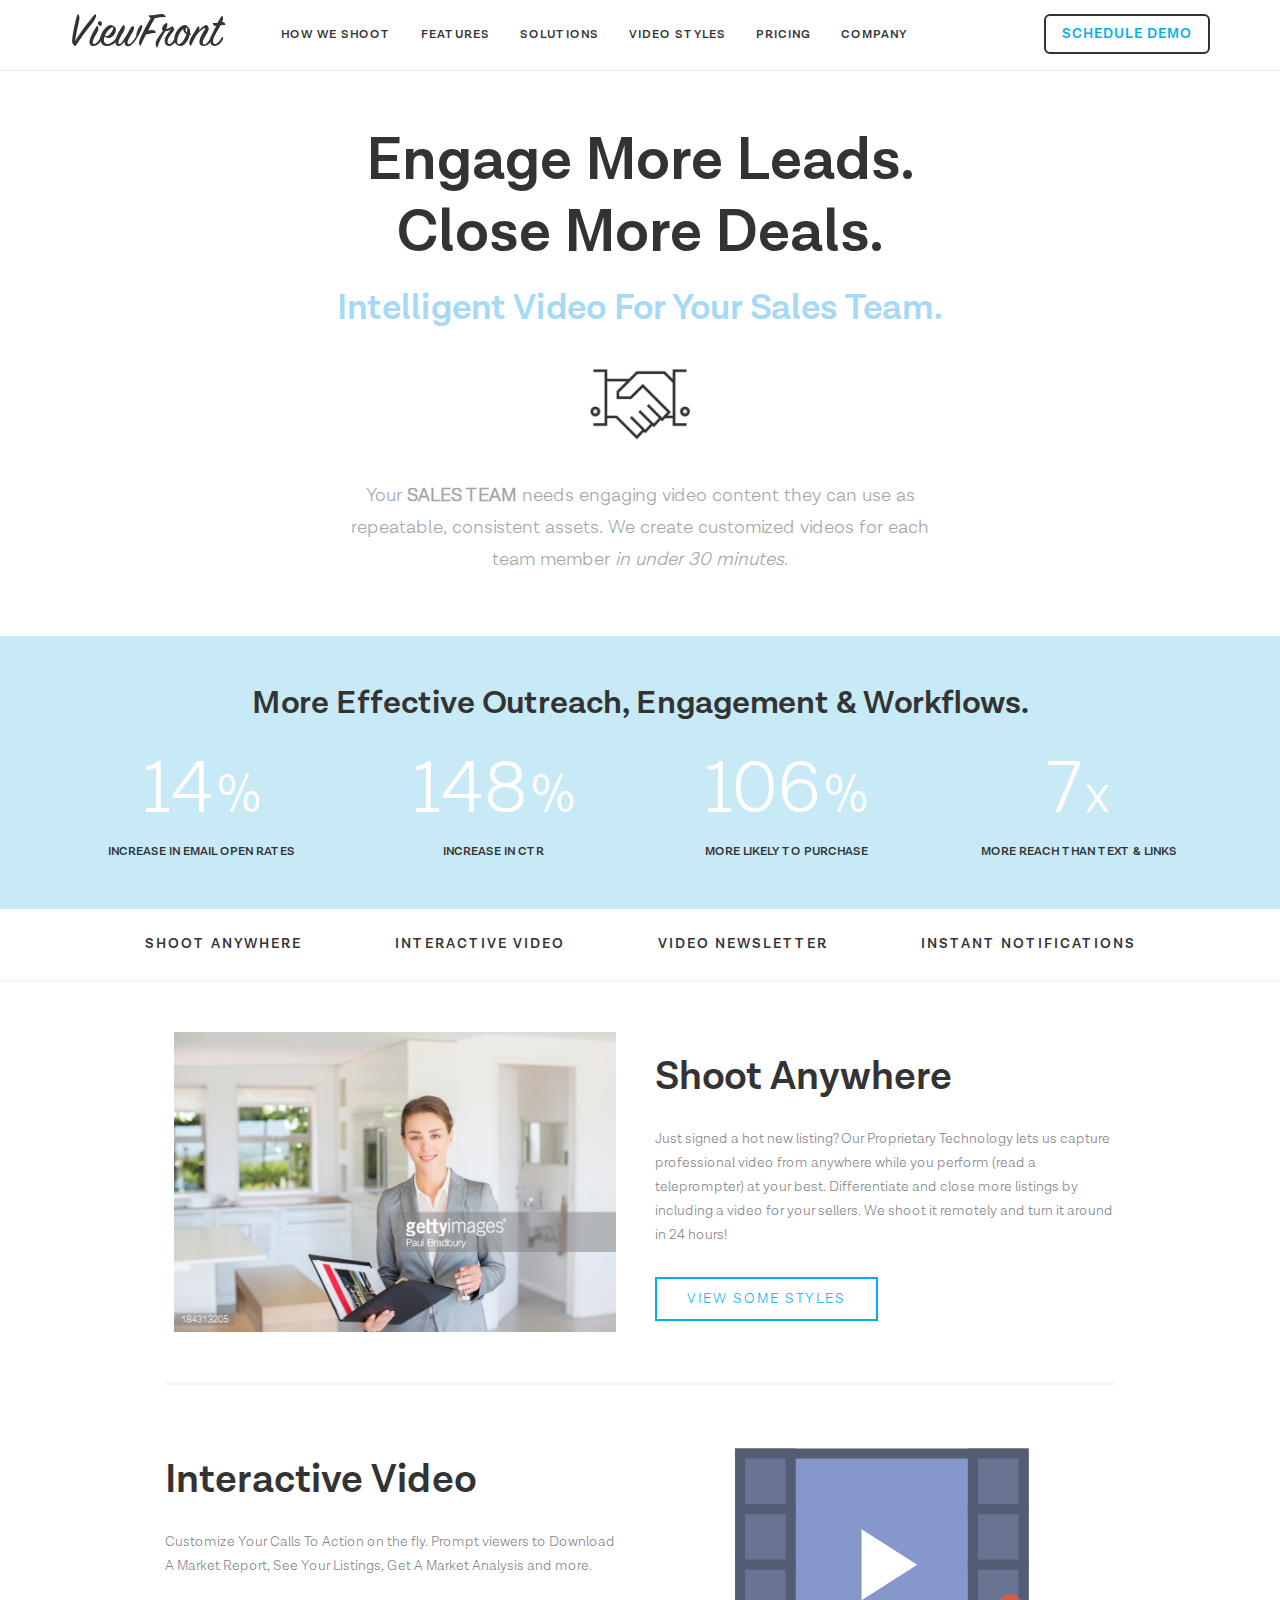
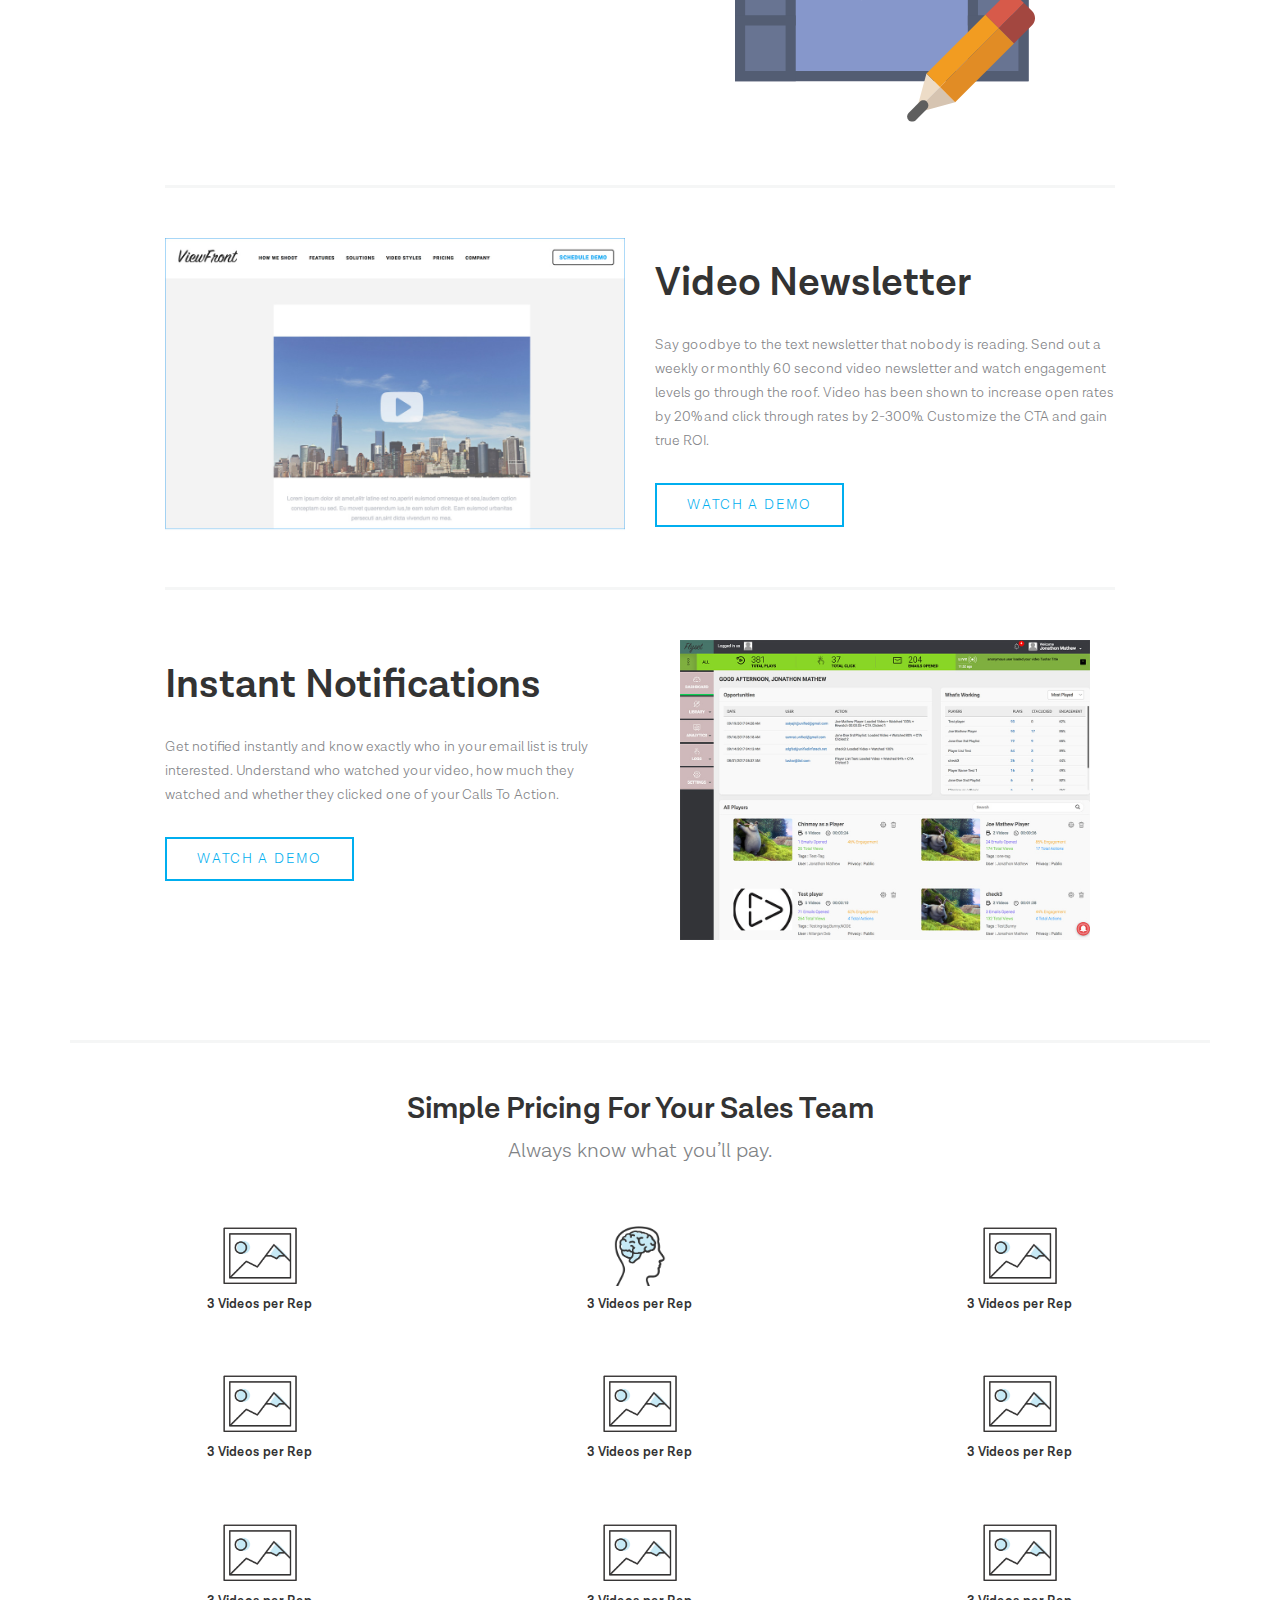
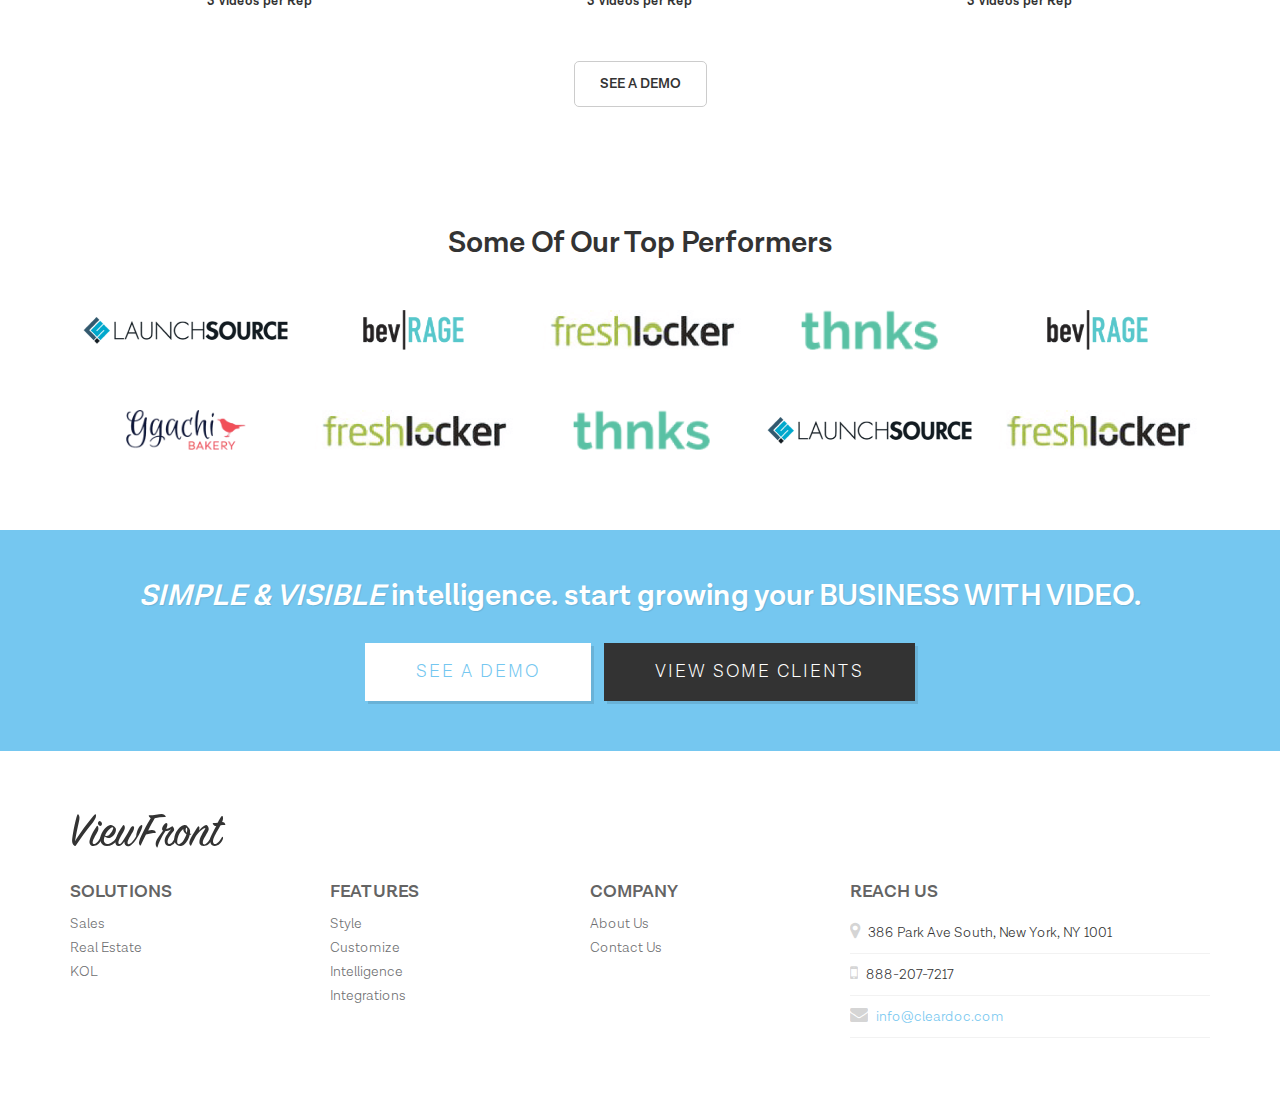
<file: code/sales.html>
<!DOCTYPE html>
<html lang="en">
<head>
<meta charset="utf-8">
<meta http-equiv="X-UA-Compatible" content="IE=edge">
<meta name="viewport" content="width=device-width, initial-scale=1">
<title>ViewFront - Sales</title>

<!-- Bootstrap -->
<link href="bootstrap/css/bootstrap.min.css" rel="stylesheet">
<link href="css/swiper.min.css" rel="stylesheet">
<!-- Custom CSS -->
<link href="css/style.css" rel="stylesheet">
<link href="css/responsive.css" rel="stylesheet">

<!-- HTML5 shim and Respond.js for IE8 support of HTML5 elements and media queries -->
<!-- WARNING: Respond.js doesn't work if you view the page via file:// -->
<!--[if lt IE 9]>
      <script src="https://oss.maxcdn.com/html5shiv/3.7.3/html5shiv.min.js"></script>
      <script src="https://oss.maxcdn.com/respond/1.4.2/respond.min.js"></script>
    <![endif]-->
</head>
<body>
<header class="site-header">
  <nav class="navbar">
      <div class="container">
        <div class="navbar-header">
          <button type="button" class="navbar-toggle collapsed" data-toggle="collapse" data-target="#navbar" aria-expanded="false" aria-controls="navbar">
            <span class="sr-only">Toggle navigation</span>
            <span class="icon-bar"></span>
            <span class="icon-bar"></span>
            <span class="icon-bar"></span>
          </button>
          <a class="navbar-brand" href="index.html">ViewFront</a>
        </div>
        <div id="navbar" class="collapse navbar-collapse">
          <ul class="nav navbar-nav">
            <li><a href="#creation">How we shoot</a></li>
            <li class="dropdown fix-width">
              <a href="product.html" class="dropdown-toggle" data-toggle="dropdown" role="button" aria-haspopup="true" aria-expanded="false">Features</a>
              <div class="dropdown-menu">
                <a href="#creation" class="dropdown-item">Video Creation</a>
                <a href="video-platform.html" class="dropdown-item">Video Platform</a>
              </div>
            </li>
           <li class="dropdown fix-width">
              <a href="javascript:void;" class="dropdown-toggle" data-toggle="dropdown" role="button" aria-haspopup="true" aria-expanded="false">Solutions</a>
              <div class="dropdown-menu">
                <a href="sales.html" class="dropdown-item">SALES</a>
                <a href="real-estate.html" class="dropdown-item">REAL ESTATE</a>
                <a href="kol.html" class="dropdown-item">KOL</a>
              </div>
            </li>
            <li><a href="video-styles.html">Video Styles</a></li>
            <li><a href="pricing.html">Pricing</a></li>
            <li class="dropdown fix-width">
              <a href="javascript:void;" class="dropdown-toggle" data-toggle="dropdown" role="button" aria-haspopup="true" aria-expanded="false">Company</a>
              <div class="dropdown-menu">
                <a href="about-us.html" class="dropdown-item">About Us</a>
                <a href="contact-us.html" class="dropdown-item">Contact Us</a>
              </div>
            </li>
          </ul>
          <ul class="nav navbar-nav navbar-right">
            <li class="nav-login"><a href="#" data-toggle="modal" data-target="#demoModal">Schedule Demo</a></li>
          </ul>
        </div><!--/.nav-collapse -->
      </div>
    </nav>
</header>
<!-- /.site-header -->

<div class="solutionTop-wrap">

	<div class="solutionTop-text-wrap">
		<div class="container">
			<div class="solutionTop-inr-wrp text-center">
				<h1>Engage More Leads. Close More Deals.</h1>
				<h2>Intelligent Video For Your Sales Team.</h2>
<div class="icon-img-wrap">
<img src="images/solution-icon-01.png" alt="">
</div>

      <p>Your <strong>SALES TEAM</strong> needs engaging video content they can use as repeatable, consistent assets. We create customized videos for each team member <em>in under 30 minutes.</em></p>

			</div>
		</div>
	</div>
</div>
<!-- /.solutionTop section -->

<div class="counter-wrap">
<div class="container">
<div class="heading">
<h2>More Effective Outreach, Engagement & Workflows.</h2>
</div>

<div class="row">
<div class="col-sm-3">

<div class="counter-block">
<div class="counter-numb"><span class="counter">19</span> <span class="symbol">%</span></div>
<h5>INCREASE IN EMAIL OPEN RATES</h5>
</div><!--end counter-block-->

</div>

<div class="col-sm-3">

<div class="counter-block">
<div class="counter-numb"><span class="counter">200</span> <span class="symbol">%</span></div>
<h5>INCREASE IN CTR</h5>
</div><!--end counter-block-->

</div>

<div class="col-sm-3">

<div class="counter-block">
<div class="counter-numb"><span class="counter">144</span> <span class="symbol">%</span></div>
<h5>MORE LIKELY TO PURCHASE</h5>
</div><!--end counter-block-->

</div>

<div class="col-sm-3">

<div class="counter-block">
<div class="counter-numb"><span class="counter">10</span> <span class="symbol">x</span></div>
<h5>MORE REACH THAN TEXT & LINKS</h5>
</div><!--end counter-block-->

</div>

</div><!--end row-->

</div><!--end container-->
</div><!--end counter-wrap-->



<div class="section-tab less-mrgn">
  <div class="container">
    <nav class="nav">
      <a href="#" data-scroll="ShootAnywhere">Shoot Anywhere</a>
      <a href="#" data-scroll="InteractiveVideo">Interactive Video</a>
      <a href="#" data-scroll="VideoNewsletter">Video Newsletter</a>
      <a href="#" data-scroll="InstantNotifications">Instant Notifications</a>
    </nav>
  </div>
</div>
<!-- /.section-tab -->

<div class="products-wrap">
  <div class="container">
    <div class="pr-sections real-est">
      <div class="pr-block" id="ShootAnywhere" data-anchor="ShootAnywhere">
        <div class="row">
          <div class="col-sm-6">
            <div class="img-wrap text-center">
              <img src="images/184313205.jpg" alt="" class="img-responsive">
            </div>
          </div>
          <div class="col-sm-6">
            <div class="pr-txt">
              <h2>Shoot Anywhere</h2>
              <p>Just signed a hot new listing? Our Proprietary Technology lets us capture professional video from anywhere while you perform (read a teleprompter) at your best. Differentiate and close more listings by including a video for your sellers. We shoot it remotely and turn it around in 24 hours!</p>
              <p><a href="video-styles.html" class="btn">VIEW SOME STYLES</a></p>
            </div>
          </div>
        </div>
      </div>
      <!-- /.pr-block -->

      <div class="pr-block" id="InteractiveVideo" data-anchor="InteractiveVideo">
        <div class="row">
          <div class="col-sm-6 col-sm-push-6">
            <div class="img-wrap text-center">
              <img src="images/video-player.svg" alt="" class="img-responsive">
            </div>
          </div>
          <div class="col-sm-6 col-sm-pull-6">
            <div class="pr-txt">
              <h2>Interactive Video</h2>
              <p>Customize Your Calls To Action on the fly.  Prompt viewers to  Download A Market Report, See Your Listings,  Get A Market Analysis and more.</p>
            </div>
          </div>
        </div>
      </div>
      <!-- /.pr-block -->

      <div class="pr-block" id="VideoNewsletter" data-anchor="VideoNewsletter">
        <div class="row">
          <div class="col-sm-6">
            <div class="img-wrap text-center">
              <img src="images/vid-news.jpg" alt="" class="img-responsive">
            </div>
          </div>
          <div class="col-sm-6">
            <div class="pr-txt">
              <h2>Video Newsletter</h2>
              <p>Say goodbye to the text newsletter that nobody is reading. Send out a weekly or monthly 60 second video newsletter and watch engagement levels go through the roof. Video has been shown to increase open rates by 20% and click through rates by 2-300%.  Customize the CTA and gain true ROI.</p>
              <p><a href="#" class="btn" data-toggle="modal" data-target="#demoModal">WATCH A DEMO</a></p>
            </div>
          </div>
        </div>
      </div>
      <!-- /.pr-block -->

      <div class="pr-block" id="InstantNotifications" data-anchor="InstantNotifications">
        <div class="row">
          <div class="col-sm-6 col-sm-push-6">
            <div class="img-wrap text-center">
              <img src="images/inst-noti.jpg" alt="" class="img-responsive">
            </div>
          </div>
          <div class="col-sm-6 col-sm-pull-6">
            <div class="pr-txt">
              <h2>Instant Notifications</h2>
              <p>Get notified instantly and know exactly who in your email list is truly interested. Understand who watched your video, how much they watched and whether they clicked one of your Calls To Action.</p>
              <p><a href="#" class="btn" data-toggle="modal" data-target="#demoModal">WATCH A DEMO</a></p>
            </div>
          </div>
        </div>
      </div>
      <!-- /.pr-block -->

    </div>
    <!-- /.pr-sections -->
  </div>
</div>



<div class="pricingBox-sec">

<div class="container">

<div class="pricingBox-wrap">

<div class="heading">
	<h2>Simple Pricing For Your Sales Team</h2>
	<p>Always know what you’ll pay.</p>
</div>

<div class="pricingBox-holder">

<ul class="clearfix">
<li>
	<div class="pricingBox-content">

	<div class="pricingBox-icon"><img src="images/pictureImg-icon.png"></div>
	<div class="pricingBox-text">3 Videos per Rep</div>

	</div>

</li>
<li>
	<div class="pricingBox-content">

	<div class="pricingBox-icon"><img src="images/videoSales-nav-icon2.png"></div>
	<div class="pricingBox-text">3 Videos per Rep</div>

	</div>

</li>

<li>
	<div class="pricingBox-content">

	<div class="pricingBox-icon"><img src="images/pictureImg-icon.png"></div>
	<div class="pricingBox-text">3 Videos per Rep</div>

	</div>

</li>

<li>
	<div class="pricingBox-content">

	<div class="pricingBox-icon"><img src="images/pictureImg-icon.png"></div>
	<div class="pricingBox-text">3 Videos per Rep</div>

	</div>

</li>

<li>
	<div class="pricingBox-content">

	<div class="pricingBox-icon"><img src="images/pictureImg-icon.png"></div>
	<div class="pricingBox-text">3 Videos per Rep</div>

	</div>

</li>

<li>
	<div class="pricingBox-content">

	<div class="pricingBox-icon"><img src="images/pictureImg-icon.png"></div>
	<div class="pricingBox-text">3 Videos per Rep</div>

	</div>

</li>

<li>
	<div class="pricingBox-content">

	<div class="pricingBox-icon"><img src="images/pictureImg-icon.png"></div>
	<div class="pricingBox-text">3 Videos per Rep</div>

	</div>

</li>
<li>
	<div class="pricingBox-content">

	<div class="pricingBox-icon"><img src="images/pictureImg-icon.png"></div>
	<div class="pricingBox-text">3 Videos per Rep</div>

	</div>

</li>

<li>
	<div class="pricingBox-content">

	<div class="pricingBox-icon"><img src="images/pictureImg-icon.png"></div>
	<div class="pricingBox-text">3 Videos per Rep</div>

	</div>

</li>

</ul>

<div class="btn-holder">
<a href="#" class="btn">See A Demo</a>
</div>

</div>

</div>

</div>
</div>

<div class="sponsor-section text-center">
  <div class="container">
    <h2>Some Of Our Top Performers</h2>
    <div class="logos-row clearfix">
      <div class="logo-wrap">
        <span class="vert-mid"></span>
        <img src="images/sponsor-logo-01.png" alt="">
      </div>
      <div class="logo-wrap">
        <span class="vert-mid"></span>
        <img src="images/sponsor-logo-02.png" alt="">
      </div>
      <div class="logo-wrap">
        <span class="vert-mid"></span>
        <img src="images/sponsor-logo-03.png" alt="">
      </div>
      <div class="logo-wrap">
        <span class="vert-mid"></span>
        <img src="images/sponsor-logo-04.png" alt="">
      </div>
      <div class="logo-wrap">
        <span class="vert-mid"></span>
        <img src="images/sponsor-logo-02.png" alt="">
      </div>
      <div class="logo-wrap">
        <span class="vert-mid"></span>
        <img src="images/sponsor-logo-05.png" alt="">
      </div>
      <div class="logo-wrap">
        <span class="vert-mid"></span>
        <img src="images/sponsor-logo-03.png" alt="">
      </div>
      <div class="logo-wrap">
        <span class="vert-mid"></span>
        <img src="images/sponsor-logo-04.png" alt="">
      </div>
      <div class="logo-wrap">
        <span class="vert-mid"></span>
        <img src="images/sponsor-logo-01.png" alt="">
      </div>
      <div class="logo-wrap">
        <span class="vert-mid"></span>
        <img src="images/sponsor-logo-03.png" alt="">
      </div>
    </div>
  </div>
</div>
<!-- /.sponsor-section -->


	<div class="action-wrap text-center">
		<div class="container">
			<h2 class="heading"><strong><em>SIMPLE &amp; VISIBLE</em></strong> INTELLIGENCE. START GROWING YOUR <strong>BUSINESS WITH VIDEO</strong>.</h2>
      <a href="#" class="btn btn-white" data-toggle="modal" data-target="#demoModal">SEE A DEMO</a>
			<a href="video-styles.html" class="btn btn-dark">VIEW SOME CLIENTS</a>
		</div>
	</div>


<footer class="site-footer">
  <div class="container">
    <div class="footer-inner">
      <div class="footer-logo">ViewFront</div>
        <div class="footer-menu">
          <div class="row">
            <div class="col-sm-8">
              <div class="row">
                <div class="col-sm-4">
                  <div class="foo-block">
                    <h4>Solutions</h4>
                    <ul>
                      <li><a href="sales.html">Sales</a></li>
                      <li><a href="real-estate.html">Real Estate</a></li>
                      <li><a href="kol.html">KOL</a></li>
                    </ul>
                  </div>
                </div>
                <div class="col-sm-4">
                  <div class="foo-block">
                    <h4>Features</h4>
                    <ul>
                      <li><a href="product.html">Style</a></li>
                      <li><a href="product.html">Customize</a></li>
                      <li><a href="product.html">Intelligence</a></li>
                      <li><a href="product.html">Integrations</a></li>
                    </ul>
                  </div>
                </div>
                <div class="col-sm-4">
                  <div class="foo-block">
                    <h4>Company</h4>
                    <ul>
                      <li><a href="about-us.html">About Us</a></li>
                      <li><a href="contact-us.html">Contact Us</a></li>
                    </ul>
                  </div>
                </div>
              </div>
            </div>
            <div class="col-sm-4">
              <div class="foo-block">
                <h4>Reach Us</h4>
                <div class="footer-contact">
                  <p><i class="fa fa-map-marker"></i> 386 Park Ave South, New York, NY 1001</p>
                  <p><i class="fa fa-mobile"></i> 888-207-7217</p>
                  <p><i class="fa fa-envelope"></i> <a href="mailto: info@cleardoc.com">info@cleardoc.com</a></p>
                </div>
                
              </div>
            </div>
          </div>
        </div>
    </div>
  </div>
</footer>
<!-- /.site-footer -->

<!-- Demo Modal -->
<div class="modal fade" id="demoModal" tabindex="-1" role="dialog" aria-labelledby="myModalLabel" aria-hidden="true">
    <div class="modal-dialog">
        <div class="modal-content">
            <!-- Modal Header -->
            <div class="modal-header">
                <button type="button" class="close" data-dismiss="modal">
                       <span aria-hidden="true">&times;</span>
                       <span class="sr-only">Close</span>
                </button>
                <h4 class="modal-title" id="myModalLabel">Schedule Demo</h4>
            </div>
            <!-- Modal Body -->
            <div class="modal-body">
                <form role="form">
              <div class="form-group">
                    <label class="control-label">Name</label>
                    <input type="text" class="form-control"/>
                </div>
                  <div class="form-group">
                    <label class="control-label">Email address</label>
                      <input type="email" class="form-control"/>
                  </div>
                  <div class="form-group">
                    <label class="control-label">Phone</label>
                    <input type="text" class="form-control"/>
                </div>
                  <button type="submit" class="btn btn-primary">Submit</button>
                </form>
            </div>
        </div>
    </div>
</div>

<script src="js/jquery-2.1.1.min.js"></script>
<script src="bootstrap/js/bootstrap.min.js"></script>
<script src="js/jquery.waypoints.min.js"></script>
<script src="js/jquery.counterup.min.js"></script>
<script src="js/swiper.min.js"></script>
<script src="http://fast.wistia.com/assets/external/E-v1.js" async></script>
<script src="js/init.js"></script>
</body>
</html>
</file>
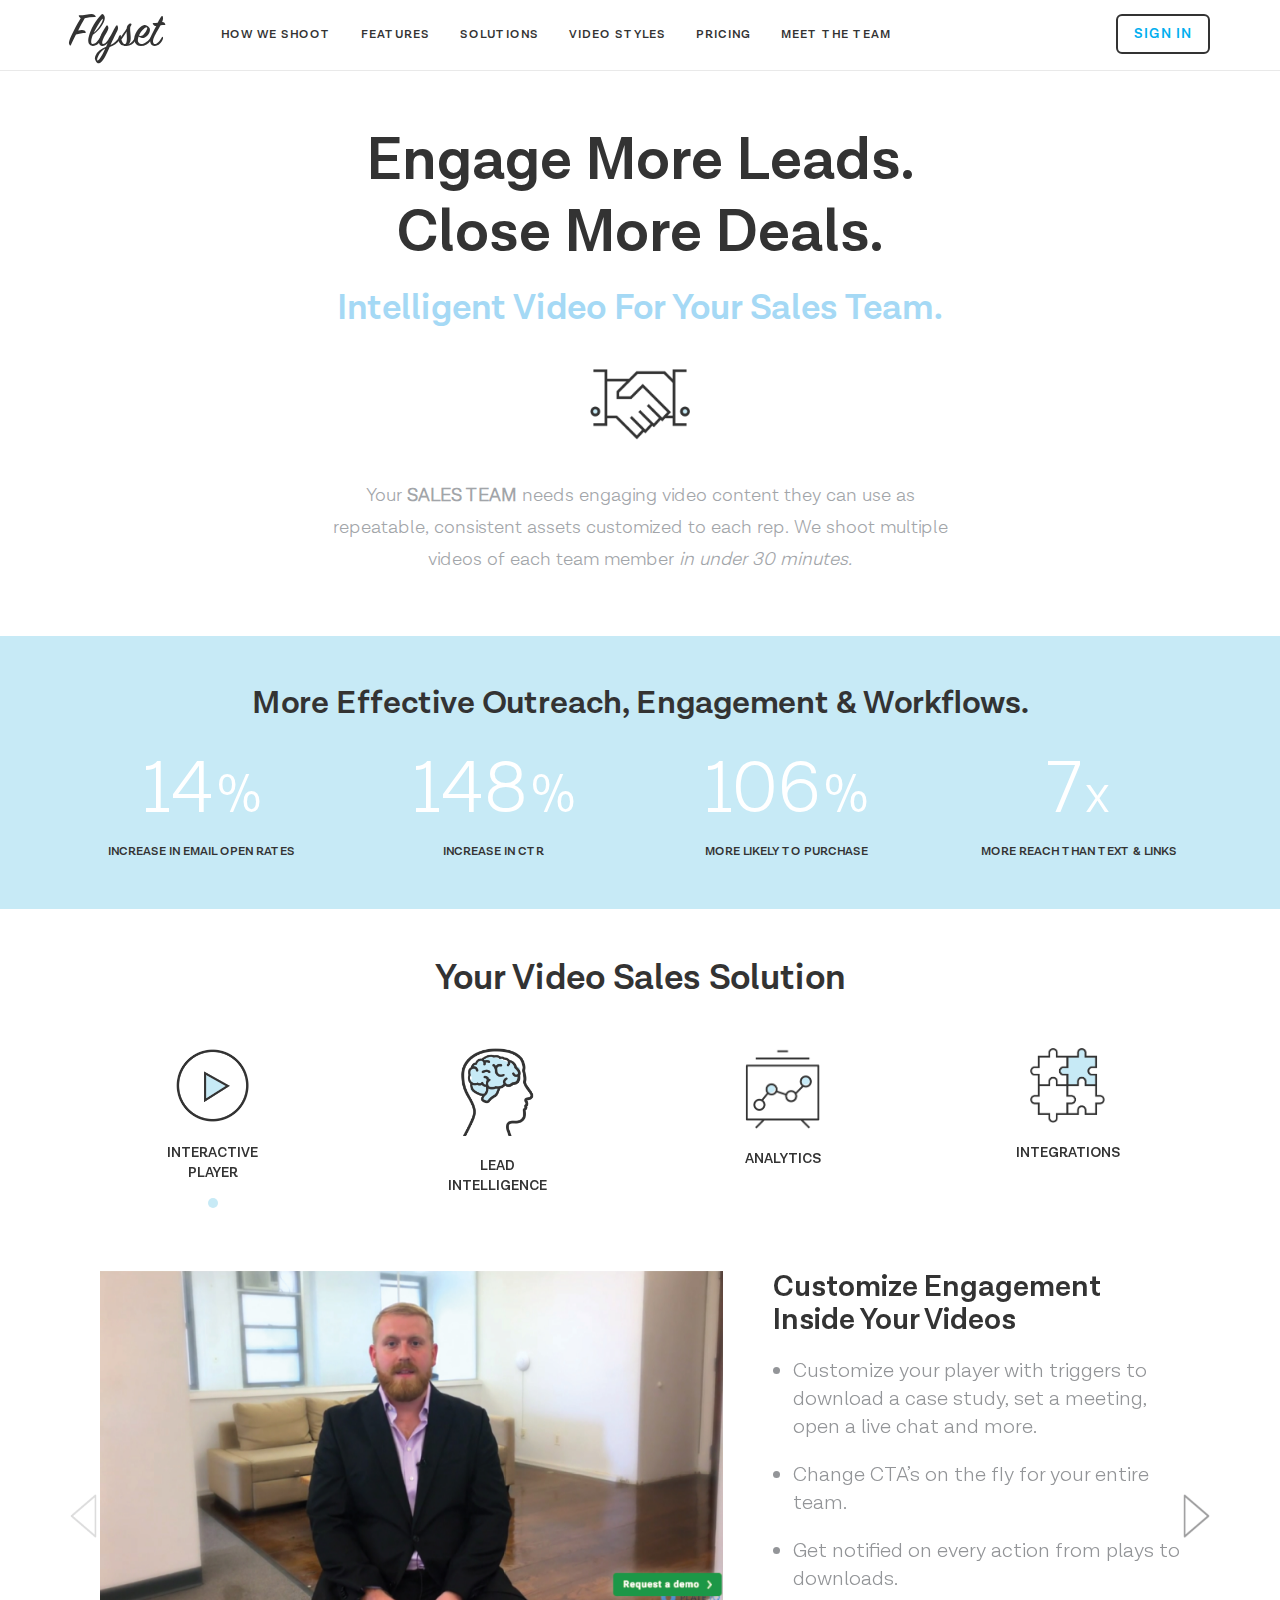
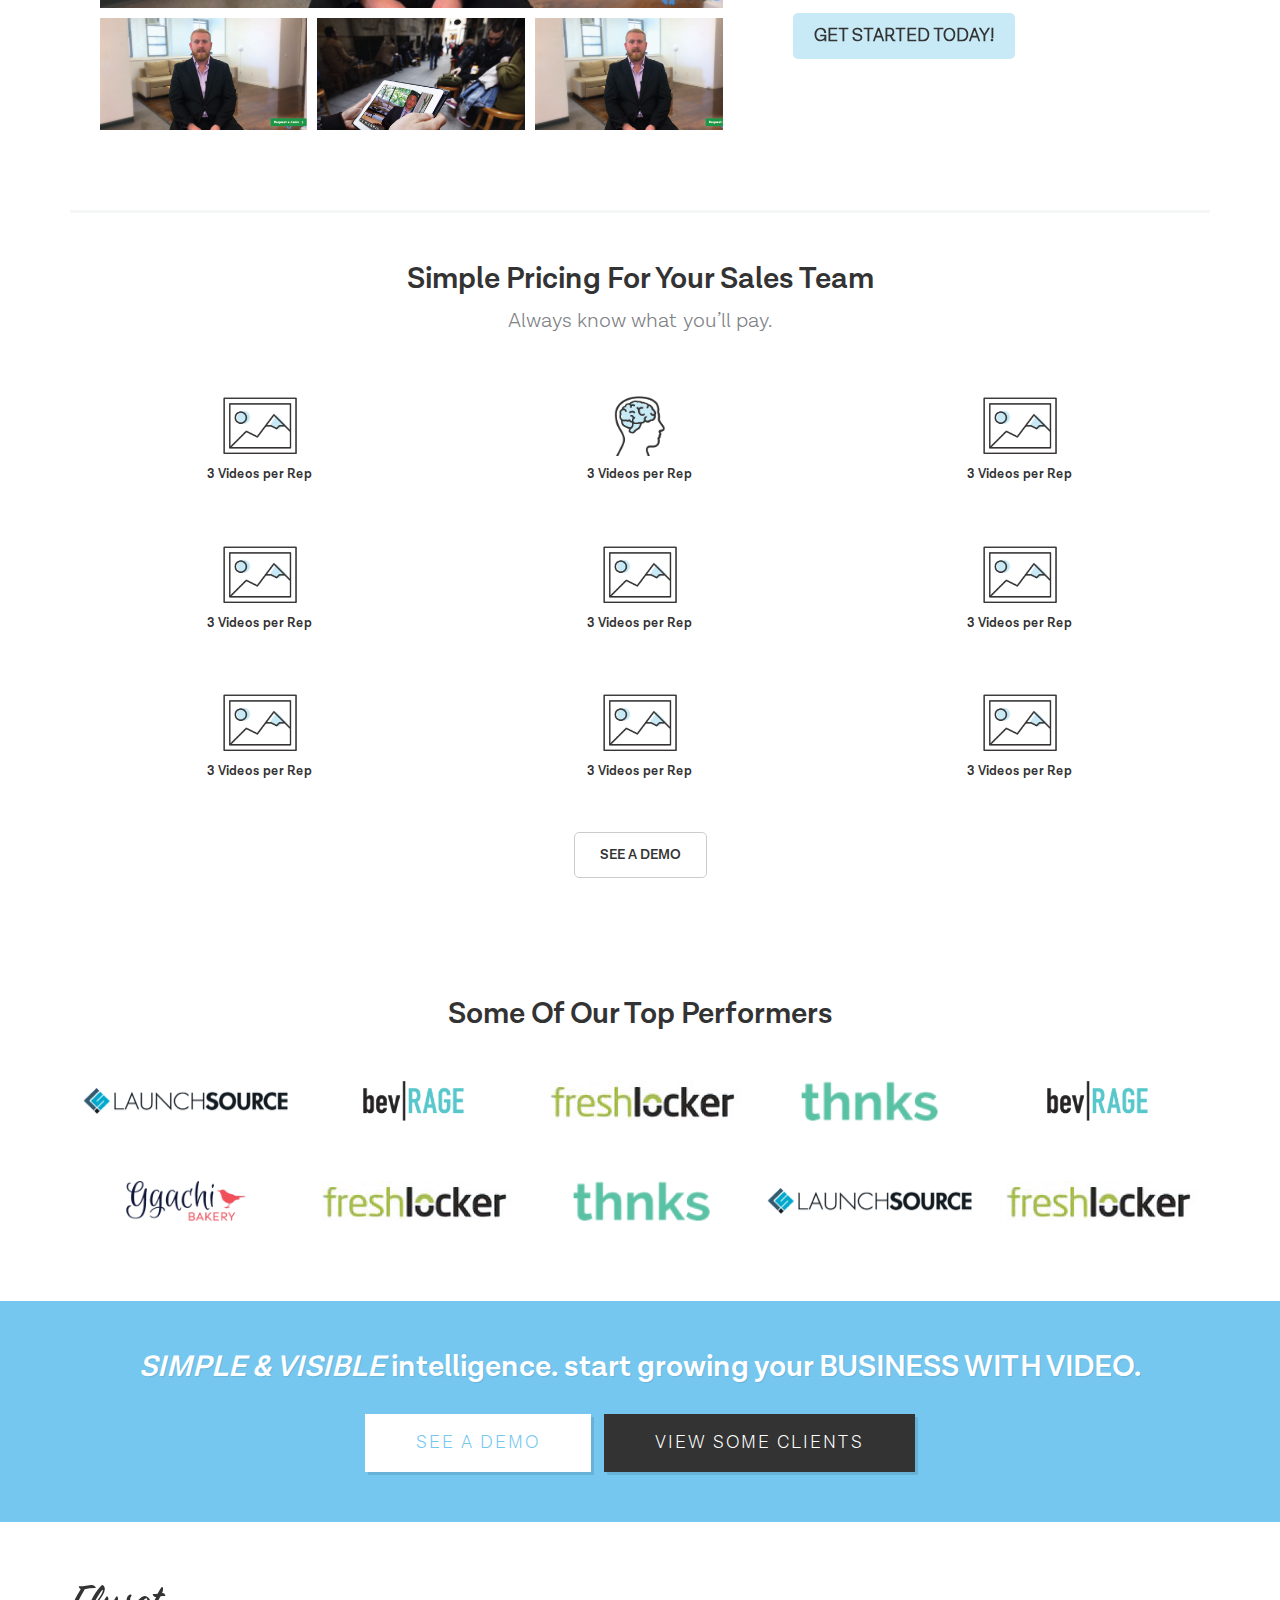
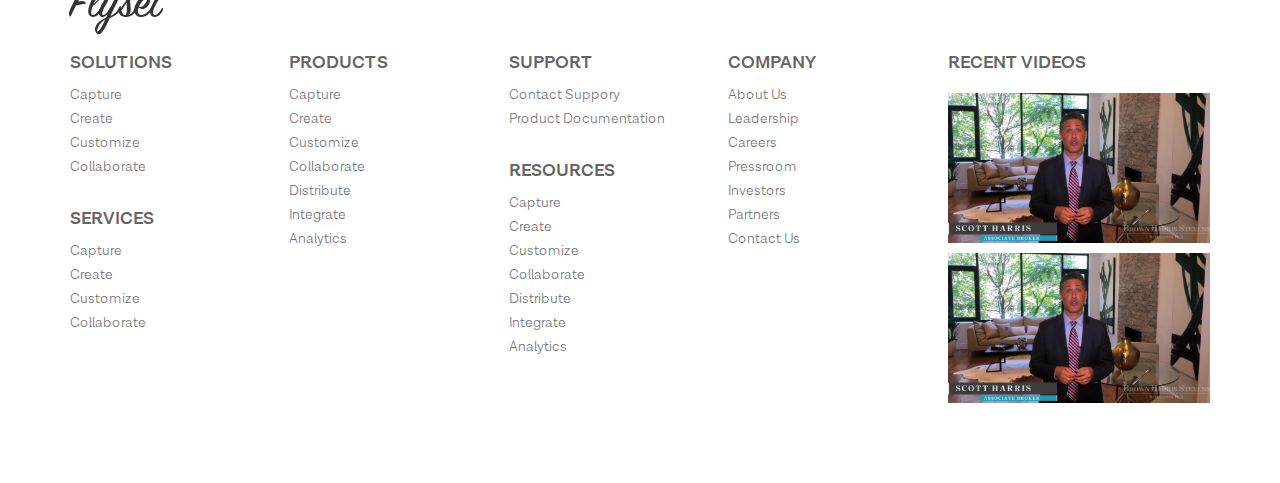
<file: code/solutions.html>
<!DOCTYPE html>
<html lang="en">
<head>
<meta charset="utf-8">
<meta http-equiv="X-UA-Compatible" content="IE=edge">
<meta name="viewport" content="width=device-width, initial-scale=1">
<title>Flyset</title>

<!-- Bootstrap -->
<link href="bootstrap/css/bootstrap.min.css" rel="stylesheet">
<link href="css/swiper.min.css" rel="stylesheet">
<!-- Custom CSS -->
<link href="css/style.css" rel="stylesheet">
<link href="css/responsive.css" rel="stylesheet">

<!-- HTML5 shim and Respond.js for IE8 support of HTML5 elements and media queries -->
<!-- WARNING: Respond.js doesn't work if you view the page via file:// -->
<!--[if lt IE 9]>
      <script src="https://oss.maxcdn.com/html5shiv/3.7.3/html5shiv.min.js"></script>
      <script src="https://oss.maxcdn.com/respond/1.4.2/respond.min.js"></script>
    <![endif]-->
</head>
<body>
<header class="site-header">
	<nav class="navbar">
      <div class="container">
        <div class="navbar-header">
          <button type="button" class="navbar-toggle collapsed" data-toggle="collapse" data-target="#navbar" aria-expanded="false" aria-controls="navbar">
            <span class="sr-only">Toggle navigation</span>
            <span class="icon-bar"></span>
            <span class="icon-bar"></span>
            <span class="icon-bar"></span>
          </button>
          <a class="navbar-brand" href="index.html">Flyset</a>
        </div>
        <div id="navbar" class="collapse navbar-collapse">
          <ul class="nav navbar-nav">
            <li><a href="index.html">How We Shoot</a></li>
            <li class="dropdown full-width">
              <a href="product.html" class="dropdown-toggle" data-toggle="dropdown" role="button" aria-haspopup="true" aria-expanded="false">Features</a>
              <div class="dropdown-menu">
                <div class="container">
                	<div class="row">
                		<div class="nav-col">
                			<a href="product.html" class="nav-block">
                				<div class="icon-holder">
									<span class="vert-mid"></span>
									<img src="images/nav-icon-01.png" alt="">
								</div>
								<h4>CAPTURE</h4>
								<p>Say Goodbye To The Videographer</p>
                			</a>
                		</div>
                		<div class="nav-col">
                			<a href="product.html" class="nav-block">
                				<div class="icon-holder">
									<span class="vert-mid"></span>
									<img src="images/nav-icon-02.png" alt="">
								</div>
								<h4>STYLE</h4>
								<p>Video Design, Player &amp; Graphics</p>
                			</a>
                		</div>
                		<div class="nav-col">
                			<a href="product.html" class="nav-block">
                				<div class="icon-holder">
									<span class="vert-mid"></span>
									<img src="images/nav-icon-03.png" alt="">
								</div>
								<h4>CUSTOMIZE</h4>
								<p>Customizable Interactive Video</p>
                			</a>
                		</div>
                		<div class="nav-col">
                			<a href="product.html" class="nav-block">
                				<div class="icon-holder">
									<span class="vert-mid"></span>
									<img src="images/nav-icon-04.png" alt="">
								</div>
								<h4>INTELLIGENCE</h4>
								<p>Track engagement</p>
                			</a>
                		</div>
                		<div class="nav-col">
                			<a href="product.html" class="nav-block">
                				<div class="icon-holder">
									<span class="vert-mid"></span>
									<img src="images/nav-icon-05.png" alt="">
								</div>
								<h4>INTEGRATIONS</h4>
								<p>Efficient sales integrations</p>
                			</a>
                		</div>
                	</div>
                </div>
              </div>
            </li>
           <li class="dropdown full-width">
              <a href="solutions.html" class="dropdown-toggle" data-toggle="dropdown" role="button" aria-haspopup="true" aria-expanded="false">Solutions</a>
              <div class="dropdown-menu">
                <div class="container">
                	<div class="row">
                		<div class="nav-col">
                			<a href="solutions.html" class="nav-block">
                				<div class="icon-holder">
									<span class="vert-mid"></span>
									<img src="images/slu-nav-icon-03.png" alt="">
								</div>
								<h4>SALES</h4>
								<p>Say Goodbye To The Videographer</p>
                			</a>
                		</div>
                		<div class="nav-col">
                			<a href="solutions.html" class="nav-block">
                				<div class="icon-holder">
									<span class="vert-mid"></span>
									<img src="images/slu-nav-icon-02.png" alt="">
								</div>
								<h4>REAL ESTATE</h4>
								<p>Video Design, Player &amp; Graphics</p>
                			</a>
                		</div>
                		<div class="nav-col">
                			<a href="solutions.html" class="nav-block">
                				<div class="icon-holder">
									<span class="vert-mid"></span>
									<img src="images/slu-nav-icon-01.png" alt="">
								</div>
								<h4>KOL</h4>
								<p>Customizable Interactive Video</p>
                			</a>
                		</div>

                	</div>
                </div>
              </div>
            </li>
            <li><a href="video-styles.html">Video Styles</a></li>
            <li><a href="pricing.html">Pricing</a></li>
            <li><a href="meetourteam.html">Meet The Team</a></li>
          </ul>
          <ul class="nav navbar-nav navbar-right">
            <li class="nav-login"><a href="#">SIGN IN</a></li>
          </ul>
        </div><!--/.nav-collapse -->
      </div>
    </nav>
</header>
<!-- /.site-header -->

<div class="solutionTop-wrap">

	<div class="solutionTop-text-wrap">
		<div class="container">
			<div class="solutionTop-inr-wrp text-center">
				<h1>Engage More Leads. Close More Deals.</h1>
				<h2>Intelligent Video For Your Sales Team.</h2>
<div class="icon-img-wrap">
<img src="images/solution-icon-01.png" alt="">
</div>

<p>Your <strong>SALES TEAM</strong> needs engaging video content they can use as
repeatable, consistent assets customized to each rep. 
We shoot multiple videos of each team member <span class="mediumItalic">in under 30 minutes.</span>
</p>

			</div>
		</div>
	</div>
</div>
<!-- /.solutionTop section -->

<div class="counter-wrap">
<div class="container">
<div class="heading">
<h2>More Effective Outreach, Engagement & Workflows.</h2>
</div>

<div class="row">
<div class="col-sm-3">

<div class="counter-block">
<div class="counter-numb"><span class="counter">19</span> <span class="symbol">%</span></div>
<h5>INCREASE IN EMAIL OPEN RATES</h5>
</div><!--end counter-block-->

</div>

<div class="col-sm-3">

<div class="counter-block">
<div class="counter-numb"><span class="counter">200</span> <span class="symbol">%</span></div>
<h5>INCREASE IN CTR</h5>
</div><!--end counter-block-->

</div>

<div class="col-sm-3">

<div class="counter-block">
<div class="counter-numb"><span class="counter">144</span> <span class="symbol">%</span></div>
<h5>MORE LIKELY TO PURCHASE</h5>
</div><!--end counter-block-->

</div>

<div class="col-sm-3">

<div class="counter-block">
<div class="counter-numb"><span class="counter">10</span> <span class="symbol">x</span></div>
<h5>MORE REACH THAN TEXT & LINKS</h5>
</div><!--end counter-block-->

</div>

</div><!--end row-->

</div><!--end container-->
</div><!--end counter-wrap-->


<div class="videoSales-wrp">

<div class="container">
<div class="heading">
<h2>Your Video Sales Solution</h2>
</div>

<div class="swiper-container videoSales-slider-thumbs">
<div class="swiper-wrapper">
<div class="swiper-slide">
	<div class="img-wrap">
	<img src="images/videoSales-nav-icon1.png" alt="">
	</div>
	<div class="text-wrap">INTERACTIVE PLAYER</div>
</div><!-- end swiper-slide-->
<div class="swiper-slide">
	<div class="img-wrap">
	<img src="images/videoSales-nav-icon2.png" alt="">
	</div>
	<div class="text-wrap">LEAD INTELLIGENCE</div>
</div><!-- end swiper-slide-->
<div class="swiper-slide">
	<div class="img-wrap">
	<img src="images/videoSales-nav-icon3.png" alt="">
	</div>
	<div class="text-wrap">ANALYTICS</div>
</div><!-- end swiper-slide-->
<div class="swiper-slide">
	<div class="img-wrap">
	<img src="images/videoSales-nav-icon4.png" alt="">
	</div>
	<div class="text-wrap">INTEGRATIONS</div>
</div><!-- end swiper-slide-->

</div>
</div>

<div class="swiper-container videoSales-slider-top">
<div class="swiper-wrapper">
<div class="swiper-slide">

<div class="row">
<div class="col-sm-7">

<div class="videoSales-video-slider videoSales-video-slider1">

    <div class="swiper-container slider-top">
    <div class="swiper-wrapper">
      <div class="swiper-slide"><img src="images/videoSales-slider-img1.jpg" alt=""></div>
      <div class="swiper-slide"><img src="images/videoSales-slider-img2.jpg" alt=""></div>
      <div class="swiper-slide"><img src="images/videoSales-slider-img1.jpg" alt=""></div>
    </div>
  </div>

  <div class="swiper-container slider-thumbs">
    <div class="swiper-wrapper">
      <div class="swiper-slide"><img src="images/videoSales-slider-img1.jpg" alt=""></div>
      <div class="swiper-slide"><img src="images/videoSales-slider-img2.jpg" alt=""></div>
      <div class="swiper-slide"><img src="images/videoSales-slider-img1.jpg" alt=""></div>
    </div>
  </div>


 </div>

</div>

<div class="col-sm-5">
<div class="videoSales-slider-text">
<h2>Customize Engagement 
Inside Your Videos</h2>
<ul>
<li>Customize your player with triggers to 
download a case study, set a meeting, 
open a live chat and more.</li>
<li>Change CTA’s on the fly for your
entire team.</li>
<li>Get notified on every action from plays
to downloads.</li>
</ul>

<div class="btn-holder">
<a href="#" class="btn">GET STARTED TODAY!</a>
</div>

</div>
</div>

</div>

</div><!--end swiper-slide-->
<div class="swiper-slide">

<div class="row">
<div class="col-sm-7">

<div class="videoSales-video-slider videoSales-video-slider2">

    <div class="swiper-container slider-top">
    <div class="swiper-wrapper">
      <div class="swiper-slide"><img src="images/videoSales-slider-img1.jpg" alt=""></div>
      <div class="swiper-slide"><img src="images/videoSales-slider-img2.jpg" alt=""></div>
      <div class="swiper-slide"><img src="images/videoSales-slider-img1.jpg" alt=""></div>
    </div>
  </div>

  <div class="swiper-container slider-thumbs">
    <div class="swiper-wrapper">
      <div class="swiper-slide"><img src="images/videoSales-slider-img1.jpg" alt=""></div>
      <div class="swiper-slide"><img src="images/videoSales-slider-img2.jpg" alt=""></div>
      <div class="swiper-slide"><img src="images/videoSales-slider-img1.jpg" alt=""></div>
    </div>
  </div>


 </div>

</div>

<div class="col-sm-5">
<div class="videoSales-slider-text">
<h2>Customize Engagement 
Inside Your Videos</h2>
<ul>
<li>Customize your player with triggers to 
download a case study, set a meeting, 
open a live chat and more.</li>
<li>Change CTA’s on the fly for your
entire team.</li>
</ul>
</div>
</div>

</div>

</div><!--end swiper-slide-->

<div class="swiper-slide">

<div class="row">
<div class="col-sm-7">

<div class="videoSales-video-slider videoSales-video-slider3">

    <div class="swiper-container slider-top">
    <div class="swiper-wrapper">
      <div class="swiper-slide"><img src="images/videoSales-slider-img1.jpg" alt=""></div>
      <div class="swiper-slide"><img src="images/videoSales-slider-img2.jpg" alt=""></div>
      <div class="swiper-slide"><img src="images/videoSales-slider-img1.jpg" alt=""></div>
    </div>
  </div>

  <div class="swiper-container slider-thumbs">
    <div class="swiper-wrapper">
      <div class="swiper-slide"><img src="images/videoSales-slider-img1.jpg" alt=""></div>
      <div class="swiper-slide"><img src="images/videoSales-slider-img2.jpg" alt=""></div>
      <div class="swiper-slide"><img src="images/videoSales-slider-img1.jpg" alt=""></div>
    </div>
  </div>


 </div>

</div>

<div class="col-sm-5">
<div class="videoSales-slider-text">
<h2>Customize Engagement 
Inside Your Videos</h2>
<ul>
<li>Customize your player with triggers to 
download a case study, set a meeting, 
open a live chat and more.</li>
<li>Change CTA’s on the fly for your
entire team.</li>
</ul>
</div>
</div>

</div>

</div><!--end swiper-slide-->

<div class="swiper-slide">

<div class="row">
<div class="col-sm-7">

<div class="videoSales-video-slider videoSales-video-slider4">

    <div class="swiper-container slider-top">
    <div class="swiper-wrapper">
      <div class="swiper-slide"><img src="images/videoSales-slider-img1.jpg" alt=""></div>
      <div class="swiper-slide"><img src="images/videoSales-slider-img2.jpg" alt=""></div>
      <div class="swiper-slide"><img src="images/videoSales-slider-img1.jpg" alt=""></div>
    </div>
  </div>

  <div class="swiper-container slider-thumbs">
    <div class="swiper-wrapper">
      <div class="swiper-slide"><img src="images/videoSales-slider-img1.jpg" alt=""></div>
      <div class="swiper-slide"><img src="images/videoSales-slider-img2.jpg" alt=""></div>
      <div class="swiper-slide"><img src="images/videoSales-slider-img1.jpg" alt=""></div>
    </div>
  </div>


 </div>

</div>

<div class="col-sm-5">
<div class="videoSales-slider-text">
<h2>Customize Engagement 
Inside Your Videos</h2>
<ul>
<li>Customize your player with triggers to 
download a case study, set a meeting, 
open a live chat and more.</li>
<li>Change CTA’s on the fly for your
entire team.</li>
</ul>
</div>
</div>

</div>

</div><!--end swiper-slide-->

</div><!--end swiper-wrapper-->

<!-- Add Arrows -->
    <div class="swiper-button-next swiper-button-black"></div>
    <div class="swiper-button-prev swiper-button-black"></div>

</div><!--swiper-container videoSales-slider-top-->



</div>
</div>

<div class="pricingBox-sec">

<div class="container">

<div class="pricingBox-wrap">

<div class="heading">
	<h2>Simple Pricing For Your Sales Team</h2>
	<p>Always know what you’ll pay.</p>
</div>

<div class="pricingBox-holder">

<ul class="clearfix">
<li>
	<div class="pricingBox-content">

	<div class="pricingBox-icon"><img src="images/pictureImg-icon.png"></div>
	<div class="pricingBox-text">3 Videos per Rep</div>

	</div>

</li>
<li>
	<div class="pricingBox-content">

	<div class="pricingBox-icon"><img src="images/videoSales-nav-icon2.png"></div>
	<div class="pricingBox-text">3 Videos per Rep</div>

	</div>

</li>

<li>
	<div class="pricingBox-content">

	<div class="pricingBox-icon"><img src="images/pictureImg-icon.png"></div>
	<div class="pricingBox-text">3 Videos per Rep</div>

	</div>

</li>

<li>
	<div class="pricingBox-content">

	<div class="pricingBox-icon"><img src="images/pictureImg-icon.png"></div>
	<div class="pricingBox-text">3 Videos per Rep</div>

	</div>

</li>

<li>
	<div class="pricingBox-content">

	<div class="pricingBox-icon"><img src="images/pictureImg-icon.png"></div>
	<div class="pricingBox-text">3 Videos per Rep</div>

	</div>

</li>

<li>
	<div class="pricingBox-content">

	<div class="pricingBox-icon"><img src="images/pictureImg-icon.png"></div>
	<div class="pricingBox-text">3 Videos per Rep</div>

	</div>

</li>

<li>
	<div class="pricingBox-content">

	<div class="pricingBox-icon"><img src="images/pictureImg-icon.png"></div>
	<div class="pricingBox-text">3 Videos per Rep</div>

	</div>

</li>
<li>
	<div class="pricingBox-content">

	<div class="pricingBox-icon"><img src="images/pictureImg-icon.png"></div>
	<div class="pricingBox-text">3 Videos per Rep</div>

	</div>

</li>

<li>
	<div class="pricingBox-content">

	<div class="pricingBox-icon"><img src="images/pictureImg-icon.png"></div>
	<div class="pricingBox-text">3 Videos per Rep</div>

	</div>

</li>

</ul>

<div class="btn-holder">
<a href="#" class="btn">See A Demo</a>
</div>

</div>

</div>

</div>
</div>

<div class="sponsor-section text-center">
  <div class="container">
    <h2>Some Of Our Top Performers</h2>
    <div class="logos-row clearfix">
      <div class="logo-wrap">
        <span class="vert-mid"></span>
        <img src="images/sponsor-logo-01.png" alt="">
      </div>
      <div class="logo-wrap">
        <span class="vert-mid"></span>
        <img src="images/sponsor-logo-02.png" alt="">
      </div>
      <div class="logo-wrap">
        <span class="vert-mid"></span>
        <img src="images/sponsor-logo-03.png" alt="">
      </div>
      <div class="logo-wrap">
        <span class="vert-mid"></span>
        <img src="images/sponsor-logo-04.png" alt="">
      </div>
      <div class="logo-wrap">
        <span class="vert-mid"></span>
        <img src="images/sponsor-logo-02.png" alt="">
      </div>
      <div class="logo-wrap">
        <span class="vert-mid"></span>
        <img src="images/sponsor-logo-05.png" alt="">
      </div>
      <div class="logo-wrap">
        <span class="vert-mid"></span>
        <img src="images/sponsor-logo-03.png" alt="">
      </div>
      <div class="logo-wrap">
        <span class="vert-mid"></span>
        <img src="images/sponsor-logo-04.png" alt="">
      </div>
      <div class="logo-wrap">
        <span class="vert-mid"></span>
        <img src="images/sponsor-logo-01.png" alt="">
      </div>
      <div class="logo-wrap">
        <span class="vert-mid"></span>
        <img src="images/sponsor-logo-03.png" alt="">
      </div>
    </div>
  </div>
</div>
<!-- /.sponsor-section -->


	<div class="action-wrap text-center">
		<div class="container">
			<h2 class="heading"><strong><em>SIMPLE &amp; VISIBLE</em></strong> INTELLIGENCE. START GROWING YOUR <strong>BUSINESS WITH VIDEO</strong>.</h2>
			<a href="#" class="btn btn-white">SEE A DEMO</a>
			<a href="#" class="btn btn-dark">VIEW SOME CLIENTS</a>
		</div>
	</div>


<footer class="site-footer">
	<div class="container">
		<div class="footer-inner">
			<div class="footer-logo">Flyset</div>
				<div class="footer-menu">
					<div class="row">
						<div class="col-sm-9">
							<div class="row">
								<div class="col-sm-3">
									<div class="foo-block">
										<h4>Solutions</h4>
										<ul>
											<li><a href="#">Capture</a></li>
											<li><a href="#">Create</a></li>
											<li><a href="#">Customize</a></li>
											<li><a href="#">Collaborate</a></li>
										</ul>
									</div>
									<div class="foo-block">
										<h4>Services</h4>
										<ul>
											<li><a href="#">Capture</a></li>
											<li><a href="#">Create</a></li>
											<li><a href="#">Customize</a></li>
											<li><a href="#">Collaborate</a></li>
										</ul>
									</div>
								</div>
								<div class="col-sm-3">
									<div class="foo-block">
										<h4>Products</h4>
										<ul>
											<li><a href="#">Capture</a></li>
											<li><a href="#">Create</a></li>
											<li><a href="#">Customize</a></li>
											<li><a href="#">Collaborate</a></li>
											<li><a href="#">Distribute</a></li>
											<li><a href="#">Integrate</a></li>
											<li><a href="#">Analytics</a></li>
										</ul>
									</div>
								</div>
								<div class="col-sm-3">
									<div class="foo-block">
										<h4>Support</h4>
										<ul>
											<li><a href="#">Contact Suppory</a></li>
											<li><a href="#">Product Documentation</a></li>
										</ul>
									</div>
									<div class="foo-block">
										<h4>Resources</h4>
										<ul>
											<li><a href="#">Capture</a></li>
											<li><a href="#">Create</a></li>
											<li><a href="#">Customize</a></li>
											<li><a href="#">Collaborate</a></li>
											<li><a href="#">Distribute</a></li>
											<li><a href="#">Integrate</a></li>
											<li><a href="#">Analytics</a></li>
										</ul>
									</div>
								</div>
								<div class="col-sm-3">
									<div class="foo-block">
										<h4>Company</h4>
										<ul>
											<li><a href="#">About Us</a></li>
											<li><a href="#">Leadership</a></li>
											<li><a href="#">Careers</a></li>
											<li><a href="#">Pressroom</a></li>
											<li><a href="#">Investors</a></li>
											<li><a href="#">Partners</a></li>
											<li><a href="#">Contact Us</a></li>
										</ul>
									</div>
								</div>
							</div>
						</div>
						<div class="col-sm-3">
							<div class="foo-block">
								<h4>RECENT VIDEOS</h4>
								<div class="foo-video">
									<div class="vid-row">
										<img src="images/foo-vid-thumb.jpg" alt="">
									</div>
									<div class="vid-row">
										<img src="images/foo-vid-thumb.jpg" alt="">
									</div>
								</div>
							</div>
						</div>
					</div>
				</div>
		</div>
	</div>
</footer>
<!-- /.site-footer -->

<script src="js/jquery-2.1.1.min.js"></script>
<script src="bootstrap/js/bootstrap.min.js"></script>
<script src="js/jquery.waypoints.min.js"></script>
<script src="js/jquery.counterup.min.js"></script>
<script src="js/swiper.min.js"></script>
<script src="js/init.js"></script>
</body>
</html>
</file>
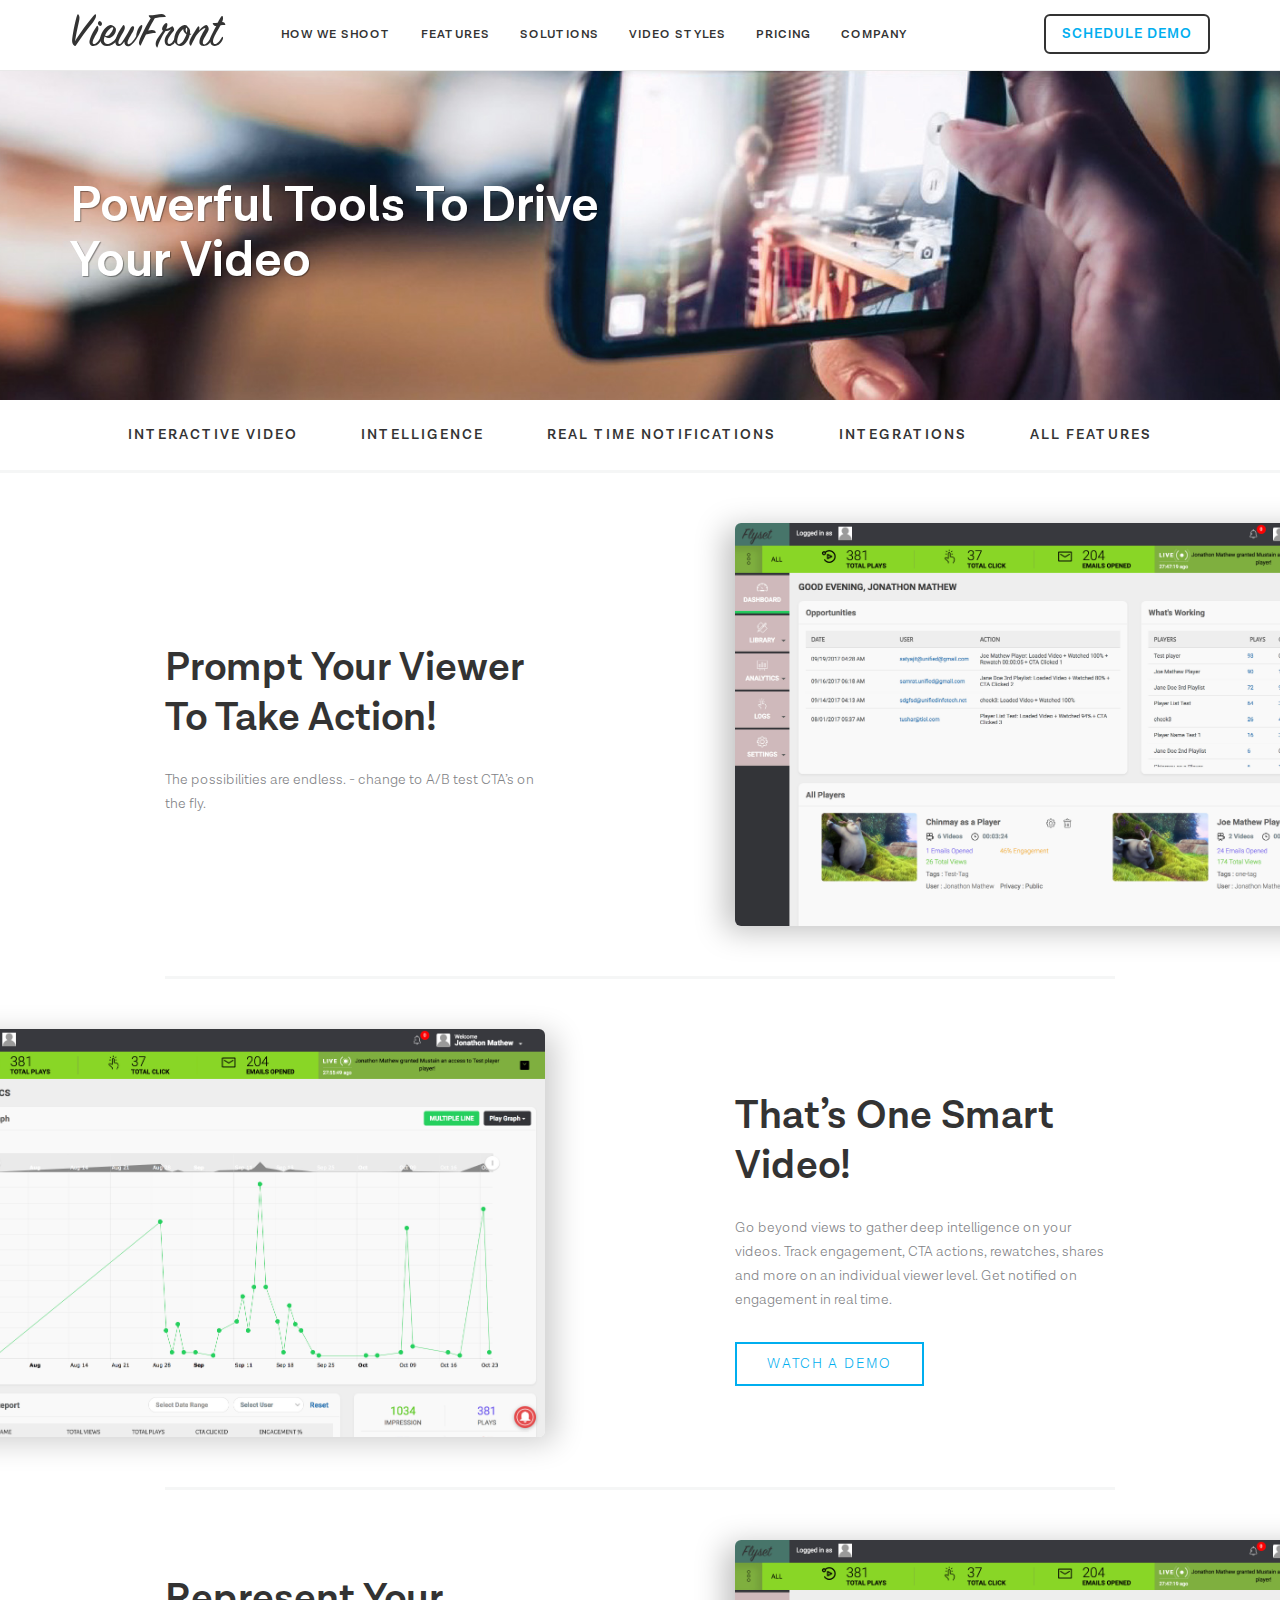
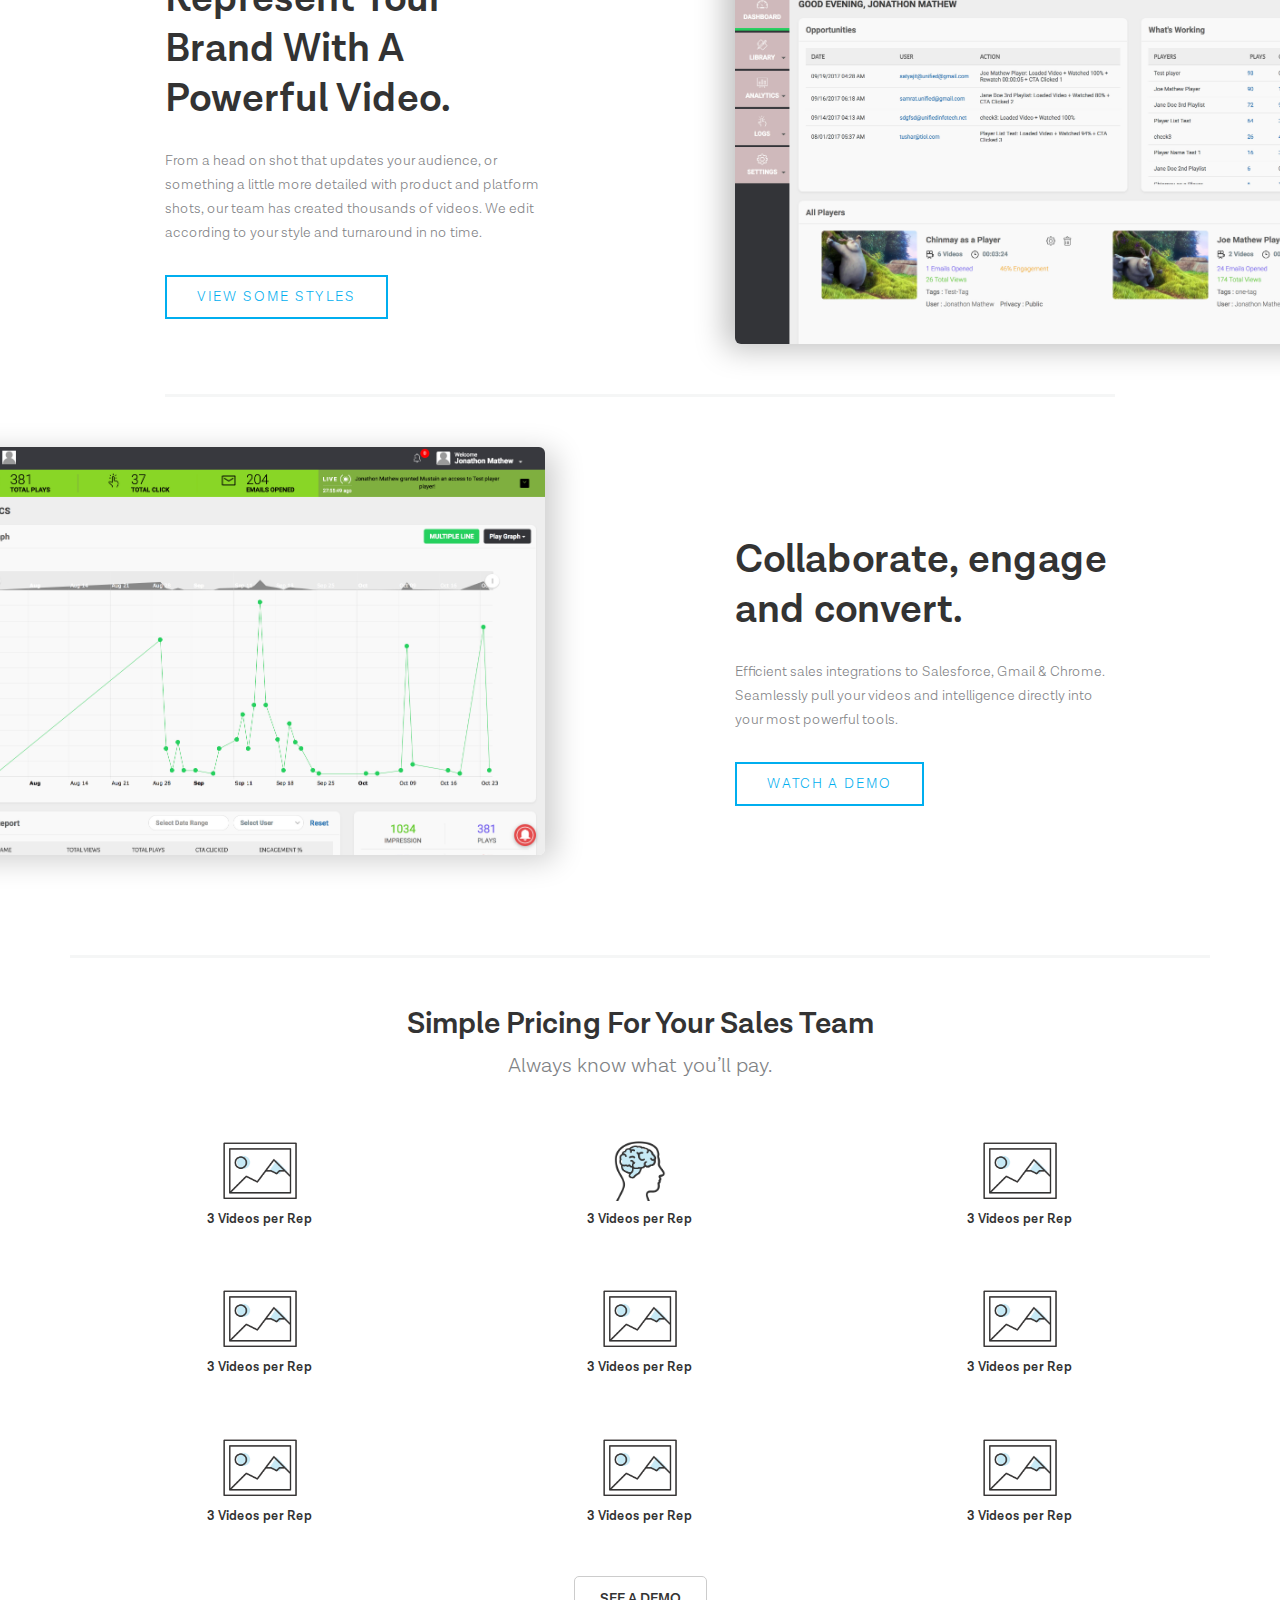
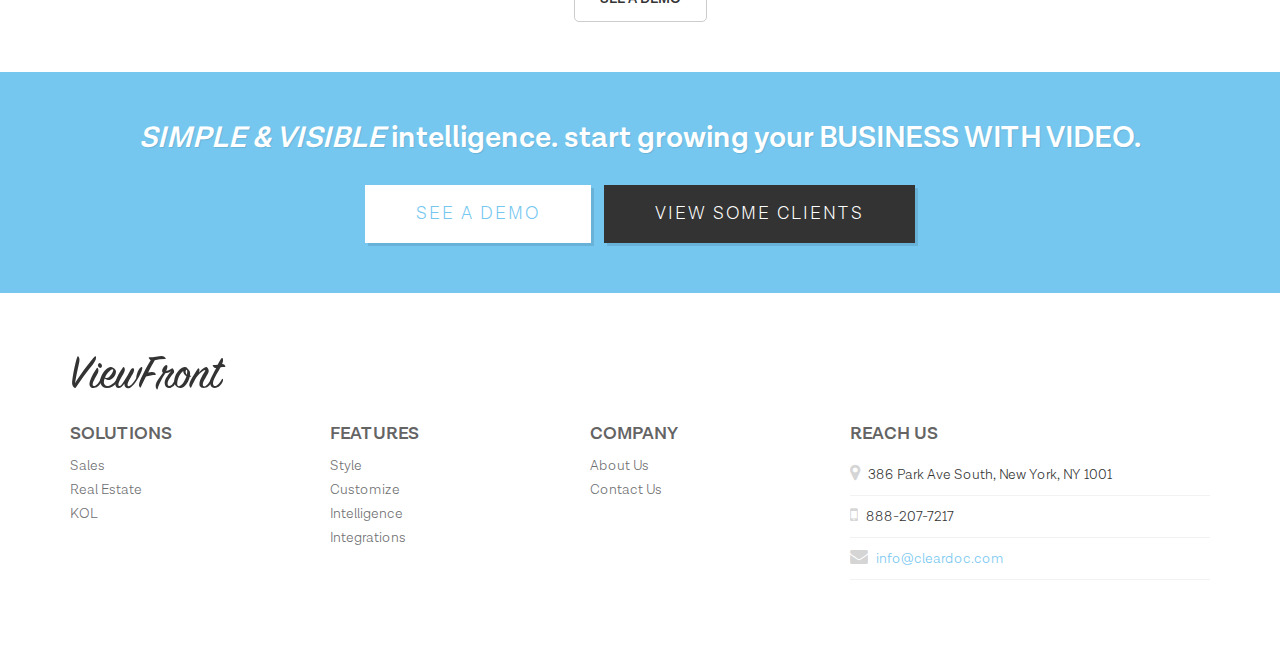
<file: code/video-platform.html>
<!DOCTYPE html>
<html lang="en">
<head>
<meta charset="utf-8">
<meta http-equiv="X-UA-Compatible" content="IE=edge">
<meta name="viewport" content="width=device-width, initial-scale=1">
<title>ViewFront - Product</title>

<!-- Bootstrap -->
<link href="bootstrap/css/bootstrap.min.css" rel="stylesheet">
<!-- Custom CSS -->
<link href="css/style.css" rel="stylesheet">
<link href="css/responsive.css" rel="stylesheet">

<!-- HTML5 shim and Respond.js for IE8 support of HTML5 elements and media queries -->
<!-- WARNING: Respond.js doesn't work if you view the page via file:// -->
<!--[if lt IE 9]>
      <script src="https://oss.maxcdn.com/html5shiv/3.7.3/html5shiv.min.js"></script>
      <script src="https://oss.maxcdn.com/respond/1.4.2/respond.min.js"></script>
    <![endif]-->
</head>
<body>
<header class="site-header">
	<nav class="navbar">
      <div class="container">
        <div class="navbar-header">
          <button type="button" class="navbar-toggle collapsed" data-toggle="collapse" data-target="#navbar" aria-expanded="false" aria-controls="navbar">
            <span class="sr-only">Toggle navigation</span>
            <span class="icon-bar"></span>
            <span class="icon-bar"></span>
            <span class="icon-bar"></span>
          </button>
          <a class="navbar-brand" href="index.html">ViewFront</a>
        </div>
        <div id="navbar" class="collapse navbar-collapse">
          <ul class="nav navbar-nav">
          	<li><a href="#creation">How we shoot</a></li>
            <li class="dropdown fix-width">
              <a href="product.html" class="dropdown-toggle" data-toggle="dropdown" role="button" aria-haspopup="true" aria-expanded="false">Features</a>
              <div class="dropdown-menu">
              	<a href="#creation" class="dropdown-item">Video Creation</a>
              	<a href="video-platform.html" class="dropdown-item">Video Platform</a>
              </div>
            </li>
           <li class="dropdown fix-width">
              <a href="javascript:void;" class="dropdown-toggle" data-toggle="dropdown" role="button" aria-haspopup="true" aria-expanded="false">Solutions</a>
              <div class="dropdown-menu">
              	<a href="sales.html" class="dropdown-item">SALES</a>
              	<a href="real-estate.html" class="dropdown-item">REAL ESTATE</a>
              	<a href="kol.html" class="dropdown-item">KOL</a>
              </div>
            </li>
            <li><a href="video-styles.html">Video Styles</a></li>
            <li><a href="pricing.html">Pricing</a></li>
            <li class="dropdown fix-width">
              <a href="javascript:void;" class="dropdown-toggle" data-toggle="dropdown" role="button" aria-haspopup="true" aria-expanded="false">Company</a>
              <div class="dropdown-menu">
              	<a href="about-us.html" class="dropdown-item">About Us</a>
              	<a href="contact-us.html" class="dropdown-item">Contact Us</a>
              </div>
            </li>
          </ul>
          <ul class="nav navbar-nav navbar-right">
          	<li class="nav-login"><a href="#" data-toggle="modal" data-target="#demoModal">Schedule Demo</a></li>
          </ul>
        </div><!--/.nav-collapse -->
      </div>
    </nav>
</header>
<!-- /.site-header -->

<div class="banner-section inner-page">
	<div class="banner-media">
		<img src="images/product-banner.jpg" alt="">
	</div>
	<div class="banner-txt-wrap">
		<div class="container">
			<div class="txt-inner">
				<h1>Powerful Tools To Drive Your Video</h1>
			</div>
		</div>
	</div>
</div>
<!-- /.banner-section -->

<div class="section-tab">
	<div class="container">
		<nav class="nav">
			<a href="javascript:void;" data-scroll="">Interactive Video</a>
			<a href="javascript:void;" data-scroll="">Intelligence</a>
			<a href="javascript:void;" data-scroll="">Real Time Notifications</a>
			<a href="javascript:void;" data-scroll="">Integrations</a>
			<a href="#all-features">All Features</a>
		</nav>
	</div>
</div>
<!-- /.section-tab -->

<div class="products-wrap">
	<div class="container">
		<div class="pr-sections">

			<div class="pr-block" id="customize" data-anchor="customize">
				<div class="feature_section graphic_right">
					<div class="content">
						<div class="pr-txt">
							<h2>Prompt Your Viewer To Take Action!</h2>
							<p>The possibilities are endless. - change to A/B test CTA’s on the fly.</p>
						</div>
					</div>
					<div class="graphic_contain clearfix">
						<img src="images/admin-screen-01.jpg" alt="Graphic">
					</div>
				</div>
			</div>
			<!-- /.pr-block -->

			<div class="pr-block" id="intelligence" data-anchor="intelligence">
				<div class="feature_section graphic_left">
					<div class="graphic_contain clearfix">
						<img src="images/admin-screen-02.jpg" alt="Graphic">
					</div>
					<div class="content">
						<div class="pr-txt">
							<h2>That’s One Smart Video!</h2>
							<p>Go beyond views to gather deep intelligence on your videos. Track engagement, CTA actions, rewatches, shares and more on an individual viewer level. Get notified on engagement in real time.</p>
							<p><a href="#" class="btn">WATCH A DEMO</a></p>
						</div>
					</div>
				</div>
			</div>
			<!-- /.pr-block -->

			<div class="pr-block" id="rtn" data-anchor="rtn">
				<div class="feature_section graphic_right">
					<div class="content">
						<div class="pr-txt">
							<h2>Represent Your Brand With A Powerful Video.</h2>
							<p>From a head on shot that updates your audience, or something a little more detailed with product and platform shots, our team has created thousands of videos. We edit according to your style and turnaround in no time.</p>
							<p><a href="video-styles.html" class="btn">VIEW SOME STYLES</a></p>
						</div>
					</div>
					<div class="graphic_contain clearfix">
						<img src="images/admin-screen-01.jpg" alt="Graphic">
					</div>
				</div>
			</div>
			<!-- /.pr-block -->

			<div class="pr-block" id="integrations" data-anchor="integrations">
				<div class="feature_section graphic_left">
					<div class="graphic_contain clearfix">
						<img src="images/admin-screen-02.jpg" alt="Graphic">
					</div>
					<div class="content">
						<div class="pr-txt">
							<h2>Collaborate, engage and convert.</h2>
							<p>Efficient sales integrations to Salesforce, Gmail &amp; Chrome. Seamlessly pull your videos and intelligence directly into your most powerful tools.</p>
							<p><a href="#" class="btn">WATCH A DEMO</a></p>
						</div>
					</div>
				</div>
			</div>
			<!-- /.pr-block -->

		</div>
		<!-- /.pr-sections -->
	</div>
</div>


<div class="pricingBox-sec">
	<a name="all-features" id="all-features"></a>
	   <div class="container">
	      <div class="pricingBox-wrap">
	         <div class="heading">
	            <h2>Simple Pricing For Your Sales Team</h2>
	            <p>Always know what you’ll pay.</p>
	         </div>
	         <div class="pricingBox-holder">
	            <ul class="clearfix">
	               <li>
	                  <div class="pricingBox-content">
	                     <div class="pricingBox-icon"><img src="images/pictureImg-icon.png"></div>
	                     <div class="pricingBox-text">3 Videos per Rep</div>
	                  </div>
	               </li>
	               <li>
	                  <div class="pricingBox-content">
	                     <div class="pricingBox-icon"><img src="images/videoSales-nav-icon2.png"></div>
	                     <div class="pricingBox-text">3 Videos per Rep</div>
	                  </div>
	               </li>
	               <li>
	                  <div class="pricingBox-content">
	                     <div class="pricingBox-icon"><img src="images/pictureImg-icon.png"></div>
	                     <div class="pricingBox-text">3 Videos per Rep</div>
	                  </div>
	               </li>
	               <li>
	                  <div class="pricingBox-content">
	                     <div class="pricingBox-icon"><img src="images/pictureImg-icon.png"></div>
	                     <div class="pricingBox-text">3 Videos per Rep</div>
	                  </div>
	               </li>
	               <li>
	                  <div class="pricingBox-content">
	                     <div class="pricingBox-icon"><img src="images/pictureImg-icon.png"></div>
	                     <div class="pricingBox-text">3 Videos per Rep</div>
	                  </div>
	               </li>
	               <li>
	                  <div class="pricingBox-content">
	                     <div class="pricingBox-icon"><img src="images/pictureImg-icon.png"></div>
	                     <div class="pricingBox-text">3 Videos per Rep</div>
	                  </div>
	               </li>
	               <li>
	                  <div class="pricingBox-content">
	                     <div class="pricingBox-icon"><img src="images/pictureImg-icon.png"></div>
	                     <div class="pricingBox-text">3 Videos per Rep</div>
	                  </div>
	               </li>
	               <li>
	                  <div class="pricingBox-content">
	                     <div class="pricingBox-icon"><img src="images/pictureImg-icon.png"></div>
	                     <div class="pricingBox-text">3 Videos per Rep</div>
	                  </div>
	               </li>
	               <li>
	                  <div class="pricingBox-content">
	                     <div class="pricingBox-icon"><img src="images/pictureImg-icon.png"></div>
	                     <div class="pricingBox-text">3 Videos per Rep</div>
	                  </div>
	               </li>
	            </ul>
	            <div class="btn-holder">
	               <a href="#" class="btn">See A Demo</a>
	            </div>
	         </div>
	      </div>
	   </div>
	</div>
	<!-- /.pricingBox-sec -->

<div class="action-wrap text-center">
	<div class="container">
		<h2 class="heading"><strong><em>SIMPLE &amp; VISIBLE</em></strong> INTELLIGENCE. START GROWING YOUR <strong>BUSINESS WITH VIDEO</strong>.</h2>
		<a href="#" class="btn btn-white" data-toggle="modal" data-target="#demoModal">SEE A DEMO</a>
		<a href="video-styles.html" class="btn btn-dark">VIEW SOME CLIENTS</a>
	</div>
</div>
<!-- /.action-wrap -->

<footer class="site-footer">
	<div class="container">
		<div class="footer-inner">
			<div class="footer-logo">ViewFront</div>
				<div class="footer-menu">
					<div class="row">
						<div class="col-sm-8">
							<div class="row">
								<div class="col-sm-4">
									<div class="foo-block">
										<h4>Solutions</h4>
										<ul>
											<li><a href="sales.html">Sales</a></li>
											<li><a href="real-estate.html">Real Estate</a></li>
											<li><a href="kol.html">KOL</a></li>
										</ul>
									</div>
								</div>
								<div class="col-sm-4">
									<div class="foo-block">
										<h4>Features</h4>
										<ul>
											<li><a href="product.html">Style</a></li>
											<li><a href="product.html">Customize</a></li>
											<li><a href="product.html">Intelligence</a></li>
											<li><a href="product.html">Integrations</a></li>
										</ul>
									</div>
								</div>
								<div class="col-sm-4">
									<div class="foo-block">
										<h4>Company</h4>
										<ul>
											<li><a href="about-us.html">About Us</a></li>
											<li><a href="contact-us.html">Contact Us</a></li>
										</ul>
									</div>
								</div>
							</div>
						</div>
						<div class="col-sm-4">
							<div class="foo-block">
								<h4>Reach Us</h4>
								<div class="footer-contact">
									<p><i class="fa fa-map-marker"></i> 386 Park Ave South, New York, NY 1001</p>
									<p><i class="fa fa-mobile"></i> 888-207-7217</p>
									<p><i class="fa fa-envelope"></i> <a href="mailto: info@cleardoc.com">info@cleardoc.com</a></p>
								</div>
								
							</div>
						</div>
					</div>
				</div>
		</div>
	</div>
</footer>
<!-- /.site-footer -->

<!-- Demo Modal -->
<div class="modal fade" id="demoModal" tabindex="-1" role="dialog" aria-labelledby="myModalLabel" aria-hidden="true">
    <div class="modal-dialog">
        <div class="modal-content">
            <!-- Modal Header -->
            <div class="modal-header">
                <button type="button" class="close" data-dismiss="modal">
                       <span aria-hidden="true">&times;</span>
                       <span class="sr-only">Close</span>
                </button>
                <h4 class="modal-title" id="myModalLabel">Schedule Demo</h4>
            </div>
            <!-- Modal Body -->
            <div class="modal-body">
                <form role="form">
            	<div class="form-group">
                    <label class="control-label">Name</label>
                    <input type="text" class="form-control"/>
              	</div>
                  <div class="form-group">
                    <label class="control-label">Email address</label>
                      <input type="email" class="form-control"/>
                  </div>
                  <div class="form-group">
                    <label class="control-label">Phone</label>
                    <input type="text" class="form-control"/>
              	</div>
                  <button type="submit" class="btn btn-primary">Submit</button>
                </form>
            </div>
        </div>
    </div>
</div>

<script src="js/jquery-2.1.1.min.js"></script>
<script src="bootstrap/js/bootstrap.min.js"></script>
<script src="js/jquery.waypoints.min.js"></script>
<script src="js/jquery.counterup.min.js"></script>
<script src="js/swiper.min.js"></script>
<script src="http://fast.wistia.com/assets/external/E-v1.js" async></script>
<script src="js/init.js"></script>
</body>
</html>
</file>
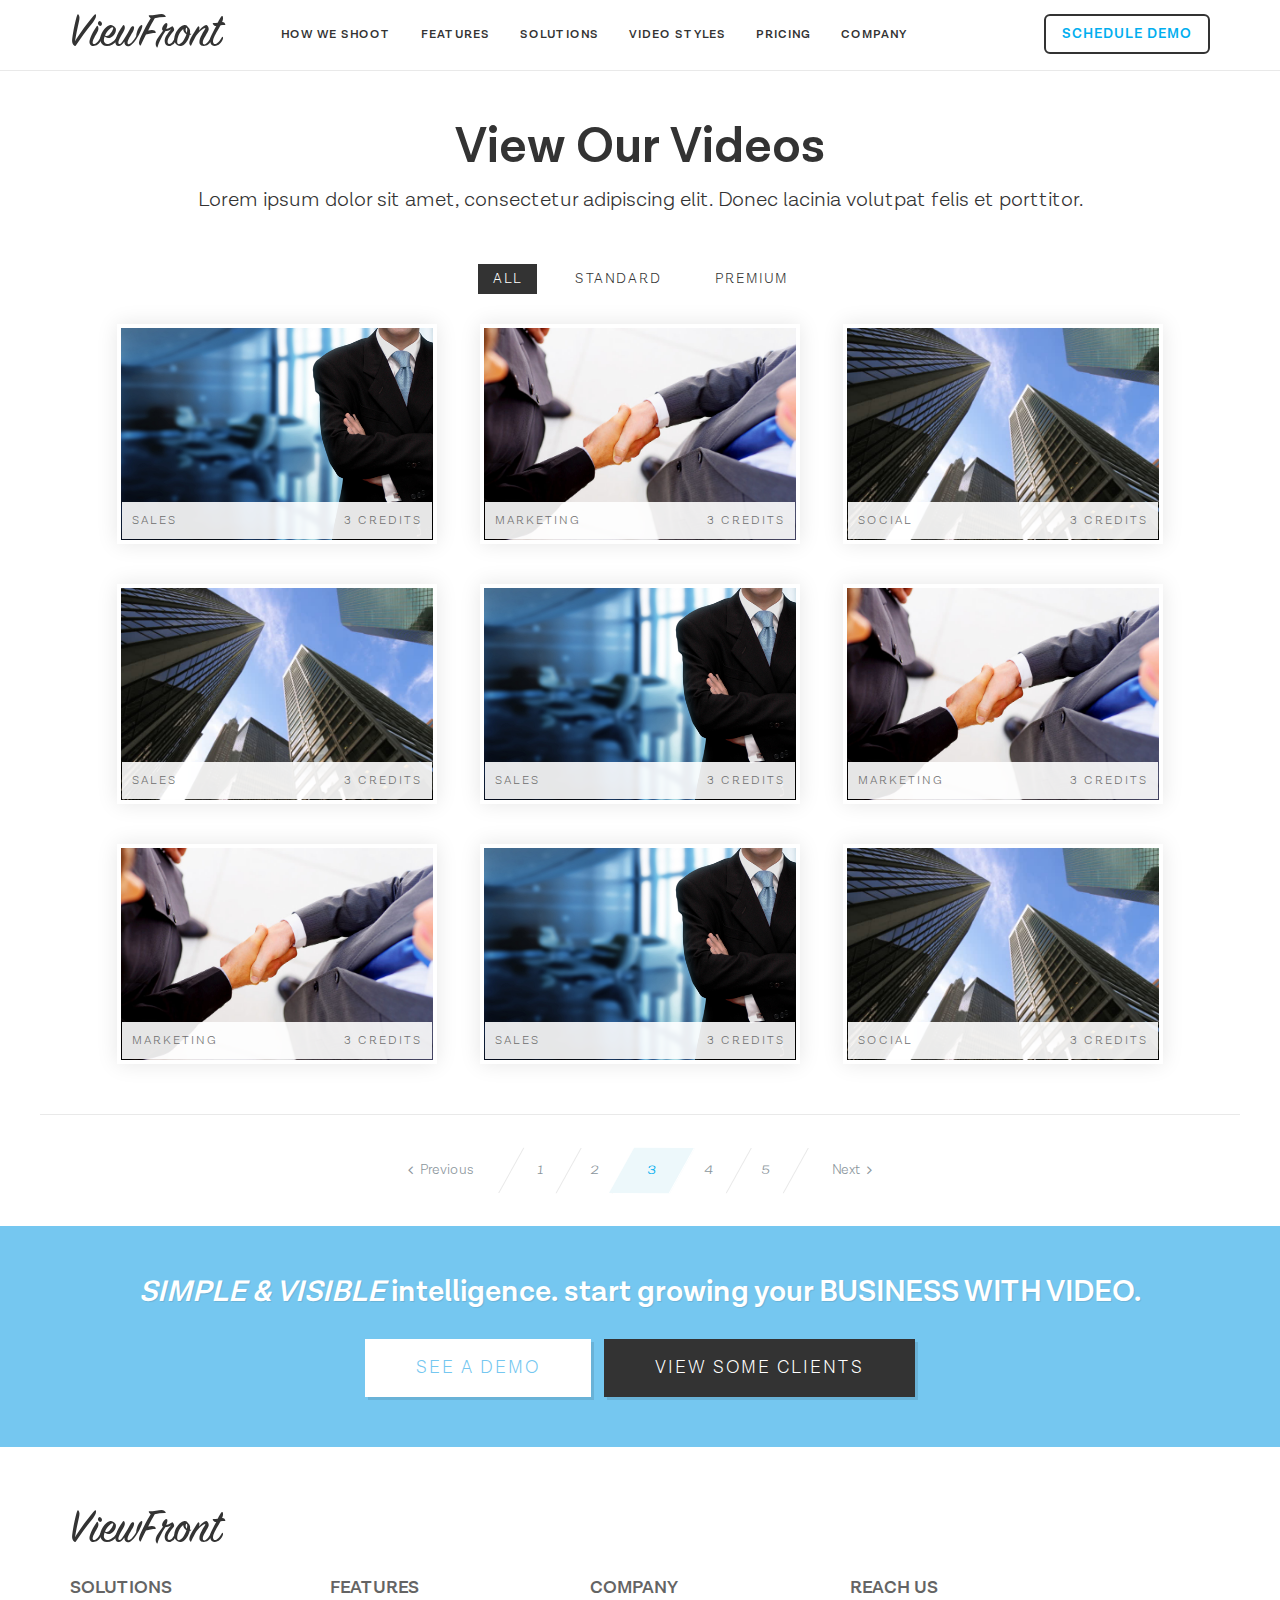
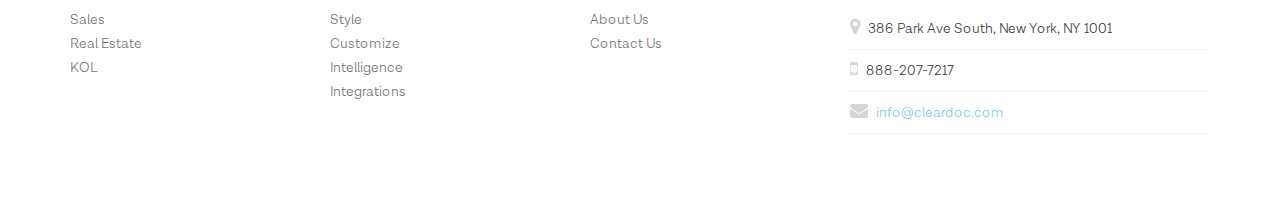
<file: code/video-styles.html>
<!DOCTYPE html>
<html lang="en">
<head>
<meta charset="utf-8">
<meta http-equiv="X-UA-Compatible" content="IE=edge">
<meta name="viewport" content="width=device-width, initial-scale=1">
<title>ViewFront - Video Style</title>

<!-- Bootstrap -->
<link href="bootstrap/css/bootstrap.min.css" rel="stylesheet">
<!-- Custom CSS -->
<link href="css/style.css" rel="stylesheet">
<link href="css/responsive.css" rel="stylesheet">

<!-- HTML5 shim and Respond.js for IE8 support of HTML5 elements and media queries -->
<!-- WARNING: Respond.js doesn't work if you view the page via file:// -->
<!--[if lt IE 9]>
      <script src="https://oss.maxcdn.com/html5shiv/3.7.3/html5shiv.min.js"></script>
      <script src="https://oss.maxcdn.com/respond/1.4.2/respond.min.js"></script>
    <![endif]-->
</head>
<body>
<header class="site-header">
	<nav class="navbar">
      <div class="container">
        <div class="navbar-header">
          <button type="button" class="navbar-toggle collapsed" data-toggle="collapse" data-target="#navbar" aria-expanded="false" aria-controls="navbar">
            <span class="sr-only">Toggle navigation</span>
            <span class="icon-bar"></span>
            <span class="icon-bar"></span>
            <span class="icon-bar"></span>
          </button>
          <a class="navbar-brand" href="index.html">ViewFront</a>
        </div>
        <div id="navbar" class="collapse navbar-collapse">
          <ul class="nav navbar-nav">
          	<li><a href="#creation">How we shoot</a></li>
            <li class="dropdown fix-width">
              <a href="product.html" class="dropdown-toggle" data-toggle="dropdown" role="button" aria-haspopup="true" aria-expanded="false">Features</a>
              <div class="dropdown-menu">
              	<a href="#creation" class="dropdown-item">Video Creation</a>
              	<a href="video-platform.html" class="dropdown-item">Video Platform</a>
              </div>
            </li>
           <li class="dropdown fix-width">
              <a href="javascript:void;" class="dropdown-toggle" data-toggle="dropdown" role="button" aria-haspopup="true" aria-expanded="false">Solutions</a>
              <div class="dropdown-menu">
              	<a href="sales.html" class="dropdown-item">SALES</a>
              	<a href="real-estate.html" class="dropdown-item">REAL ESTATE</a>
              	<a href="kol.html" class="dropdown-item">KOL</a>
              </div>
            </li>
            <li><a href="video-styles.html">Video Styles</a></li>
            <li><a href="pricing.html">Pricing</a></li>
            <li class="dropdown fix-width">
              <a href="javascript:void;" class="dropdown-toggle" data-toggle="dropdown" role="button" aria-haspopup="true" aria-expanded="false">Company</a>
              <div class="dropdown-menu">
              	<a href="about-us.html" class="dropdown-item">About Us</a>
              	<a href="contact-us.html" class="dropdown-item">Contact Us</a>
              </div>
            </li>
          </ul>
          <ul class="nav navbar-nav navbar-right">
          	<li class="nav-login"><a href="#" data-toggle="modal" data-target="#demoModal">Schedule Demo</a></li>
          </ul>
        </div><!--/.nav-collapse -->
      </div>
    </nav>
</header>
<!-- /.site-header -->

<div class="vs-wrapper">
	<div class="container">
		<div class="gal-heading text-center">
			<h2>View Our <strong>Videos</strong></h2>
			<p class="lead">Lorem ipsum dolor sit amet, consectetur adipiscing elit. Donec lacinia volutpat felis et porttitor.</p>
		</div>
		<div class="vid-filter">
			<a href="#" class="active">All</a>
			<a href="#">Standard</a>
			<a href="#">Premium</a>
		</div>
		<div class="gal-list text-center">
			<ul>
				<li>
					<a href="#">
						<img src="images/vid-placeholder-01.jpg" alt="">
						<span class="vid-info clearfix">
							<span class="pull-left">Sales</span>
							<span class="pull-right">3 Credits</span>
						</span>
					</a>
				</li>
				<li>
					<a href="#">
						<img src="images/vid-placeholder-02.jpg" alt="">
						<span class="vid-info clearfix">
							<span class="pull-left">Marketing</span>
							<span class="pull-right">3 Credits</span>
						</span>
					</a>
				</li>
				<li>
					<a href="#">
						<img src="images/vid-placeholder-03.jpg" alt="">
						<span class="vid-info clearfix">
							<span class="pull-left">Social</span>
							<span class="pull-right">3 Credits</span>
						</span>
					</a>
				</li>
				<li>
					<a href="#">
						<img src="images/vid-placeholder-03.jpg" alt="">
						<span class="vid-info clearfix">
							<span class="pull-left">Sales</span>
							<span class="pull-right">3 Credits</span>
						</span>
					</a>
				</li>
				<li>
					<a href="#">
						<img src="images/vid-placeholder-01.jpg" alt="">
						<span class="vid-info clearfix">
							<span class="pull-left">Sales</span>
							<span class="pull-right">3 Credits</span>
						</span>
					</a>
				</li>
				<li>
					<a href="#">
						<img src="images/vid-placeholder-02.jpg" alt="">
						<span class="vid-info clearfix">
							<span class="pull-left">Marketing</span>
							<span class="pull-right">3 Credits</span>
						</span>
					</a>
				</li>
				<li>
					<a href="#">
						<img src="images/vid-placeholder-02.jpg" alt="">
						<span class="vid-info clearfix">
							<span class="pull-left">Marketing</span>
							<span class="pull-right">3 Credits</span>
						</span>
					</a>
				</li>
				<li>
					<a href="#">
						<img src="images/vid-placeholder-01.jpg" alt="">
						<span class="vid-info clearfix">
							<span class="pull-left">Sales</span>
							<span class="pull-right">3 Credits</span>
						</span>
					</a>
				</li>
				<li>
					<a href="#">
						<img src="images/vid-placeholder-03.jpg" alt="">
						<span class="vid-info clearfix">
							<span class="pull-left">Social</span>
							<span class="pull-right">3 Credits</span>
						</span>
					</a>
				</li>
			</ul>
			<div class="pagination-container" data-wow-duration="0.5s">
				<ul class="pagi">
					<li class="pagination-item--wide first"> <a class="pagination-link--wide first" href="#">Previous</a> </li>
					<li class="pagination-item first-number"> <a class="pagination-link" href="#">1</a> </li>
					<li class="pagination-item"> <a class="pagination-link" href="#">2</a> </li>
					<li class="pagination-item is-active"> <a class="pagination-link" href="#">3</a> </li>
					<li class="pagination-item"> <a class="pagination-link" href="#">4</a> </li>
					<li class="pagination-item"> <a class="pagination-link" href="#">5</a> </li>
					<li class="pagination-item--wide last"> <a class="pagination-link--wide last" href="#">Next</a> </li>
				</ul>

			</div>
		</div>
	</div>
</div>

<div class="action-wrap text-center">
	<div class="container">
		<h2 class="heading"><strong><em>SIMPLE &amp; VISIBLE</em></strong> INTELLIGENCE. START GROWING YOUR <strong>BUSINESS WITH VIDEO</strong>.</h2>
		<a href="#" class="btn btn-white" data-toggle="modal" data-target="#demoModal">SEE A DEMO</a>
		<a href="video-styles.html" class="btn btn-dark">VIEW SOME CLIENTS</a>
	</div>
</div>
<!-- /.action-wrap -->

<footer class="site-footer">
	<div class="container">
		<div class="footer-inner">
			<div class="footer-logo">ViewFront</div>
				<div class="footer-menu">
					<div class="row">
						<div class="col-sm-8">
							<div class="row">
								<div class="col-sm-4">
									<div class="foo-block">
										<h4>Solutions</h4>
										<ul>
											<li><a href="sales.html">Sales</a></li>
											<li><a href="real-estate.html">Real Estate</a></li>
											<li><a href="kol.html">KOL</a></li>
										</ul>
									</div>
								</div>
								<div class="col-sm-4">
									<div class="foo-block">
										<h4>Features</h4>
										<ul>
											<li><a href="product.html">Style</a></li>
											<li><a href="product.html">Customize</a></li>
											<li><a href="product.html">Intelligence</a></li>
											<li><a href="product.html">Integrations</a></li>
										</ul>
									</div>
								</div>
								<div class="col-sm-4">
									<div class="foo-block">
										<h4>Company</h4>
										<ul>
											<li><a href="about-us.html">About Us</a></li>
											<li><a href="contact-us.html">Contact Us</a></li>
										</ul>
									</div>
								</div>
							</div>
						</div>
						<div class="col-sm-4">
							<div class="foo-block">
								<h4>Reach Us</h4>
								<div class="footer-contact">
									<p><i class="fa fa-map-marker"></i> 386 Park Ave South, New York, NY 1001</p>
									<p><i class="fa fa-mobile"></i> 888-207-7217</p>
									<p><i class="fa fa-envelope"></i> <a href="mailto: info@cleardoc.com">info@cleardoc.com</a></p>
								</div>
								
							</div>
						</div>
					</div>
				</div>
		</div>
	</div>
</footer>
<!-- /.site-footer -->

<!-- Demo Modal -->
<div class="modal fade" id="demoModal" tabindex="-1" role="dialog" aria-labelledby="myModalLabel" aria-hidden="true">
    <div class="modal-dialog">
        <div class="modal-content">
            <!-- Modal Header -->
            <div class="modal-header">
                <button type="button" class="close" data-dismiss="modal">
                       <span aria-hidden="true">&times;</span>
                       <span class="sr-only">Close</span>
                </button>
                <h4 class="modal-title" id="myModalLabel">Watch A Demo</h4>
            </div>
            <!-- Modal Body -->
            <div class="modal-body">
                <form role="form">
              <div class="form-group">
                    <label class="control-label">Name</label>
                    <input type="text" class="form-control"/>
                </div>
                  <div class="form-group">
                    <label class="control-label">Email address</label>
                      <input type="email" class="form-control"/>
                  </div>
                  <div class="form-group">
                    <label class="control-label">Phone</label>
                    <input type="text" class="form-control"/>
                </div>
                  <button type="submit" class="btn btn-primary">Submit</button>
                </form>
            </div>
        </div>
    </div>
</div>

<script src="js/jquery-2.1.1.min.js"></script>
<script src="bootstrap/js/bootstrap.min.js"></script>
<script src="js/jquery.waypoints.min.js"></script>
<script src="js/jquery.counterup.min.js"></script>
<script src="js/swiper.min.js"></script>
<script src="http://fast.wistia.com/assets/external/E-v1.js" async></script>
<script src="js/init.js"></script>
</body>
</html>
</file>
<file: code/css/responsive.css>
@charset "utf-8";
/* CSS Document */

@media only screen and (min-width:1200px) and (max-width: 1399px){
   
	
}
@media only screen and (min-width:1400px) and (max-width: 1600px){
    
	
}
@media only screen and (max-width:1366px){
	
}
@media only screen and (max-width:1199px){
	.site-header .navbar-nav > li > a{padding: 10px;}
	
}
@media only screen and (max-width:991px){
	.container > .navbar-collapse{
		padding: 0;
	}
	.site-header .navbar-brand{
		font-size: 36px;
		line-height: 36px;
		padding-left: 0; 
		padding-right: 0;
	}
	.site-header .navbar-nav > li > a {
		padding: 10px 7px;
		letter-spacing: normal;
	}
	.video-section .video-wrap{
		width: 100%; 
		height: 350px;
	}
	.inner-page .banner-txt-wrap .txt-inner{
		padding-left: 0;
	}
	.reach-us{
		margin-left: 0;
	}
	.contact-col > li .inr-cont{
		padding: 20px 0 20px 20px;
	}
	.price-table-wrap .table{
		background: none;
		border: none;
		box-shadow: none;
	}
	.price-table-wrap ul li{
		box-shadow: 0 0 30px rgba(0,0,0,0.1);
		border: 1px solid rgba(0,0,0,0.15) !important;
		width: 50%;
		margin-bottom: 15px;
	}
	.compare-price > ul > li{
		width: 50%;
	}
	.feature_section.graphic_left, 
	.feature_section.graphic_right{
		display: block;
	}
	.feature_section.graphic_left .graphic_contain, 
	.feature_section.graphic_right .graphic_contain{
		width: 100%;
	}
	.feature_section.graphic_left .graphic_contain img,
	.feature_section.graphic_right .graphic_contain img{
		max-width: 100%;
		width: auto;
		float: none;
	}
}

@media only screen and (max-width:767px){
	.navbar-toggle{
		color: #333;
		color: #333; 
		border: 1px solid #333;
	}
	.navbar-toggle .icon-bar{
		background-color: #333;
	}
	.site-header .fix-width .dropdown-menu:after{
		display: none;
	}
	.nav > li{
		border-bottom: 1px solid #f2f2f2;
	}
	.nav > li.dropdown:after{
		position: absolute;
	    content: "+";
	    right: 5px;
	    top: 10px;
	    font-size: 16px;
	    font-weight: 300;
	    color: #333;
	}
	.site-header .navbar-brand {
		padding-left: 15px;
		line-height: 36px;
	}
	.container > .navbar-collapse {
		padding: 0 15px;
	}
	.site-header .navbar-nav{
		margin: 0;
	}
	.site-header .navbar-nav > li.full-width > .dropdown-menu{
		padding: 15px 0;
	}
	.dropdown-menu .nav-col{
		width: 100%;
	}
	.dropdown-menu .container {
		padding-left: 15px;
	}
	.dropdown-menu .nav-block{
		max-width: 100%; 
		text-align: left;
	}
	.dropdown-menu .nav-block .icon-holder { 
		width: 40px;
		height: 40px;
		float: left; 
		margin-right: 15px;
	}
	.dropdown-menu .nav-block h4{
		font-size: 16px; 
		margin-bottom: 5px;
	}
	.video-section .video-wrap{ 
		height: 250px;
	}
	.video-section .video-wrap .wistia_embed{ 
		height: 250px !important; 
	}
	.solutionTop-wrap{
		padding-top: 85px;
	}
	.solutionTop-wrap h1{
		font-size: 40px;
		line-height: normal;
	}
	.solutionTop-wrap h2{
		font-size: 25px;
	}
	.reach-us{
		margin: 0;
	}
	.contact-form h3, 
	.reach-us h3{
		border: none;
		padding: 0;
	}
	.section-tab{
		white-space: nowrap;
		overflow-y: auto;
	}
	.section-tab .nav a{
		margin: 0 5px !important;
	}
	.fixed-sec-tab .section-tab{
		top: 57px;
		padding: 15px 0;
	}
	.gal-list > ul > li > a:before,
	.gal-list > ul > li > a:after{
		transform: none;
		opacity: 1;
	}
	.pr-box .pr-packs span{
		letter-spacing: 1px;
		margin: 0;
	}
	.pr-box .pr-packs .price{
		font-size: 20px;
	}
	.pr-box .pr-packs > ul > li:hover .price {
	    transform: translate3d(-95px, 0, 0);
	}
	.action-pack{
		padding: 20px 10px;
	    letter-spacing: 1px;
	    font-size: 14px;
	    line-height: 30px;
	}
	.pr-table-wrap .form-wrap{
		position: static;
		text-align: left;
		margin-top: 20px;
	}
	.pr-table-wrap .form-wrap .form-control{
		width: 200px;
	}
	.col-block .inc-info ul li{
		width: 50%;
	}
	.pr-table-wrap .pr-box, .pr-table-wrap .pr-info{
		min-height: 100px;
	}
	.pr-table-wrap .pr-box{
		margin-bottom: 15px;
	}
	.vs-wrapper{
		overflow-x: hidden;
	}
	.pr-sections{
		text-align: center;
	}
	.pr-sections .pr-block{
		padding: 30px 0;
	}
	.pr-sections.real-est .img-wrap img{
		max-width: 150px;
	}
	.counter-block{
		margin-bottom: 15px;
	}
	.solutionTop-wrap .video-wrap .wistia_embed{
		height: 250px !important;
	}
}


@media only screen and (max-width:480px){
	.video-section .video-wrap{ 
		height: 200px;
	}
	.video-section .video-wrap .wistia_embed{ 
		height: 200px !important; 
	}
	.newsletter-section .form-wrap .input-wrap,
	.banner-txt-wrap .form-wrap .input-wrap{
		margin: 0;
	}
	.banner-txt-wrap .form-wrap .form-control,
	.newsletter-section .form-wrap .form-control{
		min-width: 280px; 
		width: 280px;
	}
	.banner-section{
		height: 500px;
	}
	.banner-txt-wrap .txt-inner h1{
		font-size: 40px;
	}
	.banner-txt-wrap .txt-inner h2{
		font-size: 25px;
	}
	.inner-page .banner-txt-wrap .pr-txt h1{
		font-size: 30px;
	}
	.sponsor-section .logos-row .logo-wrap{
		width: 50%;
	}
	.site-footer{
		margin-bottom: 0;
	}
	.action-wrap .btn{
		padding: 15px 30px;
	}
	.gal-heading{
		margin: 30px 0;
	}
	.vid-filter a{
		margin: 0;
		padding: 5px 10px;
	}
	.gal-list > ul > li{
		margin: 15px 0 0;
	}
	.gal-list > ul > li > a{
		width: 100%;
	}
	.pagination-item{
		transform: none;
		border: none !important;
	}
	.pagination-link{
		transform: none;
		padding: 10px;
	}
	.col-block .inc-info ul li{
		width: 100%;
	}
	.videoSales-slider-thumbs .img-wrap{
		max-width: 45px;
	}
	.videoSales-slider-thumbs .img-wrap img{
		max-height: 45px;
	}
	.videoSales-slider-thumbs .text-wrap{
		font-size: 9px;
	}
	.swiper-button-next, .swiper-button-prev{
		transform: scale(0.6);
	}
	.swiper-button-next.swiper-button-black{
		right: -5px;
	}
	.swiper-button-prev.swiper-button-black{
		left: -5px;
	}
	.price-table-wrap ul li{
		width: 100%;
		margin-bottom: 15px;
	}
	.compare-price > ul > li{
		width: 100%;
	}
}
</file>
<file: code/css/style.css>
@charset "utf-8";
/* CSS Document */

@import url('font-awesome.min.css');
@import url('https://fonts.googleapis.com/css?family=Roboto:300,300i,400,400i,500,500i,700,700i,900,900i');
@font-face {
    font-family: 'signpaintermedium';
    src: url('../fonts/signpainter-housescript-webfont.woff2') format('woff2'),
         url('../fonts/signpainter-housescript-webfont.woff') format('woff');
    font-weight: normal;
    font-style: normal;
}
@font-face {
    font-family: 'Lota Grotesque';
    src: url('../fonts/LotaGrotesque-Light.eot');
    src: url('../fonts/LotaGrotesque-Light.eot?#iefix') format('embedded-opentype'),
        url('../fonts/LotaGrotesque-Light.woff2') format('woff2'),
        url('../fonts/LotaGrotesque-Light.woff') format('woff'),
        url('../fonts/LotaGrotesque-Light.ttf') format('truetype'),
        url('../fonts/LotaGrotesque-Light.svg#LotaGrotesque-Light') format('svg');
    font-weight: 300;
    font-style: normal;
}
@font-face {
    font-family: 'Lota Grotesque Bold';
    src: url('../fonts/LotaGrotesque-SemiBold.eot');
    src: url('../fonts/LotaGrotesque-SemiBold.eot?#iefix') format('embedded-opentype'),
        url('../fonts/LotaGrotesque-SemiBold.woff2') format('woff2'),
        url('../fonts/LotaGrotesque-SemiBold.woff') format('woff'),
        url('../fonts/LotaGrotesque-SemiBold.ttf') format('truetype'),
        url('../fonts/LotaGrotesque-SemiBold.svg#LotaGrotesque-SemiBold') format('svg');
    font-weight: 600;
    font-style: normal;
}

body{
	/*font-family: Roboto, "Helvetica Neue", HelveticaNeue, Helvetica, Arial, sans-serif;*/
	font-family: 'Lota Grotesque';
	color: #333;
}
a{
	transition: all ease-in-out 200ms;
}
.h1, .h2, .h3, .h4, .h5, .h6, h1, h2, h3, h4, h5, h6{
	font-family: 'Lota Grotesque Bold';
}
.btn{
	border-radius: 0;
	transition: all ease-in-out 200ms;
}
.btn-primary{
	background: #75c7f0;
	border-color: #75c7f0;
	font-size: 18px;
	font-family: 'Lota Grotesque Bold';
	text-transform: uppercase;
}
.btn-primary:hover{
	background: #3baee6;
	border-color: #249dd8;
}
.site-header{
	position: fixed;
	left: 0;
	right: 0;
	top: 0;
	z-index: 99;
	background: #fff;
	border-bottom: 1px solid #e9e9e9;
	transition: all ease-in-out 300ms;
}
.site-header.shadow{
	box-shadow: 0 0 10px rgba(0,0,0,0.2);
}
.site-header .navbar{
	margin: 0;
	border: none;
}
.site-header .navbar-brand{
    font-family: 'signpaintermedium', cursive;
	height: auto;
	font-size: 50px;
	line-height: 50px;
	color: #333;
	margin-right: 30px;
	padding-top: 12px;
	padding-bottom: 8px;
}
.site-header .navbar-brand:hover{
	color: #75c7f0;
}
.site-header .navbar-nav{
	margin-top: 10px;
}
.site-header .navbar-nav > li > a{
	font-size: 12px;
	font-family: 'Lota Grotesque Bold';
	text-transform: uppercase;
	letter-spacing: 1px;
	color: #333;
	background: none !important;
}
.site-header .navbar-nav > li > a:hover,
.active > a{
	color: #75c7f0 !important;
}
.site-header .navbar-nav > li.full-width{
	position: static;
}
.site-header .navbar-nav > li.full-width > .dropdown-menu{
	left: 0;
	right: 0;
	top: 71px;
	margin: 0;
	border: none;
	border-radius: 0;
	box-shadow: none;
	padding: 40px 0;
	box-shadow: 0 0 15px rgba(0,0,0,0.1);
}
.dropdown-menu .container{
	padding-left: 100px;
}
.dropdown-menu .nav-col{
	float: left;
	width: 20%;
	padding-left: 15px;
	padding-right: 15px;
}
.dropdown-menu .nav-block{
	display: block;
	max-width: 140px;
	text-align: center;
	margin: 0 auto 15px;
	text-decoration: none !important;
	color: #333;
}
.dropdown-menu .nav-block .icon-holder{
	width: 50px;
	height: 50px;
	white-space: nowrap;
	margin: 0 auto 20px;
}
.dropdown-menu .nav-block .icon-holder img{
	max-width: 100%;
	max-height: 50px;
	vertical-align: middle;
}
.dropdown-menu .nav-block h4{
	font-weight: 900;
	letter-spacing: 1px;
	text-transform: uppercase;
	margin-bottom: 10px;
	transition: all ease-in-out 200ms;
}
.dropdown-menu .nav-block:hover h4{
	color: #75c7f0;
}
.dropdown-menu .nav-block p{
	color: #939598;
	font-size: 13px;
}
.site-header .navbar-nav.navbar-right{
	margin-top: 14px;
}
.nav-login > a{
	border: 2px solid #333;
	border-radius: 6px;
	color: #00aeef !important;
	padding: 8px 16px !important;
	font-size: 14px !important;
}
.site-header .navbar-nav > li.nav-login > a:hover{
	background: #00aeef !important;
	color: #fff !important;
}
.site-header.transparent-bg{
	background: transparent;
}
.site-header.transparent-bg .navbar-brand{
	color: #fff;
}
.site-header.transparent-bg .navbar-nav > li > a{
	color: #fff !important;
}
.site-header.transparent-bg .navbar-nav > li > a:hover{
	color: #75c7f0 !important;
}
.site-header.transparent-bg .nav-login > a{
	border-color: #fff;
}
.site-header.transparent-bg .navbar-nav > li.nav-login > a{
	border-color: #fff;
	color: #fff !important;
}

.site-header .fix-width .dropdown-menu{
	border-top: 3px solid #75c7f0;
	margin-top: 10px;
}
.site-header .fix-width .dropdown-menu:after{
	width: 0;
	height: 0;
	border-left: 10px solid transparent;
	border-right: 10px solid transparent;
	border-bottom: 15px solid #75c7f0;
	content: "";
	position: absolute;
	top: -16px;
	left: 50%;
	margin-left: -40px;
}
.site-header .fix-width .dropdown-item{
	display: block;
	color: #333;
	text-decoration: none !important;
	padding: 10px 20px;
	font-size: 12px;
	text-transform: uppercase;
	border-bottom: 1px solid #e3e3e3;
	letter-spacing: 1px;
}
.site-header .fix-width .dropdown-item:last-child{
	border-bottom: none;
}
.site-header .fix-width .dropdown-item:hover{
	color: #75c7f0;
}

.banner-section{
	position: relative;
	height: 650px;
}
.banner-section .banner-media,
.banner-section .banner-txt-wrap,
.banner-section .banner-media:after{
	position: absolute;
	left: 0;
	right: 0;
	top: 0;
	bottom: 0;
	z-index: 1;
}
.banner-section .banner-media img{
	width: 100%;
	height: 100%;
	object-fit: cover;
	object-position: center top;
}
.banner-section .banner-media:after{
	/*background: rgba(0,0,0,0.3);*/
	z-index: 2;
	content: "";
}
.banner-section .banner-media video{ 
	position: absolute;
	width: 100%;
	height: 100%;
	object-fit: cover;
}
.banner-section .banner-txt-wrap{
	z-index: 3;
	color: #fff;
	display: flex;
	align-items: center;
	padding-top: 67px;
}
.banner-txt-wrap .txt-inner{
	max-width: 560px;
	margin: auto;
}
.banner-txt-wrap .txt-inner h1{
	font-size: 50px;
	margin: 0;
}
.banner-txt-wrap .form-wrap{
	margin-top: 30px;
}
.banner-txt-wrap .form-wrap .input-wrap{
	display: inline-block;
	vertical-align: top;
	margin-right: 10px;
}
.banner-txt-wrap .form-wrap .form-control{
	background: none;
	border: 2px solid #fff;
	border-radius: 0;
	box-shadow: none;
	min-height: 40px;
	font-size: 18px;
	font-family: 'Lota Grotesque Bold';
	color: #fff;
	width: 350px;
}
.banner-txt-wrap .form-wrap .form-control::-moz-placeholder,
.newsletter-section .form-wrap .form-control::-moz-placeholder{
  color: #fff;
  opacity: 1;
}
.banner-txt-wrap .form-wrap .form-control:-ms-input-placeholder,
.newsletter-section .form-wrap .form-control:-ms-input-placeholder{
  color: #fff;
}
.banner-txt-wrap .form-wrap .form-control::-webkit-input-placeholder,
.newsletter-section .form-wrap .form-control::-webkit-input-placeholder{
  color: #fff;
}
.banner-txt-wrap .form-wrap .from-msg{
	font-size: 12px;
	font-weight: 300;
	margin-top: 5px;
	text-align: left;
}
.banner-section.inner-page{
	height: 400px;
}
.inner-page .banner-txt-wrap .txt-inner{
	/*padding-left: 160px;*/
	margin: 0;
	text-shadow: 1px 1px 1px rgba(0,0,0,0.4);
}
.inner-page .banner-txt-wrap .txt-inner p{
	font-size: 20px;
}

.info-blocks{
	margin: 50px 0;
}
.info-blocks .info-block{
	margin: 0 auto 15px;
	max-width: 220px;
}
.info-block .icon-holder{
	width: 100px;
	height: 100px;
	white-space: nowrap;
	margin: 0 auto 30px;
}
.vert-mid{
	display: inline-block;
    height: 100%;
    vertical-align: middle;
}
.info-block .icon-holder img{
	max-width: 100%;
	max-height: 100px;
	vertical-align: middle;
}
.info-block h4{
	font-weight: 900;
	letter-spacing: 1px;
	text-transform: uppercase;
	margin-bottom: 20px;
}
.info-block p{
	color: #939598;
}

.video-section{
	margin: 100px 0 50px;	
}
.video-section h3{
	margin-bottom: 40px;
}
.video-section .container{
	padding-bottom: 50px;
	/*border-bottom: 2px solid #f5f6f6;*/
}
.video-section .video-wrap{
	width: 800px;
	height: 450px;
	background: #000;
	margin: auto;
	position: relative;
}

.sponsor-section{
	margin: 50px 0;
}
.sponsor-section h2{
	font-weight: 400;
}
.sponsor-section h2 strong{
	font-weight: 900;
}
.sponsor-section .logos-row{
	margin-top: 20px;
}
.sponsor-section .logos-row .logo-wrap{
	width: 20%;
	height: 100px;
	float: left;
	white-space: nowrap;
}
.sponsor-section .logos-row .logo-wrap img{
	max-width: 90%;
	max-height: 40px;
	display: inline-block;
	vertical-align: middle;
}

.newsletter-section{
	margin: 50px 0;
	padding: 40px 0;
	background: #333;
	color: #fff;
}
.newsletter-section .brand{
	font-family: 'signpaintermedium', cursive;
	font-size: 50px;
}
.newsletter-section .form-wrap{
	margin-top: 20px;
}
.newsletter-section .form-wrap h4{
	color: #c8eaf7;
	margin-bottom: 30px;
}
.newsletter-section .form-wrap .input-wrap{
	display: inline-block;
	vertical-align: top;
	margin-right: 10px;
}
.newsletter-section .form-wrap .form-control{
	background: none;
	border: 1px solid #605d5c;
	border-radius: 0;
	box-shadow: none;
	min-height: 40px;
	font-size: 16px;
	font-weight: 400;
	color: #fff;
	min-width: 350px;
}
.newsletter-section .form-wrap .form-control:focus{
	border-color: #fff;
}
.newsletter-section .form-wrap .from-msg{
	font-size: 12px;
	font-weight: 300;
	margin: 10px 0 0;
	text-align: left;
}

.testimonial-section{
	margin: 50px 0;
}
.testimonial-section .testi-block{
	position: relative;
	padding-left: 70px;
}
.testimonial-section .testi-block:before{
	content: '“';
	position: absolute;
	font-size: 160px;
	color: #c7eaf6;
	left: 0;
	top: 50px;
	line-height: 0;
}
.testi-block blockquote{
	padding: 0 0 10px;
	margin: 0;
	border: none;
	font-size: 20px;
	font-weight: 500;
	max-width: 940px;
	overflow: hidden;
}
.testi-block blockquote footer{
	float: right;
	color: #333;
}
.testi-block blockquote footer:before,
.testi-block blockquote small:before{
	content: "";
}
.testi-block blockquote cite{
	font-style: normal;
}
.testi-block blockquote small{
	font-style: italic;
}


.site-footer{
	margin: 50px 0;
}
.site-footer .footer-inner{
	/*padding-top: 50px;
	border-top: 3px solid #f5f6f6;*/
}
.site-footer .footer-logo{
	font-family: 'signpaintermedium', cursive;
	font-size: 50px;
	margin-bottom: 10px;
}
.site-footer .foo-block{
	margin-bottom: 30px;
}
.site-footer .foo-block h4{
	text-transform: uppercase;
	font-weight: 900;
	margin: 0 0 10px;
	color: #646464;
}
.site-footer .foo-block ul{
	padding: 0;
	margin: 0;
	list-style: none;
}
.site-footer .foo-block ul li a{
	color: #6d6e70;
	display: inline-block;
	padding: 2px 0;
	text-decoration: none !important;
}
.site-footer .foo-block ul li a:hover{
	color: #000;
}
.foo-video{
	margin-top: 20px;
}
.foo-video .vid-row{
	max-width: 300px;
	height: 150px;
	margin-bottom: 10px;
}
.foo-video .vid-row:last-child{
	margin-bottom: 0;
}
.foo-video .vid-row img{
	width: 100%;
	height: 100%;
	object-fit: cover;
}
.footer-contact{
	margin-top: 20px;
}
.footer-contact p{
	padding-bottom: 10px;
	margin-bottom: 10px;
	border-bottom: 1px solid #f2f2f2;
}
.footer-contact p .fa{
	font-size: 18px;
	margin-right: 5px;
	opacity: 0.2;
}
.footer-contact p a{
	color: #75c7f0;
}
/* Inner Page */

.products-wrap{
	margin: 0 0 50px;
	overflow-x: hidden;
}
.section-tab{
	padding: 25px 0;
	border-bottom: 3px solid #f5f6f6;
	text-align: center;
	background: #fff;
	transition: all ease-in-out 200ms;
}
.fixed-sec-tab{
	padding-top: 69px;
}
.fixed-sec-tab .section-tab{
	position: fixed;
	left: 0;
	right: 0;
	top: 67px;
	z-index: 9;
}
.section-tab .nav{
	padding: 0;
	margin: 0;
}
.section-tab .nav a{
	display: inline-block;
	background: none !important;
	text-transform: uppercase;
	color: #333;
	font-family: 'Lota Grotesque Bold';
	text-decoration: none !important;
	padding: 0 10px;
	margin: 0 20px;
	letter-spacing: 2px;
}
.section-tab .nav a:hover,
.section-tab .nav a.active,
.section-tab .nav a:focus{
	color: #b2e0f7;
}
.section-tab.less-mrgn .nav a{
	margin: 0 35px;
}
.pr-sections{
	max-width: 950px;
	margin: auto;
}
.pr-sections .pr-block{
	padding: 50px 0;
	border-bottom: 3px solid #f5f6f6;
}
.pr-sections .pr-block:last-child{
	border: none;
}
.pr-sections .pr-txt{
	max-width: 500px;
}
.pr-sections #capture .pr-txt,
.pr-sections #integrations .pr-txt{
	margin-top: 50px;
}
.pr-sections .pr-txt h4{
	font-size: 20px;
	font-weight: 500;
	color: #a2a5a9;
}
.pr-sections .pr-txt h2{
	font-size: 40px;
	line-height: 50px;
	margin-bottom: 25px;
}
.pr-sections .pr-txt p{
	color: #818285;
	line-height: 24px;
}
.pr-sections .pr-txt .btn{
	color: #00aeef;
	border: 2px solid #00aeef;
	text-transform: uppercase;
	padding: 10px 30px;
	letter-spacing: 2px;
	margin-top: 20px;
}
.pr-sections .pr-txt p a:hover{
	background: #00aeef;
	color: #fff;
}
.pr-img-01{
	max-width: 220px;
}
.pr-sections.real-est .img-wrap img{
	display: inline-block;
	max-height: 300px;
}


/* Pricing */

.pricing-wrap{
	
}

.inner-page .banner-txt-wrap .pr-txt{
	text-shadow: 1px 1px 1px rgba(0,0,0,0.4);
}
.inner-page .banner-txt-wrap .pr-txt h1{
	font-size: 60px;
	margin: 0 0 15px;
}
.inner-page .banner-txt-wrap .pr-txt p{
	font-size: 16px;
	text-transform: uppercase;
	letter-spacing: 5px;
	font-weight: 300;
}
.pr-table-wrap{
	background: #f9f9f9;
	padding: 50px 0;
}
.pr-table-wrap .pr-box,
.pr-table-wrap .pr-info{
	padding: 30px;
	background: #fff;
	box-shadow: 0 0 20px rgba(0,0,0,0.1);
	border: 1px solid #e6e6e6;
	min-height: 572px;
	position: relative;
}
.pr-table-wrap .pr-box h3,
.pr-table-wrap .pr-info h3{
	color: #75c7f0;
	text-transform: uppercase;
	margin: 0 0 10px;
}
.pr-table-wrap .pr-box p,
.pr-table-wrap .pr-info p{
	margin-bottom: 20px;
	color: #7d7d7d;
}
.pr-box .pr-packs > ul{
	margin: 0;
	padding: 0;
	list-style: none;
	border: 1px solid #e6e6e6;
}
.pr-box .pr-packs > ul > li{
	position: relative;
	padding: 10px 15px;
	border: 1px solid transparent;
	border-bottom: 1px solid #e6e6e6;
	transition: all ease-in-out 200ms;
	overflow: hidden;
}
.pr-box .pr-packs > ul > li:hover{
	position: relative;
	z-index: 1;
	box-shadow: 0 0 15px rgba(0,0,0,0.2);
	border: 1px solid #75c7f0;
}
.pr-box .pr-packs span{
	color: #9b9b9b;
	text-transform: lowercase;
}
.pr-box .pr-packs span strong{
	font-size: 18px;
	color: #000;
}
.pr-box .pr-packs .price{
	font-size: 18px;
	font-family: 'Lota Grotesque Bold';
	color: #75c7f0;
	transform: translate3d(0, 0, 0);
}
.action-pack{
	position: absolute;
    right: 0;
    top: 0;
    bottom: 0;
    padding: 12px 10px;
    background: #75c7f0;
    color: #fff !important;
    text-decoration: none !important;
    font-size: 14px;
    font-weight: 300;
}
.action-pack:hover{
	background: #59b4e1;
}
.pr-table-wrap .pr-info{
	padding: 30px;
	background: #fff;
	box-shadow: 0 0 20px rgba(0,0,0,0.1);
	border: 1px solid #e6e6e6;
}
.pr-info .nav-tabs{
	border: none;
	margin-bottom: 15px;
}
.pr-info .nav-tabs > li > a{
	border: 1px solid #f2f2f2 !important;
	padding: 5px 20px;
	font-size: 12px;
	text-transform: uppercase;
	letter-spacing: 2px;
	background: none !important;
	border-radius: 0 !important;
	margin: 0 !important;
}
.pr-info .nav-tabs > li.active > a{
	background: #333 !important;
	color: #fff !important;
}


.info-list p{
	font-weight: 500;
	font-size: 18px;
	color: #333 !important;
	margin-bottom: 20px !important;
}
.info-list ul{
	padding: 0;
	margin: 0;
	list-style: none;
}
.info-list ul li{
	padding: 8px 8px 8px 25px;
	position: relative;
	border-bottom: 1px solid #f2f2f2;
}
.info-list ul li:last-child{
	border-bottom: none;
}
.info-list ul li:before{
	width: 15px;
	height: 15px;
	background: url(../images/tick.svg) no-repeat;
	background-size: 15px auto;
	position: absolute;
	left: 0;
	top: 10px;
	content: "";
}
.de-sel{
	opacity: 0.5;
	filter: grayscale(100%);
}
.pr-tot{
	font-size: 30px;
	margin-top: 10px;
	color: #00aeef;
}
.pr-info .pr-total{
	position: absolute;
	width: 150px;
	height: 150px;
	background: #75c7f0;
	border-radius: 100%;
	right: -40px;
	bottom: -20px;
	text-align: center;
	color: #fff;
	letter-spacing: 3px;
	text-shadow: 1px 1px 1px rgba(0,0,0,0.2);
}
.pr-info .pr-total strong{
	font-size: 50px;
	display: block;
	padding-top: 25px;
}
.pr-table-wrap .pr-msg{
	font-size: 24px;
	color: #7d7d7d;
}
.pr-table-wrap .pr-msg a{
	color: #333;
	text-decoration: underline;
}
.pr-table-wrap .pr-msg a:hover{
	color: #75c7f0;
}

.credit-work{
	margin: 50px 0;
}
.credit-work .heading{
	margin-bottom: 50px;
}
.credit-work .heading h2{
	margin: 0 0 10px;
}
.credit-work .heading p{
	color: #7d7d7d;
}
.col-block{
	max-width: 1050px;
	margin: 0 auto 50px;
	border: 1px solid #75c7f0;
	box-shadow: 0 0 50px rgba(0,0,0,0.15);
}
.col-block:last-child{
	margin-bottom: 0;
}
.col-block .bk-header{
	background: #f2f2f2;
	padding: 15px 20px;
	color: #fff;
	text-shadow: 1px 1px 1px rgba(0,0,0,0.2);
}
.col-block.standard .bk-header{
	background: #75c7f0;
}

.col-block.premium{
	border-color: #f0a921;
}
.col-block.premium .bk-header{
	background: #f0a921;
}
.col-block .bk-header h3{
	margin: 0;
	font-weight: 300;
}
.col-block .bk-header .cr-count{
	font-size: 16px;
	text-transform: uppercase;
	letter-spacing: 2px;
	margin-top: 3px;
}
.col-block .bk-body{
	padding: 30px;
}
.col-block .inc-info{
	margin-bottom: 30px;
}
.col-block .inc-info h4{
	margin: 0 0 15px;
}
.col-block .inc-info ul{
	margin: 0;
	padding: 0;
	list-style: none;
}
.col-block .inc-info ul li{
	display: inline-block;
	position: relative;
	padding: 5px 5px 5px 30px;
	width: 33%;
	vertical-align: top;
}
.col-block .inc-info ul li:before{
	width: 20px;
	height: 20px;
	border: 1px solid #6DCC1B;
	border-radius: 100%;
	position: absolute;
	left: 0;
	top: 5px;
	content: "";
}
.col-block .inc-info ul li:after{
	width: 10px;
	height: 10px;
	position: absolute;
	background: url(../images/tick.svg) no-repeat;
	background-size: 10px auto;
	left: 5px;
	top: 10px;
	content: "";
}
.col-block .vid-cols h4{
	font-weight: 300;
	color: #7d7d7d;
	margin: 0 0 15px;
}
.col-block .vid-cols h4 strong{
	font-weight: 500;
	color: #333;
}
.col-block .vid-cols .vid-block{
	margin-bottom: 15px;
}
.col-block .vid-cols .vid-block .thumb{
	height: 170px;
	padding: 5px;
	box-shadow: 0 0 1px rgba(0,0,0,0.3);
	margin-bottom: 15px;
}
.col-block .vid-cols .vid-block .thumb img{
	width: 100%;
	height: 100%;
	object-fit: cover;
}
.col-block .vid-cols .vid-title{
	white-space: nowrap;
	overflow: hidden;
	text-overflow: ellipsis;
	margin-bottom: 15px;
}
.col-block .vid-cols .vid-meta .user-thumb{
	width: 30px;
	height: 30px;
	float: left;
	margin-right: 10px;
}
.col-block .vid-cols .vid-meta .user-thumb img{
	width: 100%;
	height: 100%;
	object-fit: cover;
	border-radius: 100%;
}
.col-block .vid-cols .vid-meta .user-name{
	float: left;
	margin-top: 5px;
}
.col-block .vid-cols .vid-meta a{
	color: #75c7f0;
}
.col-block .vid-cols .vid-meta a:hover{
	color: #333;
	text-decoration: underline;
}
.col-block .vid-cols .vid-meta .vid-view{
	line-height: 15px;
	padding-left: 10px;
	margin-left: 10px;
	border-left: 1px solid #ccc;
	margin-top: 8px;
	font-size: 12px;
	opacity: 0.5;
}
.faq-wrap{
	margin: 50px 0;
}
.faq-wrap h2{
	margin: 0 0 30px;
}
#faqAccordion {
	max-width: 1050px;
	margin: auto;
}
#faqAccordion .question-toggle{
	cursor: pointer;
	position: relative;
}
#faqAccordion .question-toggle:before{
	font-family: 'FontAwesome';
	content: "\f0d7";
	position: absolute;
	left: 0;
	top: 8px;
	color: #75c7f0;
}
#faqAccordion .question-toggle.collapsed:before{
	content: "\f0da";
}
#faqAccordion .panel-body{
	color: #939598;
	border-top: none !important;
	padding-top: 0;
}
.action-wrap{
	background: #75c7f0;
	color: #fff;
	padding: 50px 0;
	margin: 0 0 50px;
}
.action-wrap .heading{
	font-weight: 300;
	margin: 0 0 30px;
	text-transform: lowercase;
	text-shadow: 1px 1px 1px rgba(0,0,0,0.1);
}
.action-wrap .heading strong{
	text-transform: uppercase;
}
.action-wrap .btn{
	font-size: 18px;
	border-radius: 0;
	text-transform: uppercase;
	letter-spacing: 2px;
	padding: 15px 50px;
	margin: 0 5px;
	box-shadow: 3px 3px 0px rgba(0,0,0,0.1);
}
.btn-white{
	background: #fff;
	color: #75c7f0;
}
.btn-dark{
	background: #333;
	color: #fff !important;
}
.btn-dark:hover{
	color: #75c7f0 !important;
}

/*solutions*/
.solutionTop-wrap{padding-bottom:50px; padding-top: 125px;} 
.solutionTop-wrap .icon-img-wrap{padding-top: 40px; padding-bottom: 40px; width: 100px; margin: 0 auto;;}
.solutionTop-wrap .icon-img-wrap img{width: 100%;}
.solutionTop-wrap .solutionTop-inr-wrp{max-width: 625px; margin: 0 auto;}

.solutionTop-wrap h1{ margin-top: 0; margin-bottom: 20px; font-size: 60px;color: #333333;line-height: 72px; }
.solutionTop-wrap h2{ margin-top: 0; margin-bottom: 0; font-size: 36px;color: #a5d9f5;}
.solutionTop-wrap p{color: #a2a5a9; font-weight: 400; font-size: 19px; line-height: 32px; }
.mediumItalic{font-weight: 500; font-style: italic;}
 .solutionTop-wrap .video-wrap{
 	max-width: 800px;
	margin: 50px auto 0;
	background: #000;
	box-shadow: 0 0 30px rgba(0,0,0,0.1);
 }

 .counter-wrap{padding-top: 50px; padding-bottom: 50px; background-color:#c7eaf6;}
 .counter-wrap .heading{margin-bottom: 30px; text-align: center;}
 .counter-wrap .heading h2{color: #333333; font-size: 33px; margin: 0;}
 .counter-block{text-align: center;}
.counter-numb .counter{font-weight: 300; font-size: 75px; line-height: 75px; color: #fff;}
.counter-numb .symbol{font-weight: 300; font-size: 55px; color: #fff;}
.counter-block h5{ font-size: 12px; text-transform: uppercase; margin-bottom: 0;}

.videoSales-wrp{padding: 50px 0;}


.videoSales-wrp .heading{text-align: center; margin-bottom: 30px;}
.videoSales-wrp .heading h2{ margin-top: 0; margin-bottom:0px; font-size: 36px;color: #333333; }

.videoSales-slider-thumbs .swiper-slide{width: 25% !important;}
.videoSales-slider-thumbs .swiper-wrapper{transform: translate3d(0, 0px, 0px) !important;}

.videoSales-video-slider .swiper-slide img{width: 100%;}

.videoSales-video-slider{padding-bottom: 30px; padding-left: 30px; position: relative;}

.swiper-button-next.swiper-button-black, .swiper-container-rtl .swiper-button-prev.swiper-button-black{background-image: url(../images/arrow-next.png); right: 0;}
.swiper-button-prev.swiper-button-black, .swiper-container-rtl .swiper-button-next.swiper-button-black{background-image: url(../images/arrow-prev.png); left: 0;}

.videoSales-slider-thumbs{margin-bottom: 50px; margin-top: 50px;}
.videoSales-slider-thumbs .img-wrap{    max-width: 75px;
    margin: 0 auto 20px;}
.videoSales-slider-thumbs .img-wrap img{width: 100%;}
.videoSales-slider-thumbs .text-wrap{    max-width: 120px;
    text-align: center;
    margin: 0 auto; font-family: 'Lota Grotesque Bold'; color: #333; text-transform: uppercase; }
.videoSales-slider-thumbs .swiper-slide{padding-bottom: 25px; position: relative;}
.videoSales-slider-thumbs .swiper-slide.swiper-slide-active:after{ content:''; background-color: #c7eaf6;
 width: 10px; height: 10px; border-radius: 100%; left: 0; right: 0; margin-right: auto; margin-left: auto; bottom: 0; position: absolute;  }


.videoSales-video-slider .swiper-pagination-bullet{width: 10px; height: 10px;background: #5fd5fd; margin: 0 3px;}
.videoSales-video-slider .swiper-pagination-bullet-active {
    opacity: 1;
    background: #5fd5fd;
}
.videoSales-video-slider .swiper-pagination{width: 100%; bottom: 0;}

.videoSales-slider-text{ padding-left: 20px;  padding-right: 30px;}
.videoSales-slider-text h2{ font-size: 30px; font-weight: 500; color: #333333; margin: 0 0 20px; }
.videoSales-slider-text ul{margin: 0; padding-left: 20px;}
.videoSales-slider-text ul li{color: #939598; font-size: 21px; line-height: 28px; margin-bottom: 20px;}



.videoSales-slider-text .btn-holder{ padding-left: 20px; }
.videoSales-slider-text .btn-holder .btn{    font-size: 18px;
    font-weight: bold;
    color: #333;
    text-transform: uppercase;
    padding: 13px 20px;
    background-color: #c7eaf6;
    line-height: 18px;
    box-shadow: none;
    border-radius: 5px; }

    .videoSales-slider-text .btn-holder .btn:hover{background-color: #97def8;}

.pricingBox-wrap{padding: 50px 0;border-top: 3px solid #f5f6f6;}
.pricingBox-wrap .heading{margin-bottom: 30px; text-align: center;}
.pricingBox-wrap .heading h2{color: #333333; font-weight: 500; margin-top: 0; margin-bottom: 10px; }
.pricingBox-wrap .heading p{color: #808285; font-size: 21px; margin-bottom: 0;}

    .pricingBox-holder{}

    .pricingBox-holder ul{margin: 0; padding: 0; list-style: none;}

 .pricingBox-holder ul li{ padding: 30px 10px; text-align: center; float: left; width: 33.33%;}

.pricingBox-icon{margin-bottom: 10px;}
 .pricingBox-icon img{max-height: 60px;}
 .pricingBox-text{color: #333; font-family: 'Lota Grotesque Bold'; font-size: 13px;}

/*  .pricingBox-holder ul li:nth-of-type(1){border-bottom: 1px solid #CCC; border-right:1px solid transparent;}
  .pricingBox-holder ul li:nth-of-type(2){border-bottom: 1px solid #CCC; border-right:1px solid transparent;}
  .pricingBox-holder ul li:nth-of-type(3){border-bottom: 1px solid #CCC; }

    .pricingBox-holder ul li:nth-of-type(4){border-top: 1px solid #CCC; border-bottom: 1px solid #CCC;border-right:1px solid transparent;}
  .pricingBox-holder ul li:nth-of-type(5){border-top: 1px solid #CCC; border-bottom: 1px solid #CCC;border-right:1px solid transparent;}
  .pricingBox-holder ul li:nth-of-type(6){border-top: 1px solid #CCC; border-bottom: 1px solid #CCC;}


  .pricingBox-holder ul li:nth-of-type(7){border-top: 1px solid #CCC;border-right:1px solid transparent;}
  .pricingBox-holder ul li:nth-of-type(8){border-top: 1px solid #CCC;border-right:1px solid transparent;}
  .pricingBox-holder ul li:nth-of-type(9){border-top: 1px solid #CCC;}*/

.pricingBox-holder .btn-holder{text-align: center; margin-top: 20px;}

.pricingBox-holder .btn-holder a{    padding: 12px 25px;
    color: #333;
    text-transform: uppercase;
    font-size: 14px;
    font-family: 'Lota Grotesque Bold';
    border: 1px solid #ccc;
    box-shadow: none;
    border-radius: 5px;
}
    .pricingBox-holder .btn-holder a:hover{background-color: #eaeaea;}
    .banner-section.text-banner{ background-color: #edf8fb; }

.text-banner h1{font-family: 'Lota Grotesque Bold'; font-size: 55px; color: #333333; margin: 0;}
.text-banner h2{font-family: 'Lota Grotesque Bold'; font-size: 35px; color: #333333; margin: 0 0 20px;}
.text-banner p{font-weight: 400; font-size: 18px; color: #333333; margin: 0;}

.videoBlock-wrap{margin-bottom: 50px;}
.videoBlock-wrap h2{margin-bottom: 30px;}
.videoBlock{margin: 0 0 20px;}

.videoBlock-text-wrap{border-color: #e8e8e8; border-style: solid; border-width:0 1px 1px 1px; padding: 20px 150px 20px 15px; position: relative;}
.videoBlock-img-wrap{height: 275px; border-color: transparent; border-style: solid; border-width:1px 1px 0 1px;}
.videoBlock-img-wrap img{width: 100%; height: 100%; object-fit: cover;}

.videoBlock-play-icon{    
	width: 75px;
    height: 75px;
    background-color: #fff;
    box-shadow: 0 0 0 20px rgba(255,255,255,0.5);
    position: absolute;
    right: 35px;
    top: -30px;
    text-align: center;
    border-radius: 100%; cursor: pointer;}
.videoBlock-play-icon i{color: #615c5c;
    font-size: 36px;
    line-height: 75px;
    margin-right: -10px; }

.videoBlock-text-wrap h4{ font-weight: 14px; color: #333333; font-size: 17px; margin: 0; }   
.videoBlock-text-wrap h5{color: #333333; font-size: 15px; opacity: 0.6; margin-bottom: 0;} 
.italicText{font-style: italic;}

.videoBlock:hover .videoBlock-img-wrap{border-color: #00aef2;}
.videoBlock:hover .videoBlock-text-wrap{border-color: #00aef2;}


/* Video Styles */

.vs-wrapper{
	position: relative;
	margin-top: 70px;
}
.sidebar-filter{
	width: 300px;
	position: absolute;
	left: 0;
	top: 0;
	bottom: 0;
	overflow-y: scroll;
	border-right: 1px solid #e9e9e9;
}
.gallery-container{
	margin-left: 300px;
	min-height: 1000px;
	padding: 30px;
}
.filter-search{
	margin: 30px;
}
.vs-search {
	width: 100%;
    color: #66737c;
    padding: 15px 15px 15px 30px;
    background: url("../images/search.svg") no-repeat #fff;
    background-size: 20px 20px;
    background-position: 0 16px;
    border: none;
    border-bottom: 1px solid #00aeef;
    transition: all ease-in-out 200ms;
}
.sb-search:focus{
	border-color: #000;
}
.vs-title{
	padding-left: 30px;
	margin: 20px 0;
	font-weight: 400;
	text-transform: uppercase;
}
.vs-list{
	padding: 0;
	margin: 0;
	list-style: none;
}
.vs-list li a{
	display: block;
	padding: 10px 30px;
	color: #000;
	text-decoration: none !important;
}
.vs-list li a:hover{
	padding-left: 35px;
	color: #00aeef;
}
.vs-list li a.active{
	background: #edf8fb;
	color: #00aeef;
}

.videoSales-video-slider .slider-thumbs{margin-top: 10px;}
.videoSales-video-slider .slider-thumbs .swiper-slide{ width: 33.33%; }

.videoSales-video-slider .slider-thumbs .swiper-wrapper{transform: translate3d(0, 0px, 0px) !important;}


.pr-table-wrap .form-wrap{
	text-align: center;
	position: absolute;
	right: 30px;
	bottom: 30px;
}
.pr-table-wrap .input-wrap{
	display: inline-block;
}
.pr-table-wrap .form-wrap .form-control{
	width: 250px;
	border: 2px solid #bababa;
	border-radius: 0;
	min-height: 40px;
	vertical-align: top;
}
.pr-table-wrap .form-wrap .btn{
	vertical-align: top;
}


.vs-list.cat li a{
	position: relative;
	padding-left: 50px;
}
.vs-list.cat li a:hover{
	padding-left: 55px;
}
.vs-list.cat li a:before{
	width: 8px;
	height: 20px;
	position: absolute;
	left: 30px;
	top: 13px;
	background: url(../images/button-category.svg) no-repeat;
	background-size: 8px auto;
	content: "";
}
.gal-heading{
	margin: 50px 0;
}
.gal-heading h2{
	font-size: 50px;
	font-weight: 300;
	margin-top: 0;
}
.gal-heading h2 strong{
	font-weight: 400;
}

.gal-list > ul{
	padding: 0;
	margin: 0;
	list-style: none;
}
.gal-list > ul > li{
	display: inline-block;
	margin: 20px;
}
.gal-list > ul > li > a{
	display: block;
	position: relative;
	width: 320px;
    height: 220px;
	background: #f2f2f2;
	border: 4px solid #fff;
	box-shadow: 0 0 20px rgba(0,0,0,0.1);
}
.gal-list > ul > li > a img{
	width: 100%;
	height: 100%;
	object-fit: cover;
}
.gal-list > ul > li > a:before{
	width: 50px;
	height: 50px;
	background: #fff;
	position: absolute;
	left: 0;
	right: 0;
	top: 0;
	bottom: 0;
	margin: auto;
	border-radius: 100%;
	font-family: 'FontAwesome';
	content: "\f04b";
	font-size: 22px;
	color: #333;
	text-align: center;
	line-height: 50px;
	z-index: 2;
	opacity: 0;
	transform: scale(2,2);
	transition: all cubic-bezier(.68,-0.55,.27,1.55) .7s;
}
.gal-list > ul > li > a:after{
	width: 70px;
	height: 70px;
	background: rgba(255,255,255,0.3);
	position: absolute;
	left: 0;
	right: 0;
	top: 0;
	bottom: 0;
	margin: auto;
	border-radius: 100%;
	content: "";
	z-index: 1;
	opacity: 0;
	transform: scale(2,2);
	transition: all cubic-bezier(.68,-0.55,.27,1.55) .7s;
}
.gal-list > ul > li > a:hover:before,
.gal-list > ul > li > a:hover:after{
	transform: scale(1,1);
	opacity: 1;
}
.vid-info{
	position: absolute;
	background: rgba(255,255,255,0.9);
	padding: 10px;
	bottom: 1px;
	left: 1px;
	right: 1px;
	z-index: 1;
	font-size: 12px;
	text-transform: uppercase;
	color: #6e6e6e;
	letter-spacing: 2px;
}


.vid-filter{
	text-align: center;
	margin-bottom: 10px;
}
.vid-filter a{
	color: #333;
	display: inline-block;
	padding: 5px 15px;
	text-transform: uppercase;
	text-decoration: none !important;
	letter-spacing: 2px;
	margin: 0 10px;
}
.vid-filter a:hover{
	color: #75c7f0;
}
.vid-filter a.active{
	background: #333;
	color: #fff;
}
.pagination-container {
  margin: 30px -30px;
  padding-top: 30px;
  border-top: 1px solid #e9e9e9;
  text-align: center;
}
.pagination-container > ul{
	margin: 0;
	padding: 0;
}
.pagination-item {
  list-style-type: none;
  display: inline-block;
  border-right: 1px solid #e9e9e9;
  transform: scale(1) rotate(19deg) translateX(0px) translateY(0px) skewX(-10deg) skewY(-20deg);
}

.pagination-item:hover,
.pagination-item.is-active {
  background-color: #edf8fb;
  border-right: 1px solid #fff;
}
.pagination-item:hover .pagination-link,
.pagination-item.is-active .pagination-link {
  color: #00aeef;
}

.pagination-item.first-number {
  border-left: 1px solid #e9e9e9;
}

.pagination-link {
  padding: 1.1em 1.6em;
  display: inline-block;
  text-decoration: none;
  color: #8b969c;
  text-decoration: none !important;
  transform: scale(1) rotate(0deg) translateX(0px) translateY(0px) skewX(20deg) skewY(0deg);
}

.pagination-item--wide {
  list-style-type: none;
  display: inline-block;
}

.pagination-item--wide.first {
  margin: 0 1em 0 0;
}

.pagination-item--wide.last {
  margin: 0 0 0 1em;
}

.pagination-link--wide {
  text-decoration: none;
  color: #8b969c;
  padding: 1.1em 1.6em;
  text-decoration: none !important;
}

.pagination-link--wide:hover {
  color: #00aeef;
}

.pagination-link--wide.first:before,
.pagination-link--wide.last:after {
  font-family: 'FontAwesome';
  speak: none;
  font-style: normal;
  font-weight: normal;
  font-variant: normal;
  text-transform: none;
  line-height: 1;
  -webkit-font-smoothing: antialiased;
  -moz-osx-font-smoothing: grayscale;
}

.pagination-link--wide.first::before {
  content: "\f104";
  margin-right: 0.5em;
}

.pagination-link--wide.last::after {
  content: "\f105";
  margin-left: 0.5em;
}

.aboutus-wrap{
	padding: 50px 0;
}
.aboutus-wrap .about-heading{
	margin-bottom: 40px;
}

.contact-wrap{
	padding: 50px 0;
}
.contact-form h3,
.reach-us h3{
	margin: 0 0 30px;
	padding-bottom: 30px;
	border-bottom: 1px solid #f2f2f2;
}
.contact-form .form-group{
	margin-bottom: 20px;
}
.contact-form .control-label{
	font-size: 12px;
	font-weight: 400;
	text-transform: uppercase;
	color: #a7a7a7;
	letter-spacing: 2px;
	display: block;
	margin-bottom: 8px;
}
.form-control{
	border-radius: 0;
	box-shadow: none;
	min-height: 40px;
}
.reach-us{
	margin-left: 50px;
}
.reach-us .map-wrap{
	border: 5px solid #fff;
	box-shadow: 0 0 20px rgba(0,0,0,0.2);
}
.contact-col{
	margin: 30px 0 0;
	padding: 0;
	list-style: none;
}
.contact-col > li{
	float: left;
	width: 30%;
	margin-right: 3.33%;
	position: relative;
	min-height: 130px;
	border-left: 1px solid #f2f2f2;
	overflow: hidden;
}
.contact-col > li:last-child{
	border-right: none;
	padding-right: 0;
	margin-right: 0;
}
.contact-col > li .inr-cont{
	padding: 20px;
	position: relative;
	z-index: 2;
}
.contact-col > li .fa{
	color: #656565;
	opacity: 0.1;
	font-size: 80px;
	position: absolute;
	left: -7px;
	top: 50%;
	margin-top: -40px;
	z-index: 1;
}
.contact-col > li .fa.fa-map-marker{
	font-size: 90px;
	margin-top: -45px;
}
.contact-col > li .fa.fa-mobile{
	font-size: 100px;
}
.contact-col > li a{
	color: #75c7f0 !important;
}
.contact-col > li h4{
	text-transform: uppercase;
}

/* Pricing Table */

.price-table-wrap {
  text-align: left;
  color: #989A8F;
}

.price-table-wrap .table {
  /*background-color: #ffffff;*/
  width: 100%;
  margin-top: 90px;
  /*box-shadow: 0 0 30px rgba(0,0,0,0.1);
  border: 1px solid rgba(0,0,0,0.15);*/
  margin-bottom: 25px;
  color: #333;
}
.price-table-wrap ul{
	padding: 0;
	margin: 0;
	list-style: none;
}
.price-table-wrap ul li {
  float: left;
  width: 24%;
  text-align: center;
  margin: 0 .5%;
  border: 1px solid #e1e5ea;
  min-height: 510px;
  position: relative;
  transition: all ease-in-out 300ms;
}
.price-table-wrap ul li:hover{
	/*box-shadow: 0 0 20px rgba(0,0,0,0.1);
	z-index: 1;*/
}
.price-table-wrap ul li:first-child{
	/*border-left: none;*/
}
.price-table-wrap h4{
	margin: 20px 0;
}
.special{
	background: #e8f1fc;
	/*background: #fff;
    transform: scale(1.07);
    z-index: 9;
    border: 1px solid !important;
    box-shadow: 0 0 20px rgba(0,0,0,0.2);*/
}
.special:before{
	position: absolute;
	left: 0;
	right: 0;
	top: -50px;
	background: #fff578;
	color: #000;
	font-size: 14px;
	padding: 10px;
	content: "Recommended";
	opacity: .7;
}
.price-table-wrap .special .top{
	background: #00aeef;
	color: #fff;
}
.price-table-wrap .special .sign .button{
	background: #00aeef;
	border-color: #00aeef;
	color: #fff;
}
.price-table-wrap .top {
  color: #333;
  height: 75px;
  border-bottom: 1px solid #e1e5ea;
  background: #e9f3ff;
  margin-bottom: 30px;
}
.price-table-wrap .top h1 {
	padding-top: 22px;
	margin: 0;
	font-size: 30px;
	font-weight: 300;
	letter-spacing: 3px;
}

.price-table-wrap .circle {
	/*width: 80px;
	height: 80px;
	border-radius: 100%;
	font-size: 20px;
	color: #333;
	text-align: center;
	background: #ccc;
	margin: 10px auto 0;
	line-height: 80px;
	box-shadow: 0 0 10px rgba(0,0,0,0.1);*/
	font-size: 40px;
	text-align: center;
	margin: 20px 0;
	color: #000;
}
.price-table-wrap .circle small{
	font-size: 16px;
	letter-spacing: 3px;
	opacity: .5;
}
.price-table-wrap .bottom {
  /*margin-top: 80px;*/
}
.price-table-wrap .pack{
	margin-top: 20px;
}
.price-table-wrap .bottom p,
.price-table-wrap .pack p {
  font-size: 13px;
  padding: 4px;
  margin: 0;
  letter-spacing: 2px;
}
.price-table-wrap .bottom p strong,
.price-table-wrap .pack p strong{
	color: #333;
}
.price-table-wrap .bottom p a,
.price-table-wrap .pack p a{
	color: #00aeef;
}
.price-table-wrap .sign {
	position: absolute;
	left: 0;
	right: 0;
	bottom: 30px;
}
.price-table-wrap .sign .button {
	display: inline-block;
	border: 1px solid rgba(0,0,0,0.1);
	padding: 10px 40px;
	-webkit-border-radius: 6px;
	-moz-border-radius: 6px;
	border-radius: 6px;
	color: #989A8F;
	font-size: 14px;
	text-decoration: none;
	vertical-align: middle;
	font-size: 17px;
	transition: all ease-in-out 200ms;
}
.price-table-wrap .sign .button:hover{
	background: rgba(0,0,0,0.1);
	color: #fff;
}

.feature-listing{
	margin-top: 15px;
}
.feature-listing ul{
	padding: 0;
	margin: 0;
	list-style: none;
}
.feature-listing > ul > li{
	width: 23%;
	margin: 0 1%;
	float: left;
}
.feature-listing > ul > li > ul > li{
	margin: 5px 0;
	padding-left: 15px;
	position: relative;
}
.feature-listing > ul > li > ul > li:before{
	width: 7px;
	height: 7px;
	background: #00aeef;
	border-radius: 100%;
	position: absolute;
	top: 6px;
	left: 0;
	content: "";
}
.feature-listing a{
	color: #00aeef;
}
.compare-price{
	display: none;
}
.compare-price > ul{
	padding: 0;
	margin: 0;
	list-style: none;
}
.compare-price > ul > li{
	width: 25%;
	float: left;
}
.pr-table-wrap .compare-price .pr-box{
	padding: 0;
	min-height: 50px;
	border: none;
}


.color-1{
	background: #efe3f1;
	color: #a57cab;
}
.color-1 .top{
	background: #d5c0d8;
}

.color-2{
	background: #d6f3ef;
	color: #6a938e;
}
.color-2 .top{
	background: #a0cfc9;
}

.color-3{
	background: #fbe2dd;
	color: #a57970;
}
.color-3 .top{
	background: #daa99f;
}

.color-4{
	background: #e9ecd1;
	color: #888c67;
}
.color-4 .top{
	background: #c2c6a1;
}

.feature_section.graphic_left,
.feature_section.graphic_right {
    display: -webkit-box;
    display: flex;
    -webkit-box-pack: justify;
    justify-content: space-between;
    -webkit-box-align: center;
    align-items: center;
}
.feature_section.graphic_left .graphic_contain,
.feature_section.graphic_right .graphic_contain {
    width: 40%;
}
.feature_section.graphic_left .graphic_contain img {
    float: right;
    width: 170%;
    max-width: 70em;
    border-radius: 6px;
	box-shadow: 10px 5px 30px rgba(0,0,0,0.2);
}
.feature_section.graphic_right .graphic_contain img {
    float: left;
    width: 170%;
    max-width: 70em;
    border-radius: 6px;
	box-shadow: -10px 5px 30px rgba(0,0,0,0.25);
}
.sec-heading{
	margin: 0 0 40px;
	font-family: 'Lota Grotesque Bold';
}
.feature_section .content{
	width: 40%;
}
</file>
